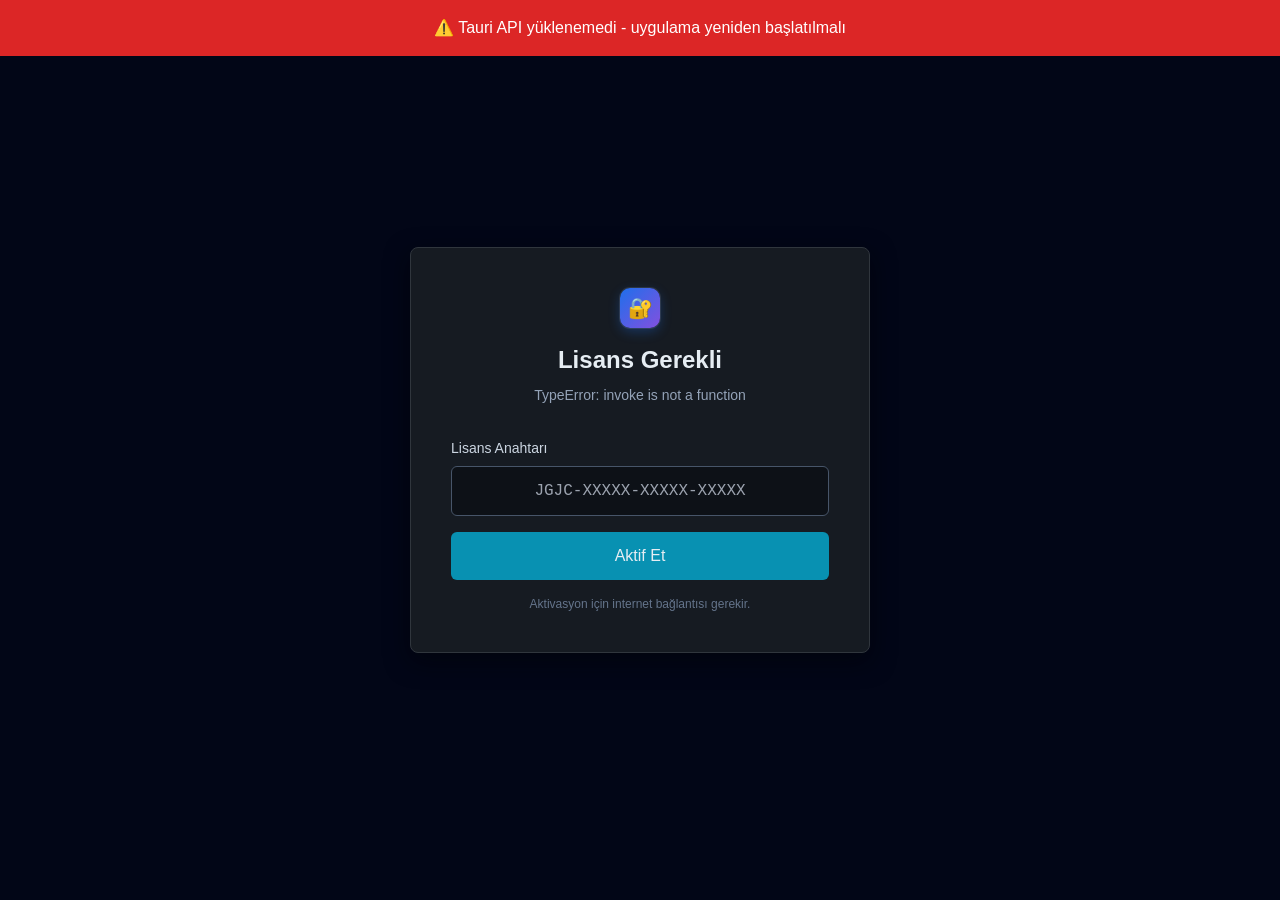
<file: src/index.html>
<!DOCTYPE html>
<html lang="tr">
<head>
    <meta charset="UTF-8">
    <meta name="viewport" content="width=device-width, initial-scale=1.0">
    <title>JiJi Game Center - PlayStation & VR</title>
    <link rel="stylesheet" href="./tailwind.css">
    <script src="./chart.umd.min.js"></script>
    <style>
        html { color-scheme: dark; }
        * { font-family: -apple-system, BlinkMacSystemFont, "Segoe UI", "Noto Sans", Helvetica, Arial, sans-serif, "Apple Color Emoji", "Segoe UI Emoji"; }
        body { background: #0d1117; color: #e6edf3; }

        * { -webkit-user-select: none; -moz-user-select: none; -ms-user-select: none; user-select: none; -webkit-touch-callout: none; }
        input, textarea, select { -webkit-user-select: text; -moz-user-select: text; -ms-user-select: text; user-select: text; }

        .glass { background: #161b22; border: 1px solid #30363d; }
        .rounded-2xl { border-radius: 12px !important; }
        .rounded-xl { border-radius: 8px !important; }
        .rounded-lg { border-radius: 6px !important; }

        .station-card { transition: border-color 0.2s, box-shadow 0.2s, transform 0.2s; }
        .station-card:hover { border-color: #8b949e; transform: translateY(-1px); box-shadow: 0 8px 24px rgba(1, 4, 9, 0.4); }
        .pulse-dot { animation: pulse 2s infinite; }
        @keyframes pulse { 0%, 100% { opacity: 1; } 50% { opacity: 0.4; } }
        .slide-in { animation: slideIn 0.25s ease-out; box-shadow: 0 8px 24px rgba(1, 4, 9, 0.6); }
        @keyframes slideIn { from { opacity: 0; transform: translateY(8px); } to { opacity: 1; transform: translateY(0); } }
        .modal-overlay { animation: fadeIn 0.15s ease-out; background: rgba(1, 4, 9, 0.8) !important; align-items: flex-start !important; justify-content: center !important; overflow-y: auto; padding: 24px 0; }
        .modal-overlay > .slide-in { margin: auto; max-height: calc(100vh - 48px); }
        @keyframes fadeIn { from { opacity: 0; } to { opacity: 1; } }
        .toast { animation: toastSlide 0.3s ease-out; }
        @keyframes toastSlide { from { transform: translateX(100%); opacity: 0; } to { transform: translateX(0); opacity: 1; } }
        ::-webkit-scrollbar { width: 10px; height: 10px; }
        ::-webkit-scrollbar-track { background: transparent; }
        ::-webkit-scrollbar-thumb { background: #30363d; border-radius: 6px; }
        ::-webkit-scrollbar-thumb:hover { background: #6e7681; }
        html { scrollbar-width: thin; scrollbar-color: #30363d transparent; }
        .drink-card { transition: border-color 0.2s, transform 0.2s; }
        .drink-card:hover { border-color: #58a6ff; transform: translateY(-1px); }
        .drink-cat-chip { background: #21262d; border: 1px solid #30363d; color: #8b949e; }
        .drink-cat-chip:hover { color: #e6edf3; border-color: #8b949e; }
        .drink-cat-chip.active { background: #1f6feb; border-color: #1f6feb; color: #ffffff; }
        .warning-flash { animation: warnFlash 1s infinite; }
        @keyframes warnFlash { 0%, 100% { border-color: rgba(210, 153, 34, 0.35); } 50% { border-color: rgba(210, 153, 34, 0.9); } }
        .paused-badge { animation: pausePulse 2s infinite; }
        @keyframes pausePulse { 0%, 100% { opacity: 1; } 50% { opacity: 0.5; } }
        .receipt { font-family: 'Courier New', monospace; }

        .gh-header {
            position: sticky;
            top: 0;
            z-index: 40;
            background: rgba(13, 17, 23, 0.92);
            backdrop-filter: blur(8px);
            border-bottom: 1px solid #21262d;
            margin: -24px -24px 24px;
            padding: 12px 24px 0;
        }
        .gh-header-top { display: flex; align-items: center; justify-content: space-between; gap: 12px; flex-wrap: wrap; }
        .gh-logo {
            width: 40px; height: 40px; border-radius: 10px;
            background: linear-gradient(135deg, #1f6feb, #8250df);
            display: flex; align-items: center; justify-content: center;
            font-size: 20px;
            box-shadow: 0 0 0 1px rgba(240, 246, 252, 0.1), 0 4px 12px rgba(31, 111, 235, 0.3);
        }
        .gh-nav { display: flex; gap: 4px; overflow-x: auto; margin-top: 12px; scrollbar-width: none; }
        .gh-nav::-webkit-scrollbar { display: none; }
        .tab-btn {
            background: transparent !important;
            border: 0 !important;
            border-bottom: 2px solid transparent !important;
            border-radius: 0 !important;
            color: #8b949e !important;
            padding: 9px 14px !important;
            font-size: 14px !important;
            font-weight: 500 !important;
            white-space: nowrap;
            cursor: pointer;
        }
        .tab-btn:hover { color: #e6edf3 !important; }
        .tab-btn.active { color: #e6edf3 !important; border-bottom-color: #f78166 !important; background: transparent !important; }

        button { cursor: pointer; }
        button:active { transform: translateY(0) scale(0.99); }

        input, select, textarea { background-color: #0d1117 !important; }
        input:focus, select:focus, textarea:focus {
            border-color: #58a6ff !important;
            outline: none;
            box-shadow: 0 0 0 3px rgba(88, 166, 255, 0.25) !important;
        }

        thead th { border-bottom: 1px solid #21262d; }

        #print-container {
            display: none;
            position: fixed;
            top: 0; left: 0; right: 0; bottom: 0;
            background: #ffffff;
            color: #000;
            z-index: 9999;
            overflow: auto;
        }
        #print-container .receipt { max-width: 420px; margin: 0 auto; padding: 20px; }

        @media print {
            body > :not(#print-container) { display: none !important; }
            #print-container {
                display: block !important;
                position: static !important;
                top: auto; left: auto; right: auto; bottom: auto;
                width: auto; height: auto;
                background: #ffffff !important;
                color: #000 !important;
                overflow: visible !important;
                box-shadow: none !important;
                z-index: auto !important;
            }
        #print-container .receipt {
            max-width: none;
            margin: 0;
            padding: 0;
            background: #ffffff !important;
            color: #000 !important;
            box-shadow: none !important;
            border-radius: 0 !important;
        }
    }

    /* ─── Masaya Ürün Ekle hızlı menü ─────────────────────── */
    .quick-add-backdrop { position: fixed; inset: 0; background: rgba(1, 4, 9, 0.6); z-index: 60; }
    .quick-add-modal {
        position: fixed; top: 50%; left: 50%; transform: translate(-50%, -50%);
        z-index: 61; width: min(600px, calc(100vw - 24px));
        max-height: calc(100vh - 24px);
        display: flex; flex-direction: column;
        background: #161b22; border: 1px solid #30363d; border-radius: 12px;
        box-shadow: 0 24px 48px rgba(0, 0, 0, 0.5);
        overflow: hidden;
    }
    .quick-add-head { display: flex; align-items: center; justify-content: space-between; gap: 8px; padding: 14px 16px 12px; border-bottom: 1px solid rgba(48, 54, 61, 0.6); flex: 0 0 auto; }
    .quick-add-head h3 { font-size: 14px; font-weight: 600; color: #fff; margin: 0; overflow: hidden; text-overflow: ellipsis; white-space: nowrap; }
    .quick-add-close { flex: 0 0 auto; background: none; border: none; color: #8b949e; font-size: 16px; cursor: pointer; padding: 4px 6px; line-height: 1; border-radius: 6px; }
    .quick-add-close:hover { color: #fff; background: rgba(48, 54, 61, 0.6); }
    .quick-add-body { padding: 12px 16px 16px; display: flex; flex-direction: column; min-height: 0; flex: 1 1 auto; }
    .quick-add-search {
        width: 100%; box-sizing: border-box; background: #0d1117;
        border: 1px solid #30363d; color: #e6edf3; border-radius: 6px;
        padding: 9px 12px; font-size: 13px; font-family: inherit; outline: none; flex: 0 0 auto;
    }
    .quick-add-search:focus { border-color: #06b6d4; }
    .quick-add-list {
        margin-top: 12px; display: grid; grid-template-columns: repeat(auto-fill, minmax(240px, 1fr));
        gap: 8px; overflow-y: auto; flex: 1 1 auto; min-height: 0; align-content: start;
    }
    .quick-add-item {
        display: flex; align-items: center; justify-content: space-between; gap: 8px;
        width: 100%; text-align: left; padding: 10px 12px; border-radius: 8px;
        border: 1px solid rgba(48, 54, 61, 0.6); background: transparent; color: #fff;
        cursor: pointer; font-family: inherit;
        transition: border-color 0.15s, background 0.15s;
    }
    .quick-add-item:hover:not(:disabled) { border-color: rgba(6, 182, 212, 0.7); background: rgba(30, 41, 59, 0.4); }
    .quick-add-item:disabled { opacity: 0.4; cursor: not-allowed; }
    .quick-add-item .qai-left { display: flex; align-items: center; gap: 10px; min-width: 0; }
    .quick-add-item .qai-emoji { font-size: 22px; flex: 0 0 auto; }
    .quick-add-item .qai-info { min-width: 0; }
    .quick-add-item .qai-name { font-size: 13px; font-weight: 500; color: #fff; white-space: nowrap; overflow: hidden; text-overflow: ellipsis; }
    .quick-add-item .qai-stock { font-size: 11px; margin-top: 2px; }
    .qai-stock.ok { color: #34d399; } .qai-stock.warn { color: #fbbf24; } .qai-stock.low { color: #f87171; }
    .quick-add-item .qai-price { flex: 0 0 auto; text-align: right; border-left: 1px solid rgba(48, 54, 61, 0.6); padding-left: 10px; }
    .quick-add-item .qai-price .qai-amt { font-size: 13px; font-weight: 600; color: #fbbf24; white-space: nowrap; font-variant-numeric: tabular-nums; }
    .quick-add-item .qai-price .qai-soldout { font-size: 11px; color: #f87171; margin-top: 1px; }
    .quick-add-empty { grid-column: 1 / -1; text-align: center; color: #8b949e; font-size: 13px; padding: 28px 0; }
    </style>
</head>
<body class="min-h-screen">
    <div id="app" class="p-6 max-w-[1800px] mx-auto">
        <header class="gh-header">
            <div class="gh-header-top">
                <div class="flex items-center gap-3">
                    <div class="gh-logo">🎮</div>
                    <div>
                        <h1 id="app-title" class="text-lg font-semibold text-slate-300 leading-tight">JiJi Game Center - PlayStation & VR</h1>
                        <p class="text-xs text-slate-500">Saatlik ücret takip ve yönetim sistemi</p>
                    </div>
                </div>
                <div class="flex items-center gap-3 flex-wrap">
                    <div class="flex items-center gap-2 border border-slate-700 bg-slate-800/60 rounded-xl px-3 py-1.5 text-sm">
                        <span class="w-2 h-2 bg-emerald-400 rounded-full pulse-dot"></span>
                        <span class="text-slate-300" id="current-user-label">Giriş yapılmadı</span>
                        <span class="text-slate-600">/</span>
                        <span class="text-slate-500" id="current-role-label">-</span>
                        <button onclick="openPasswordModal()" class="px-2 py-0.5 bg-slate-600/70 hover:bg-slate-500 rounded-lg text-xs font-medium transition" title="Şifre Değiştir">🔑</button>
                        <button onclick="doLogout()" class="px-2 py-0.5 bg-red-600/70 hover:bg-red-500 rounded-lg text-xs font-medium transition" title="Çıkış">🚪 Çıkış</button>
                    </div>
                    <button id="license-chip" class="hidden px-3 py-2 bg-slate-700/50 hover:bg-slate-600/50 rounded-xl text-sm font-medium transition" title="Lisans durumu"></button>
                    <button onclick="toggleFullscreen()" class="px-3 py-2 bg-slate-700/50 hover:bg-slate-600/50 rounded-xl text-sm font-medium transition" title="Tam Ekran (F11)">
                        <span id="fullscreen-icon">⛶</span>
                    </button>
                    <button onclick="checkUpdate()" class="px-3 py-2 bg-slate-700/50 hover:bg-slate-600/50 rounded-xl text-sm font-medium transition" title="Güncelleme Kontrolü">
                        🔄
                    </button>
                    <button onclick="backupDatabase()" class="px-3 py-2 bg-slate-700/50 hover:bg-slate-600/50 rounded-xl text-sm font-medium transition" title="Yedekle">
                        💾
                    </button>
                </div>
            </div>
            <nav class="gh-nav">
                <button onclick="switchTab('dashboard')" id="tab-btn-dashboard" class="tab-btn active">📊 Genel</button>
                <button onclick="switchTab('drinks')" id="tab-btn-drinks" class="tab-btn">🥤 Ürünler</button>
                <button onclick="switchTab('history')" id="tab-btn-history" class="tab-btn">📋 Geçmiş</button>
                <button onclick="switchTab('gunsonu')" id="tab-btn-gunsonu" class="tab-btn">🌙 Gün Sonu</button>
                <button onclick="switchTab('pricing')" id="tab-btn-pricing" class="tab-btn">💰 Fiyatlandırma</button>
                <button onclick="switchTab('logs')" id="tab-btn-logs" class="tab-btn hidden">📜 Loglar</button>
                <button onclick="switchTab('personel')" id="tab-btn-personel" class="tab-btn">👥 Personel</button>
                <button onclick="switchTab('settings')" id="tab-btn-settings" class="tab-btn">⚙️ Ayarlar</button>
            </nav>
        </header>

        <!-- ═══ Dashboard ═══ -->
        <div id="tab-dashboard" class="tab-content space-y-6">
            <div class="grid grid-cols-2 gap-4">
                <div class="glass rounded-xl p-4 border-l-2 border-l-emerald-400">
                    <div class="flex items-center justify-between mb-2"><span class="text-slate-400 text-xs font-medium uppercase tracking-wider">Aktif İstasyon</span><span class="text-xl">🟢</span></div>
                    <div class="text-3xl font-semibold text-emerald-300" id="dash-active">0</div>
                    <div class="text-slate-500 text-xs mt-1">Şu an kullanımda</div>
                </div>
                <div class="glass rounded-xl p-4 border-l-2 border-l-amber-400">
                    <div class="flex items-center justify-between mb-2"><span class="text-slate-400 text-xs font-medium uppercase tracking-wider">Bugünkü Gelir</span><span class="text-xl">💰</span></div>
                    <div class="text-3xl font-semibold text-amber-300" id="dash-revenue">₺0.00</div>
                    <div class="text-slate-500 text-xs mt-1">Toplam kazanç</div>
                </div>
            </div>

            <div class="glass rounded-2xl overflow-hidden">
                <div class="px-6 py-4 border-b border-slate-700/50 flex items-center justify-between gap-3 flex-wrap">
                    <div>
                        <h2 class="text-lg font-semibold flex items-center gap-2">🖥️ İstasyonlar</h2>
                        <p class="text-xs text-slate-500 mt-0.5">Oturum başlatmak veya yönetmek için istasyona dokunun</p>
                    </div>
                    <div class="flex items-center gap-2">
                        <button onclick="loadStations()" class="px-3 py-2 bg-slate-700/60 hover:bg-slate-600/60 rounded-lg text-sm font-medium transition" title="Yenile">🔄</button>
                        <button onclick="openAddStationModal()" id="add-station-btn" class="px-4 py-2 bg-emerald-600 hover:bg-emerald-500 rounded-lg text-sm font-medium transition flex items-center gap-1.5">+ İstasyon Ekle</button>
                    </div>
                </div>
                <div class="p-6">
                    <div class="grid grid-cols-1 md:grid-cols-2 lg:grid-cols-3 xl:grid-cols-4 gap-4" id="stations-grid"></div>
                </div>
            </div>
            <div id="web-unlock-wrap" class="hidden flex justify-center">
                <button onclick="openDevPassModal()" class="px-6 py-3 bg-slate-800/70 hover:bg-slate-700/70 border border-slate-600/60 rounded-xl text-sm font-medium transition flex items-center gap-2">
                    🔐 Web Görüntüleme — Geliştirici Erişimi
                </button>
            </div>
            <div id="web-card" class="hidden glass rounded-2xl p-4 border-l-2 border-l-cyan-400">
                <div class="flex items-center justify-between mb-3">
                    <h2 class="text-lg font-semibold flex items-center gap-2">📱 Web Görüntüleme</h2>
                    <div class="flex items-center gap-2">
                        <span class="px-2.5 py-1 rounded-full text-xs font-medium bg-slate-700/70 text-slate-300" id="web-status">⏳ başlatılıyor...</span>
                        <button onclick="lockWebCard()" class="px-2.5 py-1 rounded-full text-xs font-medium bg-slate-800/80 border border-slate-600/60 hover:bg-slate-700 hover:text-white text-slate-300 transition" title="Kartı kilitle ve geliştirici erişimini kapat">🔒 Kilitle</button>
                    </div>
                </div>
                <p class="text-slate-400 text-sm mb-3">İşletme sahibi telefonundan salt-okunur panel ile canlı durumu izleyebilir. Panel internet üzerinden Supabase üzerinden yayınlanır, giriş gerektirmez.</p>
                <div class="bg-slate-900/60 rounded-xl p-3 mb-3">
                    <div class="text-slate-500 text-xs uppercase tracking-wider mb-1">Panel adresi (İnternet)</div>
                    <div class="font-mono text-sm text-emerald-300 break-all" id="web-panel">...</div>
                </div>
                <div class="grid grid-cols-1 md:grid-cols-2 gap-3">
                    <div class="bg-slate-900/60 rounded-xl p-3">
                        <div class="text-slate-500 text-xs uppercase tracking-wider mb-1">Yerel adres</div>
                        <div class="font-mono text-sm text-cyan-300 break-all" id="web-local">...</div>
                    </div>
                    <div class="bg-slate-900/60 rounded-xl p-3">
                        <div class="text-slate-500 text-xs uppercase tracking-wider mb-1">Ağ (LAN) adresi</div>
                        <div class="font-mono text-sm text-cyan-300 break-all" id="web-lan">...</div>
                    </div>
                </div>
                <div class="mt-3 text-slate-500 text-xs leading-relaxed" id="web-note"></div>
                <div class="mt-2 flex items-center gap-2 text-xs text-slate-400">
                    <span id="sync-dot" class="inline-block w-2 h-2 rounded-full bg-slate-500"></span>
                    <span id="sync-text">Supabase eşitlemesi bekleniyor...</span>
                    <button id="sb-edit-btn" onclick="toggleSbSetup()" class="ml-auto hidden px-2 py-0.5 rounded bg-slate-700/70 hover:bg-slate-600 text-slate-300 transition">⚙️ Supabase</button>
                </div>
                <div id="sb-setup" class="hidden mt-3 bg-slate-900/60 rounded-xl p-3 border border-amber-500/40">
                    <div class="text-amber-300 text-sm font-semibold mb-1">⚠️ Supabase bağlantısı gerekli</div>
                    <p class="text-slate-500 text-xs mb-2 leading-relaxed">İnternet paneline veri göndermek için Supabase bilgilerini girin. Bu bilgileri geliştiriciden almalısınız.</p>
                    <input id="sb-url" placeholder="Supabase URL (https://....supabase.co)" class="w-full mb-2 px-3 py-2 bg-slate-800 rounded-lg text-sm text-slate-200 border border-slate-700 focus:border-cyan-500 outline-none font-mono">
                    <input id="sb-anon" placeholder="Anon key (anon public)" class="w-full mb-2 px-3 py-2 bg-slate-800 rounded-lg text-sm text-slate-200 border border-slate-700 focus:border-cyan-500 outline-none font-mono">
                    <input id="sb-service" type="password" placeholder="Service key (service_role — gizli tutun)" class="w-full mb-2 px-3 py-2 bg-slate-800 rounded-lg text-sm text-slate-200 border border-slate-700 focus:border-cyan-500 outline-none font-mono">
                    <input id="sb-panel" placeholder="Panel adresi (opsiyonel, örn. https://....vercel.app)" class="w-full mb-2 px-3 py-2 bg-slate-800 rounded-lg text-sm text-slate-200 border border-slate-700 focus:border-cyan-500 outline-none font-mono">
                    <div class="flex items-center gap-2">
                        <button onclick="saveSupabaseConfig()" class="px-4 py-2 bg-emerald-600 hover:bg-emerald-500 rounded-lg text-sm font-medium transition">Kaydet ve Bağlan</button>
                        <span id="sb-setup-status" class="text-xs"></span>
                    </div>
                </div>
            </div>
        </div>

        <!-- ═══ İçecekler ═══ -->
        <div id="tab-drinks" class="tab-content hidden space-y-6">
            <div class="flex items-center justify-between gap-4 flex-wrap">
                <h2 class="text-xl font-semibold">🥤 Ürün Yönetimi</h2>
                <div class="flex items-center gap-3">
                    <div class="flex items-center gap-2 bg-slate-800/50 rounded-xl px-3 py-1.5" id="low-stock-setting">
                        <span class="text-xs text-slate-400">Düşük stok eşiği:</span>
                        <input type="number" id="low-stock-threshold-input" value="5" min="0" class="w-16 bg-slate-800/80 border border-slate-600 rounded-lg px-2 py-1 text-sm focus:outline-none focus:border-cyan-500">
                        <button onclick="saveLowStockThreshold()" class="px-2 py-1 bg-slate-700/60 hover:bg-slate-600/60 rounded-lg text-xs font-medium transition" title="Kaydet">Kaydet</button>
                    </div>
                    <button onclick="openStockReport()" id="stock-report-btn" class="hidden px-5 py-2.5 bg-blue-600 hover:bg-blue-500 rounded-xl font-medium transition flex items-center gap-2">📦 Stok Raporu</button>
                    <button onclick="openAddDrinkModal()" id="add-drink-btn" class="px-5 py-2.5 bg-emerald-600 hover:bg-emerald-500 rounded-xl font-medium transition flex items-center gap-2">+ Yeni Ürün Ekle</button>
                </div>
            </div>

            <div class="grid grid-cols-2 lg:grid-cols-4 gap-4">
                <div class="glass rounded-xl p-4 border-l-2 border-l-blue-400">
                    <div class="flex items-center justify-between mb-2"><span class="text-slate-400 text-xs font-medium uppercase tracking-wider">Toplam Ürün</span><span class="text-xl">🧮</span></div>
                    <div class="text-3xl font-semibold text-blue-300" id="drink-sum-total">0</div>
                    <div class="text-slate-500 text-xs mt-1">Kayıtlı ürün</div>
                </div>
                <div class="glass rounded-xl p-4 border-l-2 border-l-emerald-400">
                    <div class="flex items-center justify-between mb-2"><span class="text-slate-400 text-xs font-medium uppercase tracking-wider">Menüde</span><span class="text-xl">✅</span></div>
                    <div class="text-3xl font-semibold text-emerald-300" id="drink-sum-active">0</div>
                    <div class="text-slate-500 text-xs mt-1">Satışa açık</div>
                </div>
                <div class="glass rounded-xl p-4 border-l-2 border-l-amber-400">
                    <div class="flex items-center justify-between mb-2"><span class="text-slate-400 text-xs font-medium uppercase tracking-wider">Düşük Stok</span><span class="text-xl">⚠️</span></div>
                    <div class="text-3xl font-semibold text-amber-300" id="drink-sum-low">0</div>
                    <div class="text-slate-500 text-xs mt-1">Eşik altında</div>
                </div>
                <div class="glass rounded-xl p-4 border-l-2 border-l-purple-400">
                    <div class="flex items-center justify-between mb-2"><span class="text-slate-400 text-xs font-medium uppercase tracking-wider">Stok Değeri</span><span class="text-xl">📦</span></div>
                    <div class="text-3xl font-semibold text-purple-300" id="drink-sum-value">₺0.00</div>
                    <div class="text-slate-500 text-xs mt-1">Satış fiyatına göre</div>
                </div>
            </div>

            <div id="low-stock-banner" class="hidden rounded-2xl bg-red-600/15 border border-red-600/40 p-4 text-sm">
                <h4 class="font-semibold text-red-400 mb-2">⚠️ Düşük Stok Uyarısı</h4>
                <div id="low-stock-items" class="flex flex-wrap gap-2"></div>
            </div>

            <div class="glass rounded-2xl p-6">
                <div class="flex items-center justify-between gap-3 flex-wrap mb-4">
                    <div>
                        <h3 class="text-lg font-semibold">Ürün Menüsü</h3>
                        <p class="text-xs text-slate-500 mt-0.5"><span id="drink-count-label">0 ürün</span> — satışa eklemek için "Masaya Ekle"</p>
                    </div>
                    <div class="flex items-center gap-2 flex-wrap">
                        <input type="text" id="drink-search" oninput="renderDrinkMenu()" placeholder="🔍 Ürün ara..." class="bg-slate-800/60 border border-slate-600 rounded-lg px-3 py-2 text-sm focus:outline-none focus:border-cyan-500 w-44 sm:w-56">
                        <div class="flex items-center gap-1 flex-wrap" id="drink-cat-chips"></div>
                        <label id="show-hidden-drinks-label" class="hidden items-center gap-1.5 text-xs text-slate-400 cursor-pointer">
                            <input type="checkbox" id="show-hidden-drinks" onchange="renderDrinkMenu()" class="accent-cyan-500">
                            Gizli ürünleri göster
                        </label>
                    </div>
                </div>
                <div class="grid grid-cols-1 md:grid-cols-3 lg:grid-cols-4 xl:grid-cols-5 gap-4" id="drinks-menu"></div>
            </div>
            <div class="glass rounded-2xl overflow-hidden">
                <div class="p-4 border-b border-slate-700/50"><h3 class="text-lg font-semibold">Masa İçerikleri</h3></div>
                <div class="p-4" id="station-drinks-container">
                    <div class="text-slate-500 text-center py-8">Aktif oturum bulunmuyor</div>
                </div>
            </div>
        </div>

        <!-- ═══ Fiyatlandırma ═══ -->
        <div id="tab-pricing" class="tab-content hidden space-y-6">
            <div class="flex items-center justify-between gap-4 flex-wrap">
                <div>
                    <h2 class="text-xl font-semibold">💰 Fiyatlandırma</h2>
                    <p class="text-xs text-slate-500 mt-0.5">Dakikalık ücretler ve oturum kurallarını düzenleyin</p>
                </div>
                <button onclick="resetPricingDefaults()" class="px-4 py-2.5 bg-slate-700/60 hover:bg-slate-600/60 rounded-xl text-sm font-medium transition">↺ Varsayılanlara Dön</button>
            </div>

            <div class="grid grid-cols-1 xl:grid-cols-3 gap-6">
                <div class="xl:col-span-2 glass rounded-2xl overflow-hidden">
                    <div class="px-6 py-4 border-b border-slate-700/50">
                        <h3 class="text-lg font-semibold flex items-center gap-2">💵 Dakikalık Tarifeler</h3>
                        <p class="text-xs text-slate-500 mt-0.5">Oturum ücreti seçilen ödeme yöntemi üzerinden hesaplanır</p>
                    </div>
                    <div class="p-6 space-y-4">
                        <div class="grid grid-cols-1 md:grid-cols-2 gap-4">
                            <div class="bg-emerald-500/10 border border-emerald-500/20 rounded-xl p-4">
                                <label class="block text-emerald-300 text-sm font-medium mb-2">💵 Nakit (₺/dk)</label>
                                <input type="number" id="price-cash" step="0.01" oninput="updatePricePreview()" class="w-full bg-slate-800 border border-slate-600 rounded-xl px-4 py-3 text-white focus:outline-none focus:border-emerald-500 transition" placeholder="4.20">
                                <p class="text-xs text-slate-500 mt-1.5">Nakit ödemeli oturumlarda her dakika için geçerli ücret</p>
                            </div>
                            <div class="bg-blue-500/10 border border-blue-500/20 rounded-xl p-4">
                                <label class="block text-blue-300 text-sm font-medium mb-2">💳 Kart (₺/dk)</label>
                                <input type="number" id="price-card" step="0.01" oninput="updatePricePreview()" class="w-full bg-slate-800 border border-slate-600 rounded-xl px-4 py-3 text-white focus:outline-none focus:border-blue-500 transition" placeholder="5.00">
                                <p class="text-xs text-slate-500 mt-1.5">Kart ödemeli oturumlarda her dakika için geçerli ücret</p>
                            </div>
                        </div>
                        <div class="glass rounded-xl border border-slate-700/50">
                            <div class="px-4 py-3 border-b border-slate-700/50 flex items-center justify-between">
                                <span class="text-sm font-medium text-slate-300">🔮 Canlı Tahmini Ücret</span>
                                <span class="text-[11px] text-slate-500">Yuvarlama ve minimum ücret hesaba katılır</span>
                            </div>
                            <div class="p-4">
                                <div class="grid grid-cols-1 sm:grid-cols-2 gap-3" id="price-preview-row"></div>
                            </div>
                        </div>
                    </div>
                </div>

                <div class="glass rounded-2xl overflow-hidden">
                    <div class="px-6 py-4 border-b border-slate-700/50">
                        <h3 class="text-lg font-semibold flex items-center gap-2">⏱️ Süre & Kurallar</h3>
                        <p class="text-xs text-slate-500 mt-0.5">Oturum ücretlendirme kuralları</p>
                    </div>                    <div class="p-6 space-y-4">
                        <div>
                            <label class="block text-slate-300 text-sm font-medium mb-2">Minimum Ücret (₺)</label>
                            <input type="number" id="price-min" step="0.5" class="w-full bg-slate-800 border border-slate-600 rounded-xl px-4 py-3 text-white focus:outline-none focus:border-cyan-500 transition" placeholder="0">
                            <p class="text-xs text-slate-500 mt-1.5">Oturum ücreti bu tutarın altında kalamaz. 0 = uygulanmaz.</p>
                        </div>
                        <div>
                            <label class="block text-slate-300 text-sm font-medium mb-2">Yuvarlama (dakika)</label>
                            <input type="number" id="price-round" step="1" class="w-full bg-slate-800 border border-slate-600 rounded-xl px-4 py-3 text-white focus:outline-none focus:border-cyan-500 transition" placeholder="1">
                            <p class="text-xs text-slate-500 mt-1.5">Örn: 5 yazarsanız 12 dk → 15 dk olarak ücretlendirilir.</p>
                        </div>
                        <div>
                            <label class="block text-slate-300 text-sm font-medium mb-2">Maks. Süre (dk, 0=sınırsız)</label>
                            <input type="number" id="price-max-session" step="1" class="w-full bg-slate-800 border border-slate-600 rounded-xl px-4 py-3 text-white focus:outline-none focus:border-cyan-500 transition" placeholder="0">
                            <p class="text-xs text-slate-500 mt-1.5">0'dan büyükse istasyon kartında geri sayım ve uyarı gösterilir.</p>
                        </div>
                        <div>
                            <label class="block text-slate-300 text-sm font-medium mb-2">Uyarı Süresi (dk, bitişten önce)</label>
                            <input type="number" id="price-warning" step="1" class="w-full bg-slate-800 border border-slate-600 rounded-xl px-4 py-3 text-white focus:outline-none focus:border-cyan-500 transition" placeholder="5">
                            <p class="text-xs text-slate-500 mt-1.5">Maks. süreye kalan bu süre içinde otomatik uyarı gösterilir.</p>
                        </div>
                        <div>
                            <label class="block text-slate-300 text-sm font-medium mb-2">🎮 Ekstra Kumanda (₺/saat)</label>
                            <input type="number" id="price-extra-controller" step="0.5" class="w-full bg-slate-800 border border-slate-600 rounded-xl px-4 py-3 text-white focus:outline-none focus:border-orange-500 transition" placeholder="75">
                            <p class="text-xs text-slate-500 mt-1.5">Oturuma eklenen her ekstra kumanda için saatlik ücret.</p>
                        </div>
                        <div class="flex gap-3">
                            <button onclick="savePricing()" class="flex-1 py-3 bg-cyan-600 hover:bg-cyan-500 rounded-xl font-semibold transition">💾 Ayarları Kaydet</button>
                            <button onclick="resetPricingDefaults()" class="py-3 px-4 bg-slate-700 hover:bg-slate-600 rounded-xl font-medium transition" title="Varsayılanlara dön">♻️</button>
                        </div>
                    </div>
                </div>
            </div>

            <div class="glass rounded-2xl overflow-hidden">
                <div class="px-6 py-4 border-b border-slate-700/50 flex items-center justify-between">
                    <div>
                        <h3 class="text-lg font-semibold flex items-center gap-2">🕹️ VR Tarifeleri</h3>
                        <p class="text-xs text-slate-500 mt-0.5">VR istasyonları için ayrı dakikalık ücretler</p>
                    </div>
                    <span class="text-[11px] text-slate-500">VR istasyon kartında "🕹️ VR İstasyon" etiketi ile gösterilir</span>
                </div>
                <div class="p-6 space-y-4">
                    <div class="grid grid-cols-1 md:grid-cols-2 gap-4">
                        <div class="bg-purple-500/10 border border-purple-500/20 rounded-xl p-4">
                            <label class="block text-purple-300 text-sm font-medium mb-2">🕹️ VR Nakit (₺/dk)</label>
                            <input type="number" id="price-vr-cash" step="0.01" oninput="updatePricePreview()" class="w-full bg-slate-800 border border-slate-600 rounded-xl px-4 py-3 text-white focus:outline-none focus:border-purple-500 transition" placeholder="6.00">
                            <p class="text-xs text-slate-500 mt-1.5">VR istasyonunda nakit ödemeli oturumlarda her dakika için ücret</p>
                        </div>
                        <div class="bg-fuchsia-500/10 border border-fuchsia-500/20 rounded-xl p-4">
                            <label class="block text-fuchsia-300 text-sm font-medium mb-2">🕹️ VR Kart (₺/dk)</label>
                            <input type="number" id="price-vr-card" step="0.01" oninput="updatePricePreview()" class="w-full bg-slate-800 border border-slate-600 rounded-xl px-4 py-3 text-white focus:outline-none focus:border-fuchsia-500 transition" placeholder="7.00">
                            <p class="text-xs text-slate-500 mt-1.5">VR istasyonunda kart ödemeli oturumlarda her dakika için ücret</p>
                        </div>
                    </div>
                    <div class="glass rounded-xl border border-slate-700/50">
                        <div class="px-4 py-3 border-b border-slate-700/50 flex items-center justify-between">
                            <span class="text-sm font-medium text-slate-300">🕹️ VR Canlı Tahmini Ücret</span>
                            <span class="text-[11px] text-slate-500">Yuvarlama ve minimum ücret hesaba katılır</span>
                        </div>
                        <div class="p-4">
                            <div class="grid grid-cols-1 sm:grid-cols-2 gap-3" id="price-vr-preview-row"></div>
                        </div>
                    </div>
                </div>
            </div>
        </div>

        <!-- ═══ Geçmiş ═══ -->
        <div id="tab-history" class="tab-content hidden space-y-6">
            <div class="glass rounded-2xl overflow-hidden">
                <div class="p-4 border-b border-slate-700/50 flex items-center justify-between gap-3 flex-wrap">
                    <div>
                        <h2 class="text-lg font-semibold">📋 Oturum Geçmişi</h2>
                        <p class="text-xs text-slate-500 mt-0.5"><span id="hist-summary-label">Henüz veri yok</span></p>
                    </div>
                    <div class="flex items-center gap-2">
                        <button onclick="loadHistory()" class="px-3 py-2 bg-slate-700/60 hover:bg-slate-600/60 rounded-lg text-sm font-medium transition" title="Yenile">🔄</button>
                        <button onclick="exportCSV()" class="px-3 py-2 bg-emerald-600/80 hover:bg-emerald-500 rounded-lg text-sm font-medium transition">📊 CSV</button>
                        <button onclick="exportJSON()" class="px-3 py-2 bg-blue-600/80 hover:bg-blue-500 rounded-lg text-sm font-medium transition">📄 JSON</button>
                        <button onclick="clearHistory()" id="clear-history-btn" class="px-3 py-2 bg-red-600/80 hover:bg-red-500 rounded-lg text-sm font-medium transition">🗑️ Temizle</button>
                    </div>
                </div>
                <div class="p-4 border-b border-slate-700/30 bg-slate-800/30">
                    <div class="flex items-center gap-2 flex-wrap">
                        <span class="text-xs font-medium text-slate-400 uppercase tracking-wider mr-1">Filtrele</span>
                        <input type="date" id="hist-filter-start" class="bg-slate-800 border border-slate-600 rounded-lg px-3 py-1.5 text-sm text-white focus:outline-none focus:border-cyan-500" placeholder="Başlangıç" title="Başlangıç tarihi">
                        <span class="text-slate-500">-</span>
                        <input type="date" id="hist-filter-end" class="bg-slate-800 border border-slate-600 rounded-lg px-3 py-1.5 text-sm text-white focus:outline-none focus:border-cyan-500" placeholder="Bitiş" title="Bitiş tarihi">
                        <input type="text" id="hist-filter-station" class="bg-slate-800 border border-slate-600 rounded-lg px-3 py-1.5 text-sm text-white w-32 focus:outline-none focus:border-cyan-500" placeholder="🏢 İstasyon">
                        <select id="hist-filter-payment" class="bg-slate-800 border border-slate-600 rounded-lg px-3 py-1.5 text-sm text-white focus:outline-none focus:border-cyan-500">
                            <option value="">Tüm Ödeme</option>
                            <option value="nakit">💵 Nakit</option>
                            <option value="kart">💳 Kart</option>
                        </select>
                        <input type="number" id="hist-filter-min-dur" class="bg-slate-800 border border-slate-600 rounded-lg px-3 py-1.5 text-sm text-white w-20 focus:outline-none focus:border-cyan-500" placeholder="Min dk" title="Minimum süre (dk)">
                        <input type="number" id="hist-filter-max-dur" class="bg-slate-800 border border-slate-600 rounded-lg px-3 py-1.5 text-sm text-white w-20 focus:outline-none focus:border-cyan-500" placeholder="Max dk" title="Maksimum süre (dk)">
                        <button onclick="applyHistoryFilter()" class="px-4 py-1.5 bg-cyan-600 hover:bg-cyan-500 rounded-lg text-sm font-medium transition">🔍 Filtrele</button>
                        <button onclick="clearHistoryFilter()" class="px-3 py-1.5 bg-slate-600 hover:bg-slate-500 rounded-lg text-sm transition">Temizle</button>
                    </div>
                </div>
                <div class="overflow-x-auto">
                    <table class="w-full text-left">
                        <thead><tr class="bg-slate-800/50 text-slate-400 text-xs uppercase tracking-wider">
                            <th class="p-3 font-medium">Tarih</th><th class="p-3 font-medium">İstasyon</th><th class="p-3 font-medium">Süre</th><th class="p-3 font-medium">Oturum</th><th class="p-3 font-medium">İçecek</th><th class="p-3 font-medium">İndirim</th><th class="p-3 font-medium">Toplam</th><th class="p-3 font-medium">Ödeme</th><th class="p-3 font-medium">Fiş</th><th class="p-3 font-medium" id="hist-del-header">Sil</th>
                        </tr></thead>
                        <tbody id="history-body"><tr><td colspan="10" class="p-12 text-center text-slate-500">Henüz kayıt bulunmuyor</td></tr></tbody>
                    </table>
                </div>
            </div>
        </div>

        <div id="tab-gunsonu" class="tab-content hidden space-y-6">
            <div class="flex items-center justify-between gap-4 flex-wrap">
                <div>
                    <h2 class="text-xl font-semibold">🌙 Gün Sonu Raporu</h2>
                    <p class="text-xs text-slate-500 mt-0.5">Seçili güne ait gelir ve satış özeti</p>
                </div>
                <div class="flex items-center gap-3">
                    <div class="flex items-center gap-2">
                        <span class="text-sm text-slate-400">Tarih:</span>
                        <input type="date" id="dayend-date" class="bg-slate-800/60 border border-slate-600 rounded-xl px-3 py-2.5 text-sm focus:outline-none focus:border-cyan-500" onchange="loadDayEndReport()">
                        <button onclick="loadDayEndReport()" class="px-3 py-2.5 bg-slate-700/60 hover:bg-slate-600/60 rounded-xl text-sm font-medium transition" title="Raporu yenile">🔄</button>
                    </div>
                    <button onclick="printDayEndReport()" class="px-4 py-2.5 bg-cyan-600 hover:bg-cyan-500 rounded-xl text-sm font-medium transition">🖨️ Yazdır</button>
                </div>
            </div>
            <div id="dayend-content" class="space-y-6"><div class="text-center text-slate-500 text-sm py-16">Rapor hazırlanıyor...</div></div>
        </div>

        <div id="tab-personel" class="tab-content hidden space-y-6">
            <div class="flex items-center justify-between gap-4 flex-wrap">
                <div>
                    <h2 class="text-xl font-semibold">👥 Personel Yönetimi</h2>
                    <p class="text-xs text-slate-500 mt-0.5">Kullanıcıları ve yetkilerini yönetin</p>
                </div>
                <button onclick="openUserModal()" id="add-user-btn" class="px-5 py-2.5 bg-emerald-600 hover:bg-emerald-500 rounded-xl font-medium transition">+ Kullanıcı Ekle</button>
            </div>
            <div class="glass rounded-2xl overflow-hidden">
                <div class="p-4 border-b border-slate-700/50 flex items-center justify-between">
                    <div>
                        <h3 class="font-semibold">Kullanıcılar</h3>
                        <p class="text-xs text-slate-500 mt-0.5">Toplam <span id="users-count">0</span> hesap</p>
                    </div>
                </div>
                <div class="overflow-x-auto">
                    <table class="w-full text-left">
                        <thead><tr class="bg-slate-800/50 text-slate-400 text-xs uppercase tracking-wider">
                            <th class="p-3 font-medium">Ad</th><th class="p-3 font-medium">Rol</th><th class="p-3 font-medium">Durum</th><th class="p-3 font-medium">İşlem</th>
                        </tr></thead>
                        <tbody id="users-body"><tr><td colspan="4" class="p-8 text-center text-slate-500">Kullanıcı bulunamadı</td></tr></tbody>
                    </table>
                </div>
            </div>
        </div>

        <div id="tab-logs" class="tab-content hidden space-y-6">
            <div class="flex items-center justify-between gap-4 flex-wrap">
                <div>
                    <h2 class="text-xl font-semibold">📜 Loglar</h2>
                    <p class="text-xs text-slate-500 mt-0.5">Son 200 sistem işlemi — denetim kaydı</p>
                </div>
                <div class="flex items-center gap-2 flex-wrap">
                    <input type="date" id="log-filter-start" class="bg-slate-800 border border-slate-600 rounded-lg px-3 py-1.5 text-sm text-white focus:outline-none focus:border-cyan-500" title="Başlangıç tarihi">
                    <span class="text-slate-500">-</span>
                    <input type="date" id="log-filter-end" class="bg-slate-800 border border-slate-600 rounded-lg px-3 py-1.5 text-sm text-white focus:outline-none focus:border-cyan-500" title="Bitiş tarihi">
                    <button onclick="renderAuditLog()" class="px-3 py-1.5 bg-cyan-600 hover:bg-cyan-500 rounded-lg text-sm font-medium transition">🔍 Filtrele</button>
                    <button onclick="clearLogFilter()" class="px-3 py-1.5 bg-slate-600 hover:bg-slate-500 rounded-lg text-sm transition">Temizle</button>
                    <button onclick="renderAuditLog()" class="px-3 py-2 bg-slate-700/60 hover:bg-slate-600/60 rounded-lg text-sm font-medium transition">🔄 Yenile</button>
                </div>
            </div>
            <div class="glass rounded-2xl overflow-hidden">
                <div class="overflow-x-auto max-h-[600px] overflow-y-auto">
                    <table class="w-full text-left">
                        <thead><tr class="bg-slate-800/50 text-slate-400 text-xs uppercase tracking-wider">
                            <th class="p-3 font-medium">Tarih</th><th class="p-3 font-medium">Personel</th><th class="p-3 font-medium">İşlem</th><th class="p-3 font-medium">Nesne</th><th class="p-3 font-medium">Detay</th>
                        </tr></thead>
                        <tbody id="audit-body"><tr><td colspan="5" class="p-8 text-center text-slate-500">Kayıt yok</td></tr></tbody>
                    </table>
                </div>
            </div>
        </div>
        <!-- ═══ Ayarlar ═══ -->
        <div id="tab-settings" class="tab-content hidden space-y-6">
            <div class="flex items-center justify-between gap-4 flex-wrap">
                <div>
                    <h2 class="text-xl font-semibold">⚙️ Ayarlar</h2>
                    <p class="text-xs text-slate-500 mt-0.5">İşletme bilgilerini düzenleyin</p>
                </div>
            </div>
            <div class="glass rounded-2xl overflow-hidden">
                <div class="px-6 py-4 border-b border-slate-700/50">
                    <h3 class="text-lg font-semibold flex items-center gap-2">🏢 İşletme Bilgileri</h3>
                    <p class="text-xs text-slate-500 mt-0.5">Bu isim başlıkta, giriş ekranında, fişlerde ve raporlarda görünür</p>
                </div>
                <div class="p-6 space-y-4">
                    <div>
                        <label class="block text-slate-300 text-sm font-medium mb-2">İşletme Adı</label>
                        <input type="text" id="settings-business-name" maxlength="80" class="w-full max-w-xl bg-slate-800 border border-slate-600 rounded-xl px-4 py-3 text-white focus:outline-none focus:border-cyan-500 transition" placeholder="JiJi Game Center - PlayStation & VR">
                    </div>
                    <div class="flex items-center gap-3">
                        <button onclick="saveBusinessName()" class="px-5 py-2.5 bg-cyan-600 hover:bg-cyan-500 rounded-xl font-medium transition flex items-center gap-2">💾 Kaydet</button>
                        <span id="settings-status" class="text-xs text-slate-500"></span>
                    </div>
                </div>
            </div>
            <div class="glass rounded-2xl overflow-hidden">
                <div class="px-6 py-4 border-b border-slate-700/50">
                    <h3 class="text-lg font-semibold flex items-center gap-2">💳 POS Tahsilatı</h3>
                    <p class="text-xs text-slate-500 mt-0.5">Kartla ödemede çalışana POS onay ekranı gösterilsin mi?</p>
                </div>
                <div class="p-6 space-y-4">
                    <label class="flex items-center gap-3 cursor-pointer">
                        <input type="checkbox" id="settings-pos-confirm" onchange="savePosSetting()" class="w-5 h-5 rounded bg-slate-800 border-slate-600 text-cyan-500 focus:ring-cyan-500">
                        <span class="text-sm text-slate-300">Kartla ödemede POS tahsilat onayı göster (💳 Kart seçilince önce "Ödeme Alındı" onayı istenir)</span>
                    </label>
                    <p class="text-xs text-slate-500">Kapalıysa kart ödemesi onaysız, doğrudan kapatılır. Her işletme kendi POS cihazına göre açar/kapatır.</p>
                </div>
            </div>
            <div class="glass rounded-2xl overflow-hidden">
                <div class="px-6 py-4 border-b border-slate-700/50">
                    <h3 class="text-lg font-semibold flex items-center gap-2">🔐 Lisans</h3>
                    <p class="text-xs text-slate-500 mt-0.5">Yazılımı kullanmak için geçerli bir lisans gereklidir</p>
                </div>
                <div class="p-6 space-y-4">
                    <div class="text-sm text-slate-300" id="license-status-text">Durum kontrol ediliyor...</div>
                    <div>
                        <label class="block text-slate-300 text-sm font-medium mb-2">Lisans Anahtarı</label>
                        <input type="text" id="settings-license-key" placeholder="JGJC-XXXXX-XXXXX-XXXXX" autocomplete="off" class="w-full max-w-xl bg-slate-800 border border-slate-600 rounded-xl px-4 py-3 text-center font-mono text-white focus:outline-none focus:border-cyan-500 transition">
                    </div>
                    <div class="flex items-center gap-3">
                        <button onclick="doActivateLicense('settings-license-key','settings-license-error','settings-license-btn')" id="settings-license-btn" class="px-5 py-2.5 bg-cyan-600 hover:bg-cyan-500 rounded-xl font-medium transition flex items-center gap-2">🔓 Aktif Et</button>
                        <span id="settings-license-error" class="text-xs text-red-400"></span>
                    </div>
                </div>
            </div>
        </div>
    </div>

    <!-- Yazdırma Kapsayıcısı -->
    <div id="print-container" aria-hidden="true"></div>

    <!-- Giriş Ekranı -->
    <div id="login-overlay" class="fixed inset-0 bg-slate-950 flex items-center justify-center z-50">
        <div class="glass rounded-xl p-10 w-[420px] slide-in border border-slate-600">
            <div class="flex flex-col items-center mb-8">
                <div class="gh-logo w-16 h-16 text-3xl mb-4">🎮</div>
                <h3 id="login-title" class="text-2xl font-semibold">JiJi Game Center - PlayStation & VR</h3>
                <p class="text-slate-400 text-sm">Devam etmek için giriş yapın</p>
            </div>
            <div class="space-y-4">
                <div>
                    <label class="block text-slate-300 text-sm font-medium mb-2">Kullanıcı Adı</label>
                    <input type="text" id="login-username" autocomplete="off" class="w-full bg-slate-800/50 border border-slate-600 rounded-lg px-4 py-3 focus:outline-none focus:border-cyan-500">
                </div>
                <div>
                    <label class="block text-slate-300 text-sm font-medium mb-2">Şifre</label>
                    <input type="password" id="login-password" class="w-full bg-slate-800/50 border border-slate-600 rounded-lg px-4 py-3 focus:outline-none focus:border-cyan-500" onkeydown="if(event.key==='Enter')doLogin()">
                </div>
                <p id="login-error" class="hidden text-red-400 text-sm"></p>
                <button onclick="doLogin()" class="w-full py-3 bg-cyan-600 hover:bg-cyan-500 rounded-lg font-medium transition">Giriş Yap</button>
            </div>
        </div>
    </div>

    <!-- Lisans Kilidi Ekranı -->
    <div id="license-overlay" class="hidden fixed inset-0 bg-slate-950 flex items-center justify-center" style="z-index:100">
        <div class="glass rounded-xl p-10 w-[460px] slide-in border border-slate-600">
            <div class="flex flex-col items-center mb-8">
                <div class="gh-logo w-16 h-16 text-3xl mb-4">🔐</div>
                <h3 class="text-2xl font-semibold">Lisans Gerekli</h3>
                <p class="text-slate-400 text-sm text-center mt-2 leading-relaxed" id="license-overlay-msg"></p>
            </div>
            <div class="space-y-4">
                <div>
                    <label class="block text-slate-300 text-sm font-medium mb-2">Lisans Anahtarı</label>
                    <input type="text" id="license-key-input" placeholder="JGJC-XXXXX-XXXXX-XXXXX" autocomplete="off" class="w-full bg-slate-800/50 border border-slate-600 rounded-lg px-4 py-3 text-center font-mono focus:outline-none focus:border-cyan-500" onkeydown="if(event.key==='Enter')doActivateLicense('license-key-input','license-key-error','license-activate-btn')">
                </div>
                <p id="license-key-error" class="hidden text-red-400 text-sm"></p>
                <button onclick="doActivateLicense('license-key-input','license-key-error','license-activate-btn')" id="license-activate-btn" class="w-full py-3 bg-cyan-600 hover:bg-cyan-500 rounded-lg font-medium transition">Aktif Et</button>
                <p class="text-center text-xs text-slate-500">Aktivasyon için internet bağlantısı gerekir.</p>
            </div>
        </div>
    </div>

    <!-- Kullanıcı Modal -->
    <div id="modal-user" class="hidden fixed inset-0 bg-black/70 flex items-center justify-center z-50 modal-overlay" onclick="if(event.target===this)closeModal('modal-user')">
        <div class="glass rounded-2xl p-8 w-[460px] slide-in">
            <div class="flex items-center justify-between mb-6">
                <h3 class="text-xl font-bold" id="user-modal-title">Kullanıcı Ekle</h3>
                <button onclick="closeModal('modal-user')" class="px-2 py-1 text-slate-400 hover:text-white transition" title="Kapat">✕</button>
            </div>
            <input type="hidden" id="user-id">
            <div class="space-y-4">
                <div>
                    <label class="block text-slate-300 text-sm font-medium mb-2">Ad Soyad</label>
                    <input type="text" id="user-name" class="w-full bg-slate-800/50 border border-slate-600 rounded-xl px-4 py-3 focus:outline-none focus:border-cyan-500">
                </div>
                <div>
                    <label class="block text-slate-300 text-sm font-medium mb-2">Kullanıcı Adı</label>
                    <input type="text" id="user-username" autocomplete="off" class="w-full bg-slate-800/50 border border-slate-600 rounded-xl px-4 py-3 focus:outline-none focus:border-cyan-500">
                </div>
                <div>
                    <label class="block text-slate-300 text-sm font-medium mb-2">Rol</label>
                    <select id="user-role" class="w-full bg-slate-800/50 border border-slate-600 rounded-xl px-4 py-3 focus:outline-none focus:border-cyan-500">
                        <option value="calisan">Çalışan</option>
                        <option value="admin">Yönetici</option>
                    </select>
                </div>
                <div>
                    <label class="block text-slate-300 text-sm font-medium mb-2">İndirim Limiti (₺ / oturum)</label>
                    <input type="number" id="user-discount-limit" min="0" step="0.01" value="0" class="w-full bg-slate-800/50 border border-slate-600 rounded-xl px-4 py-3 focus:outline-none focus:border-cyan-500">
                    <p class="text-xs text-slate-500 mt-1">Yalnızca çalışan rolü için geçerlidir. 0 = manuel indirim yok.</p>
                </div>
                <div>
                    <label class="block text-slate-300 text-sm font-medium mb-2" id="user-pass-label">Şifre</label>
                    <input type="password" id="user-password" autocomplete="off" class="w-full bg-slate-800/50 border border-slate-600 rounded-xl px-4 py-3 focus:outline-none focus:border-cyan-500">
                </div>
                <button onclick="saveUser()" class="w-full py-3 bg-emerald-600 hover:bg-emerald-500 rounded-xl font-medium transition">Kaydet</button>
            </div>
        </div>
    </div>

    <!-- Şifre Değiştir Modal -->
    <div id="modal-password" class="hidden fixed inset-0 bg-black/70 flex items-center justify-center z-50 modal-overlay" onclick="if(event.target===this)closeModal('modal-password')">
        <div class="glass rounded-2xl p-8 w-[420px] slide-in">
            <div class="flex items-center justify-between mb-6">
                <h3 class="text-xl font-bold">🔑 Şifre Değiştir</h3>
                <button onclick="closeModal('modal-password')" class="px-2 py-1 text-slate-400 hover:text-white transition" title="Kapat">✕</button>
            </div>
            <div class="space-y-4">
                <div>
                    <label class="block text-slate-300 text-sm font-medium mb-2">Mevcut Şifre</label>
                    <input type="password" id="password-old" class="w-full bg-slate-800/50 border border-slate-600 rounded-xl px-4 py-3 focus:outline-none focus:border-cyan-500">
                </div>
                <div>
                    <label class="block text-slate-300 text-sm font-medium mb-2">Yeni Şifre</label>
                    <input type="password" id="password-new" class="w-full bg-slate-800/50 border border-slate-600 rounded-xl px-4 py-3 focus:outline-none focus:border-cyan-500">
                </div>
                <button onclick="savePassword()" class="w-full py-3 bg-cyan-600 hover:bg-cyan-500 rounded-xl font-medium transition">Kaydet</button>
            </div>
        </div>
    </div>

    <!-- İlk Giriş Şifre Değiştir -->
    <div id="modal-first-pass" class="hidden fixed inset-0 bg-slate-950/90 flex items-center justify-center z-[60]">
        <div class="glass rounded-2xl p-8 w-[420px] slide-in border border-amber-500/40">
            <div class="flex items-center justify-between mb-6">
                <h3 class="text-xl font-bold">🔐 Şifrenizi Değiştirin</h3>
            </div>
            <p class="text-sm text-slate-300 mb-4">Güvenlik için ilk girişte varsayılan şifrenizi değiştirmeniz gerekiyor. Yeni şifre en az 6 karakter olmalı.</p>
            <div class="space-y-4">
                <div>
                    <label class="block text-slate-300 text-sm font-medium mb-2">Yeni Şifre</label>
                    <input type="password" id="first-pass-new" class="w-full bg-slate-800/50 border border-slate-600 rounded-xl px-4 py-3 focus:outline-none focus:border-cyan-500">
                </div>
                <div>
                    <label class="block text-slate-300 text-sm font-medium mb-2">Yeni Şifre (Tekrar)</label>
                    <input type="password" id="first-pass-confirm" class="w-full bg-slate-800/50 border border-slate-600 rounded-xl px-4 py-3 focus:outline-none focus:border-cyan-500" onkeydown="if(event.key==='Enter')saveFirstPassword()">
                </div>
                <p id="first-pass-error" class="hidden text-red-400 text-sm"></p>
                <button onclick="saveFirstPassword()" class="w-full py-3 bg-amber-600 hover:bg-amber-500 rounded-xl font-medium transition">Şifreyi Kaydet</button>
            </div>
        </div>
    </div>

    <!-- Oturum Fişi -->
    <div id="modal-receipt" class="hidden fixed inset-0 bg-black/70 flex items-center justify-center z-50 modal-overlay" onclick="if(event.target===this)closeModal('modal-receipt')">
        <div class="glass rounded-2xl p-8 w-[380px] max-h-[92vh] overflow-y-auto slide-in">
            <div class="flex items-center justify-between mb-4">
                <h3 class="text-xl font-bold">🧾 Oturum Fişi</h3>
                <button onclick="closeModal('modal-receipt')" class="px-2 py-1 text-slate-400 hover:text-white transition">✕</button>
            </div>
            <div id="print-area" class="receipt bg-white text-black rounded-lg p-5"></div>
            <div class="flex gap-3 mt-4">
                <button onclick="printReceipt()" class="flex-1 py-3 bg-cyan-600 hover:bg-cyan-500 rounded-xl font-medium transition">🖨️ Yazdır</button>
                <button onclick="closeModal('modal-receipt')" class="flex-1 py-3 bg-slate-700 hover:bg-slate-600 rounded-xl font-medium transition">Kapat</button>
            </div>
        </div>
    </div>

    <!-- Oturum Başlat -->
    <div id="modal-start" class="hidden fixed inset-0 bg-black/70 flex items-center justify-center z-50 modal-overlay" onclick="if(event.target===this)closeModal('modal-start')">
        <div class="glass rounded-2xl p-8 w-[420px] slide-in">
            <div class="flex items-center justify-between mb-6">
                <h3 class="text-xl font-bold">🎮 Oturum Başlat</h3>
                <button onclick="closeModal('modal-start')" class="px-2 py-1 text-slate-400 hover:text-white transition" title="Kapat">✕</button>
            </div>
            <div class="space-y-4">
                <div>
                    <label class="block text-slate-300 text-sm font-medium mb-2">İstasyon</label>
                    <input type="text" id="start-station-name" readonly class="w-full bg-slate-800/50 border border-slate-600 rounded-xl px-4 py-3 text-slate-400">
                    <input type="hidden" id="start-station-id">
                </div>
                <div>
                    <label class="block text-slate-300 text-sm font-medium mb-2">Ödeme Yöntemi</label>
                    <select id="start-payment-hint" class="w-full bg-slate-800 border border-slate-600 rounded-xl px-4 py-3 text-white focus:outline-none focus:border-cyan-500 transition">
                        <option value="nakit">💵 Nakit</option>
                        <option value="kart">💳 Kart</option>
                    </select>
                </div>
                <div>
                    <label class="block text-slate-300 text-sm font-medium mb-2">Ekstra Kumanda (2 standart + ekstra)</label>
                    <div class="flex items-center gap-3">
                        <button type="button" onclick="adjustExtraControllers(-1)" class="w-10 h-10 bg-slate-700 hover:bg-slate-600 rounded-xl text-xl font-bold transition">−</button>
                        <input type="number" id="start-extra-controllers" value="0" min="0" max="99" class="w-full bg-slate-800 border border-slate-600 rounded-xl px-4 py-3 text-white text-center focus:outline-none focus:border-cyan-500 transition">
                        <button type="button" onclick="adjustExtraControllers(1)" class="w-10 h-10 bg-slate-700 hover:bg-slate-600 rounded-xl text-xl font-bold transition">+</button>
                    </div>
                </div>
                <div>
                    <label class="block text-slate-300 text-sm font-medium mb-2">Notlar</label>
                    <input type="text" id="start-notes" placeholder="İsteğe bağlı not" class="w-full bg-slate-800 border border-slate-600 rounded-xl px-4 py-3 text-white focus:outline-none focus:border-cyan-500 transition">
                </div>
                <div class="flex gap-3 mt-4">
                    <button onclick="closeModal('modal-start')" class="flex-1 py-3 bg-slate-700 hover:bg-slate-600 rounded-xl font-medium transition">İptal</button>
                    <button onclick="confirmStartSession()" class="flex-1 py-3 bg-emerald-600 hover:bg-emerald-500 rounded-xl font-medium transition">Başlat</button>
                </div>
            </div>
        </div>
    </div>

    <!-- Oturum Sonlandır -->
    <div id="modal-end" class="hidden fixed inset-0 bg-black/70 flex items-center justify-center z-50 modal-overlay" onclick="if(event.target===this)closeModal('modal-end')">
        <div class="glass rounded-2xl w-[520px] max-w-[calc(100vw-2rem)] max-h-full flex flex-col overflow-hidden slide-in">
            <div class="px-6 pt-6 pb-4 border-b border-slate-700/50 flex items-center justify-between">
                <h3 class="text-xl font-bold text-red-400">⏹️ Oturum Sonlandır</h3>
                <button onclick="closeModal('modal-end')" class="px-2 py-1 text-slate-400 hover:text-white transition" title="Kapat">✕</button>
            </div>
            <div class="px-6 py-4 space-y-4 overflow-y-auto flex-1">
                <div class="bg-slate-800/50 rounded-xl p-4 space-y-2">
                    <div class="flex justify-between text-sm"><span class="text-slate-400">İstasyon:</span><span id="end-station-name" class="font-semibold text-white"></span></div>
                    <div class="flex justify-between text-sm"><span class="text-slate-400">Süre:</span><span id="end-duration" class="font-semibold text-cyan-400"></span></div>
                    <div class="flex justify-between text-sm"><span class="text-slate-400">Oturum Ücreti:</span><span id="end-session-fee" class="font-semibold text-emerald-400"></span></div>
                    <div class="flex justify-between text-sm"><span class="text-slate-400">Ekstra Kumanda:</span><span id="end-extra-fee" class="font-semibold text-orange-400"></span></div>
                    <div class="flex justify-between text-sm"><span class="text-slate-400">İçecek Toplamı:</span><span id="end-drink-total" class="font-semibold text-amber-400"></span></div>
                    <div class="flex justify-between text-sm" id="end-discount-row"><span class="text-slate-400">İndirim:</span><span id="end-discount-display" class="font-semibold text-red-400"></span></div>
                    <div class="flex justify-between text-lg pt-2 border-t border-slate-600/50"><span class="text-slate-300 font-medium">Genel Toplam:</span><span id="end-total" class="font-bold text-emerald-400 text-2xl"></span></div>
                </div>
                <div>
                    <label class="block text-slate-300 text-sm font-medium mb-2">Ödeme Yöntemi</label>
                    <select id="end-payment" onchange="updateEndTotal()" class="w-full bg-slate-800 border border-slate-600 rounded-xl px-4 py-3 text-white focus:outline-none focus:border-cyan-500 transition">
                        <option value="nakit">💵 Nakit</option>
                        <option value="kart">💳 Kart</option>
                        <option value="iban">🏦 IBAN</option>
                    </select>
                </div>
                <div>
                    <label class="block text-slate-300 text-sm font-medium mb-2">Manuel İndirim (₺)</label>
                    <div class="flex gap-2">
                        <input type="number" id="end-discount-amount" min="0" step="0.01" value="0" oninput="updateEndTotal()" class="flex-1 bg-slate-800 border border-slate-600 rounded-xl px-4 py-3 text-white focus:outline-none focus:border-cyan-500 transition">
                    </div>
                    <p class="text-xs text-slate-500 mt-1" id="end-discount-hint"></p>
                </div>
                <div>
                    <label class="block text-slate-300 text-sm font-medium mb-2">İndirim Nedeni</label>
                    <input type="text" id="end-discount-reason" maxlength="200" placeholder="Örn: VIP misafir indirimi" class="w-full bg-slate-800 border border-slate-600 rounded-xl px-4 py-3 text-white focus:outline-none focus:border-cyan-500 transition">
                </div>
                <div>
                    <label class="flex items-center gap-2 text-sm text-slate-300 cursor-pointer">
                        <input type="checkbox" id="end-partial-toggle" onchange="togglePartialPayment()" class="rounded bg-slate-800 border-slate-600 text-cyan-500 focus:ring-cyan-500">
                        Kısmi Ödeme Kullan
                    </label>
                </div>
                <div id="end-partial-section" class="hidden space-y-2">
                    <div id="end-partial-list" class="space-y-2"></div>
                    <button onclick="addPartialRow()" class="w-full py-2 bg-slate-700 hover:bg-slate-600 rounded-lg text-sm transition">+ Ödeme Ekle</button>
                </div>
                <div class="bg-slate-700/30 rounded-xl p-4">
                    <div class="flex items-center justify-between mb-3">
                        <label class="text-slate-300 text-sm font-medium">Bitiş Saati</label>
                        <div class="flex items-center gap-2">
                            <button id="end-time-auto-btn" onclick="setEndTimeMode('auto')" class="px-3 py-1 rounded-lg text-xs font-medium bg-cyan-600 text-white transition">Otomatik</button>
                            <button id="end-time-manual-btn" onclick="setEndTimeMode('manual')" class="px-3 py-1 rounded-lg text-xs font-medium bg-slate-600 text-slate-300 transition">Manuel</button>
                        </div>
                    </div>
                    <div id="end-time-auto-info" class="text-slate-400 text-xs">Şu anki saat kullanılır</div>
                    <div id="end-time-manual-fields" class="hidden">
                        <input type="datetime-local" id="end-custom-datetime" onchange="updateEndTotal()" class="w-full bg-slate-800 border border-slate-600 rounded-xl px-4 py-3 text-white focus:outline-none focus:border-cyan-500 transition">
                    </div>
                </div>
                <input type="hidden" id="end-station-id">
                <input type="hidden" id="end-duration-mins">
            </div>
            <div class="px-6 pt-4 pb-6 border-t border-slate-700/50 flex gap-3">
                <button onclick="closeModal('modal-end')" class="flex-1 py-3 bg-slate-700 hover:bg-slate-600 rounded-xl font-medium transition">İptal</button>
                <button onclick="confirmEndSession()" class="flex-1 py-3 bg-red-600 hover:bg-red-500 rounded-xl font-medium transition">Sonlandır & Öde</button>
            </div>
        </div>
    </div>

    <!-- POS Tahsilat Onay -->
    <div id="modal-pos" class="hidden fixed inset-0 bg-black/80 flex items-center justify-center z-[60] modal-overlay" onclick="if(event.target===this)cancelPosPayment()">
        <div class="glass rounded-2xl w-[440px] max-w-[calc(100vw-2rem)] p-8 slide-in text-center">
            <div class="flex items-center justify-between mb-4">
                <h3 class="text-xl font-bold">💳 POS Tahsilatı</h3>
                <button onclick="cancelPosPayment()" class="px-2 py-1 text-slate-400 hover:text-white transition" title="Kapat">✕</button>
            </div>
            <p class="text-sm text-slate-400 mb-2">POS cihazında aşağıdaki tutarı tahsil edin</p>
            <div id="pos-amount-display" class="text-5xl font-extrabold text-emerald-400 mb-1 py-3">₺0.00</div>
            <div id="pos-station-label" class="text-sm text-slate-500 mb-5"></div>
            <div class="space-y-4 text-left">
                <div>
                    <label class="block text-slate-300 text-sm font-medium mb-2">POS Fiş No / Son 4 Hane <span class="text-slate-500">(isteğe bağlı)</span></label>
                    <input type="text" id="pos-reference" maxlength="40" placeholder="Örn: 12345678 veya 5432" class="w-full bg-slate-800 border border-slate-600 rounded-xl px-4 py-3 text-white focus:outline-none focus:border-cyan-500 transition">
                </div>
                <div class="bg-slate-800/50 rounded-xl p-3 text-xs text-slate-400">
                    <span id="pos-warning-text">Ödeme alınmadan oturum kapatılmaz. Tutar POS cihazından tahsil edildiyse "Ödeme Alındı" deyin.</span>
                </div>
                <div class="flex gap-3 pt-2">
                    <button onclick="cancelPosPayment()" class="flex-1 py-3 bg-slate-700 hover:bg-slate-600 rounded-xl font-medium transition">Geri Dön</button>
                    <button onclick="confirmPosPayment()" class="flex-1 py-3 bg-emerald-600 hover:bg-emerald-500 rounded-xl font-medium transition">✓ Ödeme Alındı</button>
                </div>
            </div>
        </div>
    </div>

    <!-- Başlangıç Saati Düzenle -->
    <div id="modal-edit-start" class="hidden fixed inset-0 bg-black/70 flex items-center justify-center z-50 modal-overlay" onclick="if(event.target===this)closeModal('modal-edit-start')">
        <div class="glass rounded-2xl p-8 w-[420px] slide-in">
            <div class="flex items-center justify-between mb-6">
                <h3 class="text-xl font-bold">🕐 Başlangıç Saati Düzenle</h3>
                <button onclick="closeModal('modal-edit-start')" class="px-2 py-1 text-slate-400 hover:text-white transition" title="Kapat">✕</button>
            </div>
            <div class="space-y-4">
                <div class="bg-slate-800/50 rounded-xl p-4 space-y-2">
                    <div class="flex justify-between text-sm"><span class="text-slate-400">İstasyon:</span><span id="edit-start-station" class="font-semibold text-white"></span></div>
                </div>
                <input type="hidden" id="edit-start-station-id">
                <div>
                    <label class="block text-slate-300 text-sm font-medium mb-2">Yeni Başlangıç Tarihi ve Saati</label>
                    <input type="datetime-local" id="edit-start-datetime" class="w-full bg-slate-800 border border-slate-600 rounded-xl px-4 py-3 text-white focus:outline-none focus:border-cyan-500 transition">
                </div>
                <div class="flex items-center gap-2">
                    <button onclick="setEditStartToNow()" class="px-4 py-2 bg-slate-600 hover:bg-slate-500 rounded-lg text-sm transition">Şimdi Yap</button>
                </div>
                <div class="flex gap-3 mt-4">
                    <button onclick="closeModal('modal-edit-start')" class="flex-1 py-3 bg-slate-700 hover:bg-slate-600 rounded-xl font-medium transition">İptal</button>
                    <button onclick="confirmEditStartTime()" class="flex-1 py-3 bg-cyan-600 hover:bg-cyan-500 rounded-xl font-medium transition">Kaydet</button>
                </div>
            </div>
        </div>
    </div>

    <!-- Oturum Notları -->
    <div id="modal-notes" class="hidden fixed inset-0 bg-black/70 flex items-center justify-center z-50 modal-overlay" onclick="if(event.target===this)closeModal('modal-notes')">
        <div class="glass rounded-2xl p-8 w-[420px] slide-in">
            <div class="flex items-center justify-between mb-6">
                <h3 class="text-xl font-bold">📝 Oturum Notları</h3>
                <button onclick="closeModal('modal-notes')" class="px-2 py-1 text-slate-400 hover:text-white transition" title="Kapat">✕</button>
            </div>
            <div class="space-y-4">
                <input type="hidden" id="notes-station-id">
                <div>
                    <label class="block text-slate-300 text-sm font-medium mb-2">Notlar</label>
                    <textarea id="notes-text" rows="3" class="w-full bg-slate-800 border border-slate-600 rounded-xl px-4 py-3 text-white focus:outline-none focus:border-cyan-500 transition resize-none"></textarea>
                </div>
                <div>
                    <label class="block text-slate-300 text-sm font-medium mb-2">Etiketler (virgülle ayırın)</label>
                    <input type="text" id="notes-tags" placeholder="ör: grup, özel" class="w-full bg-slate-800 border border-slate-600 rounded-xl px-4 py-3 text-white focus:outline-none focus:border-cyan-500 transition">
                </div>
                <div class="flex gap-3 mt-4">
                    <button onclick="closeModal('modal-notes')" class="flex-1 py-3 bg-slate-700 hover:bg-slate-600 rounded-xl font-medium transition">İptal</button>
                    <button onclick="confirmSaveNotes()" class="flex-1 py-3 bg-cyan-600 hover:bg-cyan-500 rounded-xl font-medium transition">Kaydet</button>
                </div>
            </div>
        </div>
    </div>

    <!-- İstasyon Ekle -->
    <div id="modal-add-station" class="hidden fixed inset-0 bg-black/70 flex items-center justify-center z-50 modal-overlay" onclick="if(event.target===this)closeModal('modal-add-station')">
        <div class="glass rounded-2xl p-8 w-[420px] slide-in">
            <div class="flex items-center justify-between mb-6">
                <h3 class="text-xl font-bold">➕ Yeni İstasyon Ekle</h3>
                <button onclick="closeModal('modal-add-station')" class="px-2 py-1 text-slate-400 hover:text-white transition" title="Kapat">✕</button>
            </div>
            <div class="space-y-4">
                <div>
                    <label class="block text-slate-300 text-sm font-medium mb-2">İstasyon Adı *</label>
                    <input type="text" id="new-station-name" placeholder="Örn: PC-07" class="w-full bg-slate-800 border border-slate-600 rounded-xl px-4 py-3 text-white focus:outline-none focus:border-cyan-500 transition">
                </div>
                <div>
                    <label class="block text-slate-300 text-sm font-medium mb-2">Grup</label>
                    <input type="text" id="new-station-group" placeholder="ör: PC Odası" class="w-full bg-slate-800 border border-slate-600 rounded-xl px-4 py-3 text-white focus:outline-none focus:border-cyan-500 transition">
                </div>
                <div>
                    <label class="block text-slate-300 text-sm font-medium mb-2">İstasyon Tipi</label>
                    <select id="new-station-type" class="w-full bg-slate-800 border border-slate-600 rounded-xl px-4 py-3 text-white focus:outline-none focus:border-cyan-500 transition">
                        <option value="standard">🖥️ Standart İstasyon</option>
                        <option value="vr">🕹️ VR İstasyon</option>
                    </select>
                    <p class="text-xs text-slate-500 mt-1.5">VR istasyonlarında ayrı VR tarifesi uygulanır (Fiyatlandırma sekmesi).</p>
                </div>
                <div class="flex gap-3 mt-4">
                    <button onclick="closeModal('modal-add-station')" class="flex-1 py-3 bg-slate-700 hover:bg-slate-600 rounded-xl font-medium transition">İptal</button>
                    <button onclick="confirmAddStation()" class="flex-1 py-3 bg-emerald-600 hover:bg-emerald-500 rounded-xl font-medium transition">Ekle</button>
                </div>
            </div>
        </div>
    </div>

    <!-- İstasyon Düzenle -->
    <div id="modal-edit-station" class="hidden fixed inset-0 bg-black/70 flex items-center justify-center z-50 modal-overlay" onclick="if(event.target===this)closeModal('modal-edit-station')">
        <div class="glass rounded-2xl p-8 w-[420px] slide-in">
            <div class="flex items-center justify-between mb-6">
                <h3 class="text-xl font-bold">✏️ İstasyon Düzenle</h3>
                <button onclick="closeModal('modal-edit-station')" class="px-2 py-1 text-slate-400 hover:text-white transition" title="Kapat">✕</button>
            </div>
            <div class="space-y-4">
                <input type="hidden" id="edit-station-id">
                <div>
                    <label class="block text-slate-300 text-sm font-medium mb-2">İstasyon Adı *</label>
                    <input type="text" id="edit-station-name" class="w-full bg-slate-800 border border-slate-600 rounded-xl px-4 py-3 text-white focus:outline-none focus:border-cyan-500 transition">
                </div>
                <div>
                    <label class="block text-slate-300 text-sm font-medium mb-2">Grup</label>
                    <input type="text" id="edit-station-group" class="w-full bg-slate-800 border border-slate-600 rounded-xl px-4 py-3 text-white focus:outline-none focus:border-cyan-500 transition">
                </div>
                <div>
                    <label class="block text-slate-300 text-sm font-medium mb-2">İstasyon Tipi</label>
                    <select id="edit-station-type" class="w-full bg-slate-800 border border-slate-600 rounded-xl px-4 py-3 text-white focus:outline-none focus:border-cyan-500 transition">
                        <option value="standard">🖥️ Standart İstasyon</option>
                        <option value="vr">🕹️ VR İstasyon</option>
                    </select>
                    <p class="text-xs text-slate-500 mt-1.5">VR istasyonlarında ayrı VR tarifesi uygulanır (Fiyatlandırma sekmesi).</p>
                </div>
                <div class="bg-slate-800/30 rounded-xl p-4 space-y-1 text-sm" id="edit-station-stats"></div>
                <div class="flex gap-3 mt-4">
                    <button onclick="closeModal('modal-edit-station')" class="flex-1 py-3 bg-slate-700 hover:bg-slate-600 rounded-xl font-medium transition">İptal</button>
                    <button onclick="confirmEditStation()" class="flex-1 py-3 bg-cyan-600 hover:bg-cyan-500 rounded-xl font-medium transition">Kaydet</button>
                </div>
            </div>
        </div>
    </div>

    <!-- Ürün Ekle -->
    <div id="modal-add-drink" class="hidden fixed inset-0 bg-black/70 flex items-center justify-center z-50 modal-overlay" onclick="if(event.target===this)closeModal('modal-add-drink')">
        <div class="glass rounded-2xl p-8 w-[440px] slide-in">
            <div class="flex items-center justify-between mb-6">
                <h3 class="text-xl font-bold">🥤 Yeni Ürün Ekle</h3>
                <button onclick="closeModal('modal-add-drink')" class="px-2 py-1 text-slate-400 hover:text-white transition" title="Kapat">✕</button>
            </div>
            <div class="space-y-4">
                <div class="grid grid-cols-2 gap-3">
                    <div>
                        <label class="block text-slate-300 text-sm font-medium mb-2">Ürün Adı *</label>
                        <input type="text" id="new-drink-name" placeholder="Örn: Çay" class="w-full bg-slate-800 border border-slate-600 rounded-xl px-4 py-3 text-white focus:outline-none focus:border-cyan-500 transition">
                    </div>
                    <div>
                        <label class="block text-slate-300 text-sm font-medium mb-2">Emoji</label>
                        <input type="text" id="new-drink-emoji" placeholder="☕" maxlength="4" class="w-full bg-slate-800 border border-slate-600 rounded-xl px-4 py-3 text-white focus:outline-none focus:border-cyan-500 transition">
                    </div>
                </div>
                <div class="grid grid-cols-2 gap-3">
                    <div>
                        <label class="block text-slate-300 text-sm font-medium mb-2">Satış Fiyatı (₺) *</label>
                        <input type="number" id="new-drink-price" step="0.5" placeholder="30" class="w-full bg-slate-800 border border-slate-600 rounded-xl px-4 py-3 text-white focus:outline-none focus:border-cyan-500 transition">
                    </div>
                    <div>
                        <label class="block text-slate-300 text-sm font-medium mb-2">Maliyet (₺)</label>
                        <input type="number" id="new-drink-cost" step="0.5" placeholder="0" value="0" class="w-full bg-slate-800 border border-slate-600 rounded-xl px-4 py-3 text-white focus:outline-none focus:border-cyan-500 transition">
                    </div>
                </div>
                <div>
                    <label class="block text-slate-300 text-sm font-medium mb-2">Kategori</label>
                    <select id="new-drink-category" class="w-full bg-slate-800 border border-slate-600 rounded-xl px-4 py-3 text-white focus:outline-none focus:border-cyan-500 transition">
                        <option value="icecek">İçecek</option>
                        <option value="sicak-icecek">Sıcak İçecek</option>
                        <option value="yiyecek">Yiyecek</option>
                        <option value="atistirmalik">Atıştırmalık</option>
                        <option value="diger">Diğer</option>
                    </select>
                </div>
                <div>
                    <label class="block text-slate-300 text-sm font-medium mb-2">Açıklama</label>
                    <textarea id="new-drink-desc" rows="2" placeholder="Kısa açıklama (opsiyonel)" class="w-full bg-slate-800 border border-slate-600 rounded-xl px-4 py-3 text-white focus:outline-none focus:border-cyan-500 transition resize-none"></textarea>
                </div>
                <div class="grid grid-cols-2 gap-3">
                    <div>
                        <label class="block text-slate-300 text-sm font-medium mb-2">Stok (-1 = sınırsız)</label>
                        <input type="number" id="new-drink-stock" value="-1" class="w-full bg-slate-800 border border-slate-600 rounded-xl px-4 py-3 text-white focus:outline-none focus:border-cyan-500 transition">
                    </div>
                    <div>
                        <label class="block text-slate-300 text-sm font-medium mb-2">Düşük Stok Eşiği</label>
                        <input type="number" id="new-drink-minstock" value="-1" class="w-full bg-slate-800 border border-slate-600 rounded-xl px-4 py-3 text-white focus:outline-none focus:border-cyan-500 transition">
                    </div>
                </div>
                <p class="text-[11px] text-slate-500">Düşük stok eşiği -1 ise genel ayar (üstteki eşik) kullanılır.</p>
                <div class="flex gap-3 mt-4">
                    <button onclick="closeModal('modal-add-drink')" class="flex-1 py-3 bg-slate-700 hover:bg-slate-600 rounded-xl font-medium transition">İptal</button>
                    <button onclick="confirmAddDrink()" class="flex-1 py-3 bg-emerald-600 hover:bg-emerald-500 rounded-xl font-medium transition">Ekle</button>
                </div>
            </div>
        </div>
    </div>

    <!-- Ürün Düzenle -->
    <div id="modal-edit-drink" class="hidden fixed inset-0 bg-black/70 flex items-center justify-center z-50 modal-overlay" onclick="if(event.target===this)closeModal('modal-edit-drink')">
        <div class="glass rounded-2xl p-8 w-[460px] slide-in">
            <div class="flex items-center justify-between mb-6">
                <h3 class="text-xl font-bold">✏️ Ürün Düzenle</h3>
                <button onclick="closeModal('modal-edit-drink')" class="px-2 py-1 text-slate-400 hover:text-white transition" title="Kapat">✕</button>
            </div>
            <div class="space-y-4">
                <input type="hidden" id="edit-drink-id">
                <div class="grid grid-cols-2 gap-3">
                    <div>
                        <label class="block text-slate-300 text-sm font-medium mb-2">Ürün Adı *</label>
                        <input type="text" id="edit-drink-name" class="w-full bg-slate-800 border border-slate-600 rounded-xl px-4 py-3 text-white focus:outline-none focus:border-cyan-500 transition">
                    </div>
                    <div>
                        <label class="block text-slate-300 text-sm font-medium mb-2">Emoji</label>
                        <input type="text" id="edit-drink-emoji" maxlength="4" class="w-full bg-slate-800 border border-slate-600 rounded-xl px-4 py-3 text-white focus:outline-none focus:border-cyan-500 transition">
                    </div>
                </div>
                <div class="grid grid-cols-2 gap-3">
                    <div>
                        <label class="block text-slate-300 text-sm font-medium mb-2">Satış Fiyatı (₺) *</label>
                        <input type="number" id="edit-drink-price" step="0.5" class="w-full bg-slate-800 border border-slate-600 rounded-xl px-4 py-3 text-white focus:outline-none focus:border-cyan-500 transition">
                    </div>
                    <div>
                        <label class="block text-slate-300 text-sm font-medium mb-2">Maliyet (₺)</label>
                        <input type="number" id="edit-drink-cost" step="0.5" value="0" class="w-full bg-slate-800 border border-slate-600 rounded-xl px-4 py-3 text-white focus:outline-none focus:border-cyan-500 transition">
                    </div>
                </div>
                <div>
                    <label class="block text-slate-300 text-sm font-medium mb-2">Kategori</label>
                    <select id="edit-drink-category" class="w-full bg-slate-800 border border-slate-600 rounded-xl px-4 py-3 text-white focus:outline-none focus:border-cyan-500 transition">
                        <option value="icecek">İçecek</option>
                        <option value="sicak-icecek">Sıcak İçecek</option>
                        <option value="yiyecek">Yiyecek</option>
                        <option value="atistirmalik">Atıştırmalık</option>
                        <option value="diger">Diğer</option>
                    </select>
                </div>
                <div>
                    <label class="block text-slate-300 text-sm font-medium mb-2">Açıklama</label>
                    <textarea id="edit-drink-desc" rows="2" class="w-full bg-slate-800 border border-slate-600 rounded-xl px-4 py-3 text-white focus:outline-none focus:border-cyan-500 transition resize-none"></textarea>
                </div>
                <div class="grid grid-cols-2 gap-3">
                    <div>
                        <label class="block text-slate-300 text-sm font-medium mb-2">Stok (-1 = sınırsız)</label>
                        <input type="number" id="edit-drink-stock" class="w-full bg-slate-800 border border-slate-600 rounded-xl px-4 py-3 text-white focus:outline-none focus:border-cyan-500 transition">
                    </div>
                    <div>
                        <label class="block text-slate-300 text-sm font-medium mb-2">Düşük Stok Eşiği</label>
                        <input type="number" id="edit-drink-minstock" value="-1" class="w-full bg-slate-800 border border-slate-600 rounded-xl px-4 py-3 text-white focus:outline-none focus:border-cyan-500 transition">
                    </div>
                </div>
                <label class="flex items-center gap-2 text-sm text-slate-300 cursor-pointer">
                    <input type="checkbox" id="edit-drink-active" checked class="accent-emerald-500 w-4 h-4">
                    Menüde görünsün (satışa açık)
                </label>
                <div class="bg-slate-800/30 rounded-xl p-4">
                    <h4 class="text-sm font-medium text-slate-300 mb-2">📦 Son Stok Hareketleri</h4>
                    <div id="edit-drink-movements" class="text-xs text-slate-500">—</div>
                </div>
                <div class="flex gap-3 mt-4">
                    <button onclick="closeModal('modal-edit-drink')" class="flex-1 py-3 bg-slate-700 hover:bg-slate-600 rounded-xl font-medium transition">İptal</button>
                    <button onclick="confirmEditDrink()" class="flex-1 py-3 bg-cyan-600 hover:bg-cyan-500 rounded-xl font-medium transition">Kaydet</button>
                </div>
            </div>
        </div>
    </div>

    <!-- Stok İşlemi -->
    <div id="modal-adjust-stock" class="hidden fixed inset-0 bg-black/70 flex items-center justify-center z-50 modal-overlay" onclick="if(event.target===this)closeModal('modal-adjust-stock')">
        <div class="glass rounded-2xl p-8 w-[420px] slide-in">
            <div class="flex items-center justify-between mb-6">
                <h3 class="text-xl font-bold">📦 Stok İşlemi</h3>
                <button onclick="closeModal('modal-adjust-stock')" class="px-2 py-1 text-slate-400 hover:text-white transition" title="Kapat">✕</button>
            </div>
            <div class="space-y-4">
                <input type="hidden" id="stock-drink-id">
                <div class="bg-slate-800/50 rounded-xl p-4 flex items-center justify-between text-sm">
                    <span class="text-slate-300" id="stock-drink-name"></span>
                    <span class="text-slate-400">Mevcut: <b class="text-white" id="stock-drink-current"></b></span>
                </div>
                <div>
                    <label class="block text-slate-300 text-sm font-medium mb-2">Değişim (+ ekle / - eksilt)</label>
                    <input type="number" id="stock-change" value="1" step="1" class="w-full bg-slate-800 border border-slate-600 rounded-xl px-4 py-3 text-white focus:outline-none focus:border-cyan-500 transition">
                </div>
                <div>
                    <label class="block text-slate-300 text-sm font-medium mb-2">Gerekçe</label>
                    <input type="text" id="stock-reason" placeholder="ör: tedarik, fire, sayım" class="w-full bg-slate-800 border border-slate-600 rounded-xl px-4 py-3 text-white focus:outline-none focus:border-cyan-500 transition">
                </div>
                <div class="flex gap-3 mt-4">
                    <button onclick="closeModal('modal-adjust-stock')" class="flex-1 py-3 bg-slate-700 hover:bg-slate-600 rounded-xl font-medium transition">İptal</button>
                    <button onclick="confirmAdjustStock()" class="flex-1 py-3 bg-cyan-600 hover:bg-cyan-500 rounded-xl font-medium transition">Uygula</button>
                </div>
            </div>
        </div>
    </div>

    <!-- Geliştirici Şifresi -->
    <div id="modal-dev-pass" class="hidden fixed inset-0 bg-black/70 flex items-center justify-center z-50 modal-overlay" onclick="if(event.target===this)closeModal('modal-dev-pass')">
        <div class="glass rounded-2xl p-8 w-[400px] slide-in">
            <div class="flex items-center justify-between mb-6">
                <h3 class="text-xl font-bold">🔐 Geliştirici Erişimi</h3>
                <button onclick="closeModal('modal-dev-pass')" class="px-2 py-1 text-slate-400 hover:text-white transition" title="Kapat">✕</button>
            </div>
            <div class="space-y-4">
                <p class="text-sm text-slate-400 leading-relaxed">Web görüntüleme kartı yalnızca geliştiriciye özeldir. Devam etmek için geliştirici şifresini girin.</p>
                <input type="password" id="dev-pass-input" placeholder="Geliştirici şifresi" autocomplete="off" class="w-full bg-slate-800 border border-slate-600 rounded-xl px-4 py-3 text-white focus:outline-none focus:border-cyan-500 transition" onkeydown="if(event.key==='Enter')checkDevPass()">
                <p id="dev-pass-error" class="hidden text-red-400 text-sm"></p>
                <button onclick="checkDevPass()" class="w-full py-3 bg-cyan-600 hover:bg-cyan-500 rounded-xl font-medium transition">Doğrula</button>
            </div>
        </div>
    </div>

    <!-- Masa Devret -->
    <div id="modal-transfer" class="hidden fixed inset-0 bg-black/70 flex items-center justify-center z-50 modal-overlay" onclick="if(event.target===this)closeModal('modal-transfer')">
        <div class="glass rounded-2xl p-8 slide-in" style="width:min(520px,calc(100vw-32px))">
            <div class="flex items-center justify-between mb-4">
                <div>
                    <h3 class="text-xl font-bold">↔ Oturumu Devret</h3>
                    <p class="text-xs text-slate-500 mt-0.5">Oturum <b class="text-white" id="transfer-source-name"></b>'den başka bir masaya taşınacak</p>
                </div>
                <button onclick="closeModal('modal-transfer')" class="px-2 py-1 text-slate-400 hover:text-white transition" title="Kapat">✕</button>
            </div>
            <input type="hidden" id="transfer-source-id">
            <p class="text-sm text-slate-400 mb-3">Hedef masayı seçin (yalnızca boş masalar):</p>
            <div id="transfer-targets" class="max-h-[45vh] overflow-y-auto space-y-2 pr-1">
                <div class="text-center text-slate-500 text-sm py-6">Yükleniyor...</div>
            </div>
            <div class="flex gap-3 mt-4">
                <button onclick="closeModal('modal-transfer')" class="flex-1 py-3 bg-slate-700 hover:bg-slate-600 rounded-xl font-medium transition">İptal</button>
            </div>
        </div>
    </div>

    <!-- Stok Raporu -->
    <div id="modal-stock-report" class="hidden fixed inset-0 bg-black/70 flex items-center justify-center z-50 modal-overlay" onclick="if(event.target===this)closeModal('modal-stock-report')">
        <div class="glass rounded-2xl w-[min(1100px,96vw)] max-h-[90vh] flex flex-col slide-in">
            <div class="flex items-center justify-between p-6 pb-4 border-b border-slate-700/50">
                <div>
                    <h3 class="text-xl font-bold">📦 Stok Raporu</h3>
                    <p class="text-xs text-slate-500 mt-0.5">Tüm ürünlerin güncel stok ve satış durumu — <span id="stock-report-date"></span></p>
                </div>
                <div class="flex items-center gap-2">
                    <button onclick="printStockReport()" class="px-4 py-2 bg-cyan-600 hover:bg-cyan-500 rounded-xl text-sm font-medium transition">🖨️ Yazdır</button>
                    <button onclick="closeModal('modal-stock-report')" class="px-2 py-1 text-slate-400 hover:text-white transition" title="Kapat">✕</button>
                </div>
            </div>
            <div id="stock-report-content" class="p-6 overflow-y-auto"><div class="text-center text-slate-500 py-16">Rapor hazırlanıyor...</div></div>
        </div>
    </div>

    <!-- İçecek Ekle -->
    <div id="modal-order-drink" class="hidden fixed inset-0 bg-black/70 flex items-center justify-center z-50 modal-overlay" onclick="if(event.target===this)closeModal('modal-order-drink')">
        <div class="glass rounded-2xl p-8 w-[480px] slide-in">
            <div class="flex items-center justify-between mb-6">
                <div class="flex items-center gap-3">
                    <div class="w-10 h-10 rounded-xl bg-gradient-to-br from-amber-500 to-orange-600 flex items-center justify-center text-xl">🥤</div>
                    <div>
                        <h3 class="text-xl font-bold text-white">Masaya Ürün Ekle</h3>
                        <p class="text-xs text-slate-400">Aktif oturuma ürün siparişi</p>
                    </div>
                </div>
                <button onclick="closeModal('modal-order-drink')" class="px-3 py-2 text-slate-400 hover:text-white hover:bg-slate-700/50 rounded-lg transition" title="Kapat">✕</button>
            </div>
            <div class="space-y-5">
                <input type="hidden" id="order-drink-id">
                <div class="bg-slate-800/50 rounded-xl p-4 border border-slate-700/50">
                    <div class="flex items-center gap-4">
                        <div class="w-12 h-12 rounded-lg bg-slate-700/50 flex items-center justify-center text-2xl" id="order-drink-emoji">🥤</div>
                        <div class="flex-1">
                            <div class="text-sm text-slate-400 mb-1">Ürün</div>
                            <div class="font-semibold text-white" id="order-drink-name">-</div>
                        </div>
                        <div class="text-right">
                            <div class="text-sm text-slate-400 mb-1">Birim Fiyat</div>
                            <div class="font-bold text-amber-400" id="order-drink-price">₺0.00</div>
                        </div>
                    </div>
                </div>
                <div class="grid grid-cols-2 gap-4">
                    <div>
                        <label class="block text-slate-300 text-sm font-medium mb-2">Adet</label>
                        <div class="flex items-center gap-2">
                            <button onclick="adjustQuantity(-1)" class="w-10 h-10 rounded-lg bg-slate-700 hover:bg-slate-600 text-white font-bold transition">-</button>
                            <input type="number" id="order-quantity" value="1" min="1" readonly class="flex-1 bg-slate-800 border border-slate-600 rounded-lg px-4 py-2 text-white text-center font-semibold">
                            <button onclick="adjustQuantity(1)" class="w-10 h-10 rounded-lg bg-slate-700 hover:bg-slate-600 text-white font-bold transition">+</button>
                        </div>
                    </div>
                    <div>
                        <label class="block text-slate-300 text-sm font-medium mb-2">Toplam Tutar</label>
                        <div class="h-10 rounded-lg bg-slate-800/50 border border-slate-700/50 flex items-center justify-center">
                            <span class="font-bold text-lg text-emerald-400" id="order-total">₺0.00</span>
                        </div>
                    </div>
                </div>
                <div>
                    <label class="block text-slate-300 text-sm font-medium mb-2">Hangi Masaya?</label>
                    <select id="order-session" class="w-full bg-slate-800 border border-slate-600 rounded-xl px-4 py-3 text-white focus:outline-none focus:border-cyan-500 transition">
                        <option value="">Seçiniz...</option>
                    </select>
                </div>
                <div class="bg-emerald-500/10 border border-emerald-500/30 rounded-xl p-4">
                    <div class="flex items-center gap-2 text-emerald-400 text-sm">
                        <span class="text-lg">💡</span>
                        <span class="text-emerald-300">Bu sipariş oturum toplamına otomatik eklenecek</span>
                    </div>
                </div>
                <div class="flex gap-3 pt-2">
                    <button onclick="closeModal('modal-order-drink')" class="flex-1 py-3 bg-slate-700 hover:bg-slate-600 rounded-xl font-medium transition">İptal</button>
                    <button onclick="confirmOrderDrink()" class="flex-1 py-3 bg-gradient-to-r from-emerald-600 to-emerald-500 hover:from-emerald-500 hover:to-emerald-400 rounded-xl font-medium transition">Masaya Ekle</button>
                </div>
            </div>
        </div>
    </div>

    <div id="toast-container" class="fixed bottom-6 right-6 z-50 space-y-2"></div>
    <datalist id="product-categories">
        <option value="icecek">İçecekler</option>
        <option value="sicak-icecek">Sıcak İçecek</option>
        <option value="yiyecek">Yiyecek</option>
        <option value="atistirmalik">Atıştırmalık</option>
        <option value="diger">Diğer</option>
    </datalist>

    <div id="error-banner" class="hidden fixed top-0 left-0 right-0 bg-red-600 text-white p-4 z-[100] text-center font-medium"></div>

    <script>
        var businessName = 'JiJi Game Center - PlayStation & VR';
        var businessNameUpper = 'JİJİ GAME CENTER - PLAYSTATION & VR';
        var licenseStatus = null;

        async function applyUiConfig() {
            try {
                const cfg = await invoke('get_ui_config');
                businessName = cfg.business_name;
                businessNameUpper = cfg.business_name_upper;
                document.getElementById('app-title').textContent = businessName;
                document.getElementById('login-title').textContent = businessName;
                document.title = businessName;
                try { if (window.__TAURI__ && window.__TAURI__.window && window.__TAURI__.window.appWindow) { window.__TAURI__.window.appWindow.setTitle(businessName); } } catch (e) { }
            } catch (e) { console.error('UI config yüklenemedi: ' + e); }
        }

        // ─── Lisans ─────────────────────────────────────────

        function licenseStatusText() {
            if (!licenseStatus) return 'Durum bilinmiyor';
            if (licenseStatus.state === 'licensed') {
                return '✅ Lisanslı' + (licenseStatus.license_id ? ' — ' + licenseStatus.license_id : '');
            }
            if (licenseStatus.state === 'trial') {
                return '🧪 Deneme sürümü — ' + (licenseStatus.trial_days_left != null ? licenseStatus.trial_days_left + ' gün kaldı' : '');
            }
            if (licenseStatus.state === 'expired') return '❌ ' + (licenseStatus.message || 'Lisans süresi doldu');
            return '🔒 ' + (licenseStatus.message || 'Lisans geçersiz');
        }

        function applyLicenseStatus() {
            var chip = document.getElementById('license-chip');
            var overlay = document.getElementById('license-overlay');
            if (!chip || !overlay) return;
            if (licenseStatus && licenseStatus.state === 'trial') {
                chip.classList.remove('hidden');
                chip.textContent = '🧪 Deneme — ' + licenseStatus.trial_days_left + ' gün';
                overlay.classList.add('hidden');
            } else if (licenseStatus && licenseStatus.state === 'licensed') {
                chip.classList.remove('hidden');
                chip.textContent = '✅ Lisanslı';
                overlay.classList.add('hidden');
            } else {
                chip.classList.add('hidden');
                overlay.classList.remove('hidden');
                document.getElementById('license-overlay-msg').textContent =
                    (licenseStatus && licenseStatus.message) || 'Bu yazılımı kullanmak için geçerli bir lisans anahtarı gerekir.';
            }
        }

        async function refreshLicenseStatus() {
            try { licenseStatus = await invoke('get_license_status'); } catch (e) { licenseStatus = { state: 'locked', message: String(e) }; }
            applyLicenseStatus();
        }

        async function checkLicenseGate() {
            await refreshLicenseStatus();
            if (licenseStatus.state === 'expired' || licenseStatus.state === 'locked') return;
            await continueAfterLicense();
        }

        async function continueAfterLicense() {
            try { currentUser = await invoke('get_current_user'); } catch (e) { currentUser = null; }
            if (currentUser) {
                await enterApp();
            } else {
                document.getElementById('login-overlay').classList.remove('hidden');
                document.getElementById('app').classList.add('hidden');
            }
        }

        async function doActivateLicense(inputId, errorId, btnId) {
            var input = document.getElementById(inputId);
            var err = document.getElementById(errorId);
            var btn = document.getElementById(btnId);
            var k = (input.value || '').trim();
            if (!k) { if (err) { err.textContent = 'Lisans anahtarını girin.'; err.classList.remove('hidden'); } return; }
            if (btn) { btn.disabled = true; btn.textContent = 'Doğrulanıyor...'; }
            try {
                licenseStatus = await invoke('activate_license', { key: k });
                if (err) { err.classList.add('hidden'); err.textContent = ''; }
                if (input) input.value = '';
                applyLicenseStatus();
                var st = document.getElementById('license-status-text');
                if (st) st.textContent = licenseStatusText();
                showToast('Lisans aktif!');
                if (document.getElementById('app').classList.contains('hidden')) await continueAfterLicense();
            } catch (e) {
                if (err) { err.textContent = String(e); err.classList.remove('hidden'); }
                else showToast('Hata: ' + e, 'error');
            } finally {
                if (btn) { btn.disabled = false; btn.textContent = 'Aktif Et'; }
            }
        }

        function showErrorBanner(msg) {
            var b = document.getElementById('error-banner');
            if (b) {
                b.textContent = '⚠️ ' + msg;
                b.classList.remove('hidden');
                clearTimeout(b._hideTimer);
                b._hideTimer = setTimeout(function() { b.classList.add('hidden'); }, 5000);
            }
        }
        function showToast(msg, type) {
            var container = document.getElementById('toast-container');
            if (!container) return;
            var el = document.createElement('div');
            el.className = 'toast px-4 py-3 rounded-lg shadow-lg text-sm font-medium ' + (type === 'error' ? 'bg-red-600 text-white' : type === 'warning' ? 'bg-amber-600 text-white' : 'bg-emerald-600 text-white');
            el.textContent = msg;
            container.appendChild(el);
            setTimeout(function() {
                if (el.parentNode) el.parentNode.removeChild(el);
            }, 3500);
        }
        function backupDatabase() {
            try { invoke('backup_database').then(function(path) { showToast('Yedek alındı: ' + path); }).catch(function(e) { showToast('Yedekleme hatası: ' + e, 'error'); }); }
            catch (e) { showToast('Yedekleme hatası: ' + e, 'error'); }
        }
        function toggleFullscreen() {
            try { invoke('toggle_fullscreen'); } catch (e) { console.error(e); }
        }
        function checkUpdate() {
            try {
                if (window.__TAURI__) {
                    window.__TAURI__.updater.checkUpdate().then(function(result) {
                        if (result.shouldUpdate) {
                            showToast('Güncelleme mevcut: ' + result.latestVersion);
                            window.__TAURI__.updater.installUpdate().then(function() {
                                showToast('Güncelleme yükleniyor...');
                            }).catch(function(e) {
                                showToast('Güncelleme hatası: ' + e, 'error');
                            });
                        } else {
                            showToast('Güncel versiyon kullanıyorsunuz');
                        }
                    }).catch(function(e) {
                        showToast('Güncelleme kontrol hatası: ' + e, 'error');
                    });
                } else {
                    showToast('Güncelleme kontrolü sadece masaüstü uygulamasında çalışır', 'warning');
                }
            } catch (e) { console.error(e); }
        }
        window.onerror = function(msg, url, line, col, err) {
            console.error('JS HATASI:', msg, 'Satır:', line, 'Kolon:', col, 'Hata:', err);
            document.body.style.cursor = 'default';
            showErrorBanner('JS Hatası: ' + msg + ' (satır ' + line + ')');
        };
        window.onunhandledrejection = function(e) {
            console.error('Unhandled Promise:', e.reason);
            showErrorBanner('Promise Hatası: ' + e.reason);
        };

        var invoke = null;
        try {
            if (window.__TAURI__ && window.__TAURI__.tauri) {
                invoke = window.__TAURI__.tauri.invoke;
            }
            } catch(e) { console.error('Tauri API erişilemedi:', e); }

        if (!invoke) {
            showErrorBanner('Tauri API yüklenemedi - uygulama yeniden başlatılmalı');
        }

        var currentTab = 'dashboard';
        var liveUpdateInterval = null;

        // ─── Tab Switch ──────────────────────────────────────

        function switchTab(tab) {
            if (tab === 'pricing' && currentUser && currentUser.role !== 'admin') { showToast('Bu sayfaya yalnızca yöneticiler erişebilir', 'error'); return; }
            currentTab = tab;
            document.querySelectorAll('.tab-content').forEach(el => el.classList.add('hidden'));
            document.getElementById('tab-' + tab).classList.remove('hidden');
            document.querySelectorAll('.tab-btn').forEach(el => { el.classList.remove('active'); el.classList.add('text-slate-300'); });
            const btn = document.getElementById('tab-btn-' + tab);
            btn.classList.add('active'); btn.classList.remove('text-slate-300');
            if (tab === 'dashboard') loadStations();
            if (tab === 'drinks') loadDrinks();
            if (tab === 'history') loadHistory();
            if (tab === 'pricing') loadPricing();
            if (tab === 'gunsonu') loadDayEndReport();
            if (tab === 'logs') renderAuditLog();
            if (tab === 'personel') loadPersonel();
            if (tab === 'settings') loadSettings();
            if (tab === 'dashboard') { loadDashboard(); startLiveUpdates(); } else { stopLiveUpdates(); }
        }

        // ─── Dashboard ──────────────────────────────────────

        async function loadDashboard() {
            try {
                const stats = await invoke('get_dashboard_stats');
                document.getElementById('dash-active').textContent = stats.active_count;
                document.getElementById('dash-revenue').textContent = '₺' + stats.today_revenue.toFixed(2);
            } catch (e) { showToast('Hata: ' + e, 'error'); }
            try {
                const info = await invoke('get_web_info');
                const status = document.getElementById('web-status');
                status.textContent = '🟢 aktif · port ' + info.port;
                status.className = 'px-2.5 py-1 rounded-full text-xs font-medium bg-emerald-600/20 text-emerald-300';
                document.getElementById('web-panel').textContent = info.panelUrl || '— (supabase.json yok)';
                document.getElementById('web-local').textContent = info.localUrl;
                document.getElementById('web-lan').textContent = info.lanUrl || '— (ağ IP bulunamadı)';
                document.getElementById('web-note').textContent = info.externalNote;
            } catch (e) {
                const status = document.getElementById('web-status');
                status.textContent = '🔴 başlatılamadı';
                status.className = 'px-2.5 py-1 rounded-full text-xs font-medium bg-red-600/20 text-red-300';
                document.getElementById('web-note').textContent = 'Web sunucusu başlatılamadı: ' + e;
            }
            refreshSyncStatus();
            checkSupabaseConfig();
        }

        async function checkSupabaseConfig() {
            try {
                const info = await invoke('get_supabase_config_info');
                const setup = document.getElementById('sb-setup');
                const editBtn = document.getElementById('sb-edit-btn');
                if (!info.configured) {
                    setup.classList.remove('hidden');
                    editBtn.classList.add('hidden');
                } else {
                    setup.classList.add('hidden');
                    editBtn.classList.remove('hidden');
                }
            } catch (e) { /* yoksay */ }
        }

        async function toggleSbSetup() {
            const setup = document.getElementById('sb-setup');
            setup.classList.toggle('hidden');
            if (!setup.classList.contains('hidden')) {
                try {
                    const info = await invoke('get_supabase_config_info');
                    if (info.url) document.getElementById('sb-url').value = info.url;
                    if (info.panelUrl) document.getElementById('sb-panel').value = info.panelUrl;
                } catch (e) { /* yoksay */ }
            }
        }

        function openDevPassModal() {
            document.getElementById('dev-pass-input').value = '';
            document.getElementById('dev-pass-error').classList.add('hidden');
            openModal('modal-dev-pass');
            setTimeout(function () { document.getElementById('dev-pass-input').focus(); }, 100);
        }

        function checkDevPass() {
            const pass = document.getElementById('dev-pass-input').value;
            const err = document.getElementById('dev-pass-error');
            if (pass === 'Dev2026') {
                err.classList.add('hidden');
                window.__webUnlocked = true;
                closeModal('modal-dev-pass');
                document.getElementById('web-unlock-wrap').classList.add('hidden');
                document.getElementById('web-card').classList.remove('hidden');
                showToast('Web Görüntüleme kartı açıldı');
            } else {
                err.textContent = 'Hatalı şifre. Bu kart yalnızca geliştiriciye özeldir.';
                err.classList.remove('hidden');
                document.getElementById('dev-pass-input').value = '';
            }
        }

        function lockWebCard() {
            window.__webUnlocked = false;
            document.getElementById('web-card').classList.add('hidden');
            document.getElementById('web-unlock-wrap').classList.remove('hidden');
            showToast('Web Görüntüleme kartı kilitlendi');
        }

        async function saveSupabaseConfig() {
            const st = document.getElementById('sb-setup-status');
            st.textContent = 'Kaydediliyor...';
            st.className = 'text-xs text-slate-400';
            try {
                await invoke('save_supabase_config', {
                    url: document.getElementById('sb-url').value,
                    anonKey: document.getElementById('sb-anon').value,
                    serviceKey: document.getElementById('sb-service').value,
                    panelUrl: document.getElementById('sb-panel').value || null
                });
                st.textContent = '✅ Kaydedildi. Eşitleme ~10 sn içinde başlar.';
                st.className = 'text-xs text-emerald-300';
                document.getElementById('sb-service').value = '';
                refreshSyncStatus();
                loadDashboard();
            } catch (e) {
                st.textContent = '❌ ' + e;
                st.className = 'text-xs text-red-300';
            }
        }

        async function refreshSyncStatus() {
            const dot = document.getElementById('sync-dot');
            const txt = document.getElementById('sync-text');
            try {
                const s = await invoke('get_sync_status');
                if (s.ok) {
                    dot.className = 'inline-block w-2 h-2 rounded-full bg-emerald-400';
                    txt.textContent = 'Supabase eşitlemesi aktif · son ' + (s.last_at ? new Date(s.last_at).toLocaleTimeString('tr-TR') : '-');
                } else {
                    dot.className = 'inline-block w-2 h-2 rounded-full bg-red-400';
                    txt.textContent = 'Eşitleme hatası: ' + (s.last_error || 'bilinmeyen hata');
                }
            } catch (e) {
                dot.className = 'inline-block w-2 h-2 rounded-full bg-slate-500';
                txt.textContent = 'Eşitleme durumu alınamadı: ' + e;
            }
        }
        setInterval(refreshSyncStatus, 10000);

        function esc(s) { return String(s || '').replace(/\\/g, '\\\\').replace(/'/g, "\\'").replace(/"/g, '&quot;').replace(/</g, '&lt;').replace(/>/g, '&gt;'); }
        function escHtml(s) { return String(s || '').replace(/&/g, '&amp;').replace(/</g, '&lt;').replace(/>/g, '&gt;').replace(/"/g, '&quot;').replace(/'/g, '&#39;'); }

        function startLiveUpdates() {
            stopLiveUpdates();
            liveUpdateInterval = setInterval(async () => {
                try {
                    const sessions = await invoke('get_active_sessions');
                    document.getElementById('dash-active').textContent = sessions.length;
                    for (const s of sessions) {
                        try {
                            const fee = await invoke('calculate_live_fee', { stationId: s.station_id, paymentMethod: s.rate_type });
                            const tt = document.querySelector(`[data-total="${s.station_id}"]`);
                            const tl = document.querySelector(`[data-live="${s.station_id}"]`);
                            const ex = document.querySelector(`[data-extra="${s.station_id}"]`);
                            if (tt) tt.textContent = '₺' + fee.total_with_drinks.toFixed(2);
                            if (tl) tl.textContent = `${fee.minutes}dk ${fee.seconds}s`;
                            if (ex) ex.textContent = fee.extra_controllers;
                        } catch (e) { console.error('Canlı güncelleme hatası:', e); }
                    }
                } catch (e) { console.error('Oturum listesi hatası:', e); }
            }, 1000);
        }

        function stopLiveUpdates() { if (liveUpdateInterval) { clearInterval(liveUpdateInterval); liveUpdateInterval = null; } }

        // ─── İstasyonlar ────────────────────────────────────

        async function loadStations() {
            try {
                const [stations, sessions] = await Promise.all([
                    invoke('get_stations'),
                    invoke('get_active_sessions')
                ]);
                const isAdmin = currentUser && currentUser.role === 'admin';
                const sessByStation = {};
                sessions.forEach(s => sessByStation[s.station_id] = s);
                const grid = document.getElementById('stations-grid');
                grid.innerHTML = '';
                for (const st of stations) {
                    const sess = sessByStation[st.id];
                    const isActive = !!sess;
                    let live = null;
                    let sessionDrinks = [];
                    if (sess) {
                        try {
                            [live, sessionDrinks] = await Promise.all([
                                invoke('calculate_live_fee', { stationId: st.id, paymentMethod: sess.rate_type }),
                                invoke('get_session_drink_items', { sessionId: st.id })
                            ]);
                        } catch (le) { console.error('Oturum verisi alınamadı:', st.id, le); }
                    }
                    const card = document.createElement('div');
                    card.className = `station-card glass rounded-2xl p-5 border flex flex-col ${isActive ? 'border-emerald-500/30 bg-emerald-500/5' : 'border-slate-600/30'}`;

                    const statusPill = isActive
                        ? `<span class="px-2.5 py-1 rounded-full text-xs font-medium bg-emerald-500/20 text-emerald-300 flex items-center gap-1.5 whitespace-nowrap"><span class="w-1.5 h-1.5 bg-emerald-400 rounded-full pulse-dot"></span>Aktif</span>`
                        : `<span class="px-2.5 py-1 rounded-full text-xs font-medium bg-slate-600/30 text-slate-400 flex items-center gap-1.5 whitespace-nowrap"><span class="w-1.5 h-1.5 bg-slate-500 rounded-full"></span>Boşta</span>`;

                    const isPaused = !!(sess && sess.paused_at);

                    let liveBlock = '';
                    if (isActive && live) {
                        let drinkChips = '';
                        if (sessionDrinks.length > 0) {
                            drinkChips = sessionDrinks.map(d => `<span class="inline-flex items-center gap-0.5 px-1.5 py-0.5 bg-slate-700/60 rounded text-xs">${escHtml(d.emoji || '🥤')}${escHtml(d.drink_name)}×${d.quantity} <button onclick="removeSessionDrink('${d.id}','${st.id}')" class="text-red-400 hover:text-red-300" title="Kaldır">✕</button></span>`).join('');
                        }
                        drinkChips += ` <button onclick="openQuickAddDrink('${st.id}')" class="inline-flex items-center px-1.5 py-0.5 bg-cyan-600/60 hover:bg-cyan-500 rounded text-xs font-medium transition" title="İçecek Ekle">+</button>`;
                        liveBlock = `
                            <div class="flex items-center justify-between gap-2 mt-3 rounded-lg bg-slate-800/40 px-3 py-2">
                                <span class="text-[11px] text-slate-400">🕐 Başlangıç</span>
                                <span class="text-slate-300 font-mono text-xs whitespace-nowrap">${new Date(sess.start_time).toLocaleTimeString('tr-TR')}</span>
                            </div>
                            <div class="grid grid-cols-2 gap-2 mt-2">
                                <div class="rounded-lg bg-slate-800/50 px-3 py-2 ${isPaused ? 'opacity-60' : ''}">
                                    <div class="text-[11px] text-slate-400">Geçen Süre</div>
                                    <div class="text-sm font-semibold font-mono ${isPaused ? 'text-amber-300' : 'text-emerald-300'}" data-live="${st.id}">${live.minutes}dk ${live.seconds}s</div>
                                </div>
                                <div class="rounded-lg bg-slate-800/50 px-3 py-2">
                                    <div class="text-[11px] text-slate-400">Toplam</div>
                                    <div class="text-sm font-bold text-white" data-total="${st.id}">₺${live.total_with_drinks.toFixed(2)}</div>
                                </div>
                            </div>
                            <div class="flex items-center justify-between rounded-lg bg-slate-800/50 px-3 py-2 mt-2">
                                <span class="text-[11px] text-slate-400">🎮 Ekstra Kumanda</span>
                                <span class="flex items-center gap-1">
                                    <button onclick="changeExtraControllers('${st.id}', ${live.extra_controllers} - 1)" class="w-6 h-6 bg-slate-700 hover:bg-slate-600 rounded text-xs font-bold leading-none transition" title="Eksilt">−</button>
                                    <span class="text-orange-300 font-semibold text-sm whitespace-nowrap" data-extra="${st.id}">${live.extra_controllers}</span>
                                    <button onclick="changeExtraControllers('${st.id}', ${live.extra_controllers} + 1)" class="w-6 h-6 bg-slate-700 hover:bg-slate-600 rounded text-xs font-bold leading-none transition" title="Arttır">+</button>
                                </span>
                            </div>
                            <div class="flex flex-wrap gap-1 items-center mt-2">${drinkChips}</div>`;
                    }

                    const primaryBtn = isActive
                        ? `<button onclick="openEndModal('${st.id}', '${esc(st.name)}', ${live ? (live.minutes || 0) : 0})" class="flex-1 py-2.5 bg-red-600/80 hover:bg-red-500 rounded-xl text-sm font-semibold transition">Sonlandır</button>`
                        : `<button onclick="openStartModal('${st.id}', '${esc(st.name)}')" class="flex-1 py-2.5 bg-emerald-600 hover:bg-emerald-500 rounded-xl text-sm font-semibold transition">Oturum Başlat</button>`;

                    let iconBtns = '';
                    if (isActive) {
                        iconBtns += isPaused
                            ? `<button onclick="resumeSession('${st.id}')" class="w-10 py-2.5 bg-emerald-600/80 hover:bg-emerald-500 rounded-xl text-sm transition" title="Sürdür">▶️</button>`
                            : `<button onclick="pauseSession('${st.id}')" class="w-10 py-2.5 bg-amber-600/80 hover:bg-amber-500 rounded-xl text-sm transition" title="Duraklat">⏸️</button>`;
                        iconBtns += `<button onclick="openNotesModal('${st.id}', '${esc(sess.notes || '')}', '${esc(sess.tags || '')}')" class="w-10 py-2.5 bg-slate-600/80 hover:bg-slate-500 rounded-xl text-sm transition" title="Notlar">📝</button>`;
                        iconBtns += `<button onclick="openEditStartTimeModal('${st.id}', '${esc(st.name)}', '${sess.start_time}')" class="w-10 py-2.5 bg-slate-600/80 hover:bg-slate-500 rounded-xl text-sm transition" title="Saat Düzenle">🕐</button>`;
                    } else if (isAdmin) {
                        iconBtns += `<button onclick="openEditStationModal('${st.id}', '${esc(st.name)}', '${esc(st.group_name)}', ${st.total_sessions}, ${st.total_revenue}, '${esc(st.station_type || 'standard')}')" class="w-10 py-2.5 bg-slate-600/80 hover:bg-slate-500 rounded-xl text-sm transition" title="İstasyon Düzenle">✏️</button>`;
                    }

                    const idleHint = isActive ? '' : '<div class="text-xs text-slate-500 mt-3">Boş istasyon — oturum başlatabilirsiniz</div>';

                    const transferMergeRow = isActive
                        ? `<div class="flex gap-2 mt-2">
                            <button onclick="openTransferModal('${st.id}', '${esc(st.name)}')" class="flex-1 py-2 bg-slate-700/70 hover:bg-slate-600 rounded-xl text-xs font-semibold transition" title="Oturumu başka bir masaya taşı">↔ Devret</button>
                        </div>`
                        : '';

                    card.innerHTML = `
                        <div class="flex items-start justify-between gap-2">
                            <div class="min-w-0">
                                <h3 class="text-base font-bold text-white truncate">${escHtml(st.name)}</h3>
                                <p class="text-[11px] text-slate-500 mt-0.5">${st.group_name ? '📁 ' + escHtml(st.group_name) : (st.station_type === 'vr' ? '🕹️ VR İstasyon' : '🖥️ Standart İstasyon')}</p>
                            </div>
                            ${statusPill}
                        </div>
                        ${liveBlock}
                        ${idleHint}
                        <div class="flex gap-2 mt-auto pt-4">
                            ${primaryBtn}
                            ${iconBtns}
                        </div>
                        ${transferMergeRow}
                        <div class="mt-3 pt-3 border-t border-slate-700/40 flex items-center justify-between text-[11px] text-slate-500">
                            <span>📊 ${st.total_sessions} oturum</span>
                            <span>₺${st.total_revenue.toFixed(0)}</span>
                        </div>
                    `;
                    grid.appendChild(card);
                }
                if (stations.length === 0) {
                    grid.innerHTML = `<div class="col-span-full text-center py-12 text-slate-500 text-sm">Henüz istasyon yok. "İstasyon Ekle" ile başlayın.</div>`;
                }
            } catch (e) { showToast('Hata: ' + e, 'error'); }
        }

        async function removeStation(id) {
            if (!confirm('Bu istasyonu silmek istediğinize emin misiniz?')) return;
            try { await invoke('remove_station', { stationId: id }); showToast('İstasyon silindi'); loadStations(); } catch (e) { showToast('Hata: ' + e, 'error'); }
        }

        // ─── Masa Devret ─────────────────────────────────────

        async function openTransferModal(stationId, stationName) {
            document.getElementById('transfer-source-id').value = stationId;
            document.getElementById('transfer-source-name').textContent = stationName;
            openModal('modal-transfer');
            await renderTransferTargets(stationId);
        }

        async function renderTransferTargets(sourceId) {
            const el = document.getElementById('transfer-targets');
            try {
                const stations = await invoke('get_stations');
                const idle = stations.filter(s => s.id !== sourceId && s.status === 'idle');
                if (!idle.length) {
                    el.innerHTML = '<div class="text-center text-slate-500 text-sm py-6">Boş masa yok — oturum devredilemez</div>';
                    return;
                }
                el.innerHTML = idle.map(s => `
                    <button onclick="transferSession('${sourceId}','${s.id}','${esc(s.name)}')" class="w-full text-left flex items-center justify-between gap-2 p-3 rounded-xl border border-slate-600/60 hover:border-cyan-500/70 hover:bg-slate-700/40 transition">
                        <div class="min-w-0">
                            <div class="text-sm font-medium text-white">${escHtml(s.name)}</div>
                            <div class="text-[11px] text-slate-500 mt-0.5">${s.group_name ? '📁 ' + escHtml(s.group_name) : 'Boş masa'}</div>
                        </div>
                        <span class="text-cyan-400 text-xs font-semibold whitespace-nowrap">Devret →</span>
                    </button>`).join('');
            } catch (e) {
                el.innerHTML = '<div class="text-center text-red-400 text-sm py-6">' + escHtml(String(e)) + '</div>';
            }
        }

        async function transferSession(sourceId, targetId, targetName) {
            if (!confirm('Oturum "' + targetName + '" masasına devredilsin mi? Bu işlem sonrası kaynak masa boşa düşer.')) return;
            try {
                await invoke('transfer_session', { stationId: sourceId, targetStationId: targetId });
                closeModal('modal-transfer');
                showToast('Oturum ' + targetName + ' masasına devredildi');
                loadStations();
                if (currentTab === 'drinks') loadStationDrinks();
            } catch (e) { showToast('Hata: ' + e, 'error'); }
        }

        // ─── İçecekler ──────────────────────────────────────

        var lowStockThreshold = 5;
        var drinkCatFilter = 'all';
        var __allDrinks = [];

        function drinkThreshold(d) { return d.min_stock >= 0 ? d.min_stock : lowStockThreshold; }

        async function loadDrinks() {
            try {
                lowStockThreshold = await invoke('get_low_stock_threshold');
                document.getElementById('low-stock-threshold-input').value = lowStockThreshold;
                __allDrinks = await invoke('get_drinks');
                var isAdmin = currentUser && currentUser.role === 'admin';
                var lowItems = __allDrinks.filter(d => d.stock >= 0 && d.stock <= drinkThreshold(d));
                var banner = document.getElementById('low-stock-banner');
                if (lowItems.length > 0) {
                    banner.classList.remove('hidden');
                    document.getElementById('low-stock-items').innerHTML = lowItems.map(d => `<span class="px-3 py-1 rounded-lg bg-red-600/30 border border-red-600/40 text-red-200 text-xs">${d.emoji || '🥤'} ${escHtml(d.name)} — ${d.stock === 0 ? 'Tükendi' : d.stock + ' kaldı'}</span>`).join('');
                } else {
                    banner.classList.add('hidden');
                }
                renderDrinkSummary();
                buildDrinkCatChips();
                var hiddenLabel = document.getElementById('show-hidden-drinks-label');
                hiddenLabel.classList.toggle('hidden', !isAdmin);
                if (!isAdmin) document.getElementById('show-hidden-drinks').checked = false;
                renderDrinkMenu();
                await loadStationDrinks();
            } catch (e) { showToast('Hata: ' + e, 'error'); }
        }

        function renderDrinkSummary() {
            var total = __allDrinks.length;
            var active = __allDrinks.filter(d => d.is_active === 1).length;
            var low = __allDrinks.filter(d => d.stock >= 0 && d.stock <= drinkThreshold(d)).length;
            var value = __allDrinks.reduce(function (s, d) { return s + (d.stock >= 0 ? d.stock * d.price : 0); }, 0);
            document.getElementById('drink-sum-total').textContent = total;
            document.getElementById('drink-sum-active').textContent = active;
            document.getElementById('drink-sum-low').textContent = low;
            document.getElementById('drink-sum-value').textContent = '₺' + value.toFixed(2);
        }

        function buildDrinkCatChips() {
            var container = document.getElementById('drink-cat-chips');
            container.innerHTML = '';
            var cats = ['all'];
            __allDrinks.forEach(d => { if (cats.indexOf(d.category) === -1) cats.push(d.category); });
            cats.forEach(c => {
                var b = document.createElement('button');
                b.onclick = function () { switchDrinkCategory(c); };
                b.className = 'drink-cat-chip px-3 py-1.5 rounded-lg text-xs font-medium transition' + (drinkCatFilter === c ? ' active' : '');
                b.textContent = c === 'all' ? 'Tümü' : categoryLabel(c);
                b.dataset.cat = c;
                container.appendChild(b);
            });
        }

        function switchDrinkCategory(cat) {
            drinkCatFilter = cat;
            document.querySelectorAll('#drink-cat-chips .drink-cat-chip').forEach(b => b.classList.toggle('active', b.dataset.cat === cat));
            renderDrinkMenu();
        }

        function renderDrinkMenu() {
            var menu = document.getElementById('drinks-menu');
            var isAdmin = currentUser && currentUser.role === 'admin';
            var q = (document.getElementById('drink-search').value || '').toLowerCase().trim();
            var showHidden = isAdmin && document.getElementById('show-hidden-drinks').checked;
            var visible = __allDrinks.filter(function (d) {
                if (d.is_active !== 1 && !showHidden) return false;
                if (drinkCatFilter !== 'all' && d.category !== drinkCatFilter) return false;
                if (q && d.name.toLowerCase().indexOf(q) === -1 && ((d.description || '').toLowerCase().indexOf(q) === -1)) return false;
                return true;
            });
            menu.innerHTML = '';
            var countLabel = document.getElementById('drink-count-label');
            countLabel.textContent = visible.length + ' ürün';
            if (!visible.length) { menu.innerHTML = '<div class="col-span-full text-center text-slate-500 text-sm py-12">Ürün bulunamadı</div>'; return; }
            visible.forEach(function (d) { menu.appendChild(drinkCard(d, isAdmin)); });
        }

        function drinkCard(d, isAdmin) {
            var card = document.createElement('div');
            var inactive = d.is_active !== 1;
            var low = d.stock >= 0 && d.stock <= drinkThreshold(d);
            card.className = 'drink-card glass rounded-xl p-4 border ' + (low ? 'border-red-500/30' : 'border-slate-600/30') + (inactive ? ' opacity-60' : '');
            var stockBadge = d.stock === -1
                ? '<span class="text-xs bg-slate-600/50 text-slate-300 px-2 py-0.5 rounded">Sınırsız</span>'
                : d.stock === 0
                    ? '<span class="text-xs bg-red-500/20 text-red-300 px-2 py-0.5 rounded">Tükendi</span>'
                    : low
                        ? '<span class="text-xs bg-amber-500/20 text-amber-300 px-2 py-0.5 rounded">⚠️ Stok: ' + d.stock + '</span>'
                        : '<span class="text-xs bg-emerald-500/15 text-emerald-300 px-2 py-0.5 rounded">Stok: ' + d.stock + '</span>';
            var adminBtns = isAdmin
                ? '<button onclick="toggleDrinkActive(\'' + d.id + '\',' + (inactive ? 1 : 0) + ')" class="text-slate-500 hover:text-cyan-400 text-xs transition" title="' + (inactive ? 'Menüye göster' : 'Gizle') + '">' + (inactive ? '👁️' : '🙈') + '</button>' +
                  '<button onclick="openEditDrinkModal(\'' + d.id + '\', \'' + esc(d.name) + '\', ' + d.price + ', \'' + esc(d.emoji || '') + '\', \'' + esc(d.category) + '\', ' + d.stock + ', \'' + esc(d.description || '') + '\', ' + (d.cost || 0) + ', ' + d.min_stock + ', ' + d.is_active + ')" class="text-slate-500 hover:text-cyan-400 text-xs transition" title="Düzenle">✏️</button>' +
                  '<button onclick="removeDrink(\'' + d.id + '\')" class="text-slate-500 hover:text-red-400 text-xs transition" title="Sil">🗑️</button>'
                : '';
            var desc = d.description ? '<p class="text-xs text-slate-500 mt-1 leading-snug">' + escHtml(d.description) + '</p>' : '';
            var margin = isAdmin && d.cost > 0 ? '<div class="text-[11px] text-slate-500 mt-0.5">Maliyet ₺' + Number(d.cost).toFixed(2) + ' • Kâr ₺' + (d.price - d.cost).toFixed(2) + '</div>' : '';
            var orderBtn = d.is_active === 1
                ? '<button onclick="openOrderDrinkModal(\'' + d.id + '\', \'' + esc(d.name) + '\', ' + d.price + ')" class="flex-1 py-1.5 bg-cyan-600/80 hover:bg-cyan-500 rounded-lg text-xs font-medium transition">Masaya Ekle</button>'
                : '<button disabled class="flex-1 py-1.5 bg-slate-700/40 text-slate-500 rounded-lg text-xs font-medium cursor-not-allowed">Menüde değil</button>';
            var stockBtn = isAdmin && d.stock !== -1 ? '<button onclick="openAdjustStockModal(\'' + d.id + '\', \'' + esc(d.name) + '\', ' + d.stock + ')" class="px-2 py-1.5 bg-slate-700/70 hover:bg-slate-600/70 rounded-lg text-xs font-medium transition" title="Stok İşlemi">📦</button>' : '';
            card.innerHTML =
                '<div class="flex items-start justify-between mb-2">' +
                    '<span class="text-2xl">' + (d.emoji || '🥤') + '</span>' +
                    '<div class="flex items-center gap-2">' + adminBtns + '</div>' +
                '</div>' +
                '<div class="flex items-center gap-2">' +
                    '<h4 class="font-semibold text-white text-sm">' + escHtml(d.name) + '</h4>' +
                    (inactive ? '<span class="text-[10px] bg-slate-600/40 text-slate-400 px-1.5 py-0.5 rounded font-medium">Gizli</span>' : '') +
                '</div>' +
                (d.category ? '<div class="text-xs text-slate-500 mt-0.5">' + escHtml(categoryLabel(d.category)) + '</div>' : '') +
                desc +
                '<div class="flex items-center justify-between mt-2">' +
                    '<span class="text-lg font-bold text-amber-300">₺' + Number(d.price).toFixed(2) + '</span>' +
                    stockBadge +
                '</div>' +
                margin +
                '<div class="flex gap-2 mt-3">' + orderBtn + stockBtn + '</div>';
            return card;
        }

        async function toggleDrinkActive(id, active) {
            try { await invoke('set_drink_active', { drinkId: id, isActive: active }); showToast(active === 1 ? 'Ürün menüye eklendi' : 'Ürün menüden gizlendi'); loadDrinks(); } catch (e) { showToast('Hata: ' + e, 'error'); }
        }

        function categoryLabel(c) {
            var map = { 'icecek': 'İçecek', 'sicak-icecek': 'Sıcak İçecek', 'yiyecek': 'Yiyecek', 'atistirmalik': 'Atıştırmalık', 'diger': 'Diğer' };
            return map[c] || c;
        }

        async function saveLowStockThreshold() {
            var v = parseInt(document.getElementById('low-stock-threshold-input').value);
            if (isNaN(v) || v < 0) { showToast('Geçerli bir eşik girin', 'error'); return; }
            try { await invoke('set_low_stock_threshold', { value: v }); showToast('Düşük stok eşiği güncellendi'); loadDrinks(); } catch (e) { showToast('Hata: ' + e, 'error'); }
        }

        function openAdjustStockModal(id, name, current) {
            if (!(currentUser && currentUser.role === 'admin')) { showToast('Bu işlem için yönetici yetkisi gerekli!', 'error'); return; }
            document.getElementById('stock-drink-id').value = id;
            document.getElementById('stock-drink-name').textContent = name;
            document.getElementById('stock-drink-current').textContent = current;
            document.getElementById('stock-change').value = '1';
            document.getElementById('stock-reason').value = '';
            openModal('modal-adjust-stock');
        }

        async function confirmAdjustStock() {
            var id = document.getElementById('stock-drink-id').value;
            var change = parseInt(document.getElementById('stock-change').value);
            var reason = document.getElementById('stock-reason').value.trim();
            if (!change || change === 0) { showToast('Geçerli bir değişim girin', 'error'); return; }
            try { await invoke('adjust_stock', { drinkId: id, change: change, reason: reason }); showToast('Stok güncellendi'); closeModal('modal-adjust-stock'); loadDrinks(); } catch (e) { showToast('Hata: ' + e, 'error'); }
        }

        async function openStockReport() {
            openModal('modal-stock-report');
            document.getElementById('stock-report-content').innerHTML = '<div class="text-center text-slate-500 py-16">Rapor hazırlanıyor...</div>';
            try {
                const report = await invoke('get_stock_report');
                window.__stockReport = report;
                renderStockReport(report);
            } catch (e) { document.getElementById('stock-report-content').innerHTML = '<div class="text-center text-red-400 py-16">Hata: ' + escHtml(String(e)) + '</div>'; }
        }

        function stockStatusBadge(status) {
            var map = { 'Sınırsız': 'bg-slate-600/60 text-slate-300', 'Tükendi': 'bg-red-600/25 text-red-300', 'Düşük': 'bg-amber-600/25 text-amber-300', 'Yeterli': 'bg-emerald-600/25 text-emerald-300' };
            return '<span class="px-2 py-0.5 rounded-full text-xs font-medium ' + (map[status] || 'bg-slate-700 text-slate-300') + '">' + escHtml(status) + '</span>';
        }

        function renderStockReport(r) {
            document.getElementById('stock-report-date').textContent = r.date;
            var summaryCards =
                '<div class="glass rounded-xl p-4 border-l-2 border-l-blue-400"><div class="flex items-center justify-between mb-2"><span class="text-slate-400 text-xs font-medium uppercase tracking-wider">Toplam Ürün</span><span class="text-xl">🧮</span></div><div class="text-3xl font-semibold text-blue-300">' + r.total_items + '</div><div class="text-slate-500 text-xs mt-1">' + r.active_items + ' satışa açık</div></div>' +
                '<div class="glass rounded-xl p-4 border-l-2 border-l-emerald-400"><div class="flex items-center justify-between mb-2"><span class="text-slate-400 text-xs font-medium uppercase tracking-wider">Stok Değeri</span><span class="text-xl">📦</span></div><div class="text-3xl font-semibold text-emerald-300">₺' + Number(r.total_stock_value).toFixed(2) + '</div><div class="text-slate-500 text-xs mt-1">Satış fiyatına göre</div></div>' +
                '<div class="glass rounded-xl p-4 border-l-2 border-l-purple-400"><div class="flex items-center justify-between mb-2"><span class="text-slate-400 text-xs font-medium uppercase tracking-wider">Maliyet Değeri</span><span class="text-xl">📊</span></div><div class="text-3xl font-semibold text-purple-300">₺' + Number(r.total_cost_value).toFixed(2) + '</div><div class="text-slate-500 text-xs mt-1">Potansiyel kâr ₺' + Number(r.total_profit).toFixed(2) + '</div></div>' +
                '<div class="glass rounded-xl p-4 border-l-2 border-l-amber-400"><div class="flex items-center justify-between mb-2"><span class="text-slate-400 text-xs font-medium uppercase tracking-wider">Durum Özeti</span><span class="text-xl">⚠️</span></div><div class="text-3xl font-semibold text-amber-300">' + r.low_items + '</div><div class="text-slate-500 text-xs mt-1">Düşük: ' + r.low_items + ' • Tükendi: ' + r.out_items + ' • Sınırsız: ' + r.unlimited_items + '</div></div>';
            var rows = r.items.map(function (it) {
                var stockTxt = it.stock < 0 ? '∞' : it.stock;
                var stockColor = it.status === 'Tükendi' ? 'text-red-400' : it.status === 'Düşük' ? 'text-amber-400' : 'text-emerald-400';
                var activeBadge = it.is_active === 1 ? '<span class="text-emerald-400 text-xs">Aktif</span>' : '<span class="text-slate-500 text-xs">Gizli</span>';
                var minTxt = it.min_stock >= 0 ? it.min_stock : '—';
                var lastMove = it.last_movement_at ? fmtClock(it.last_movement_at) : '—';
                return '<tr class="border-b border-slate-700/30 hover:bg-slate-800/30 transition">' +
                    '<td class="p-3"><span class="font-medium">' + escHtml(it.emoji || '🥤') + ' ' + escHtml(it.name) + '</span> ' + activeBadge + '</td>' +
                    '<td class="p-3 text-slate-400">' + escHtml(it.category || '-') + '</td>' +
                    '<td class="p-3 text-right text-slate-300">₺' + Number(it.price).toFixed(2) + '</td>' +
                    '<td class="p-3 text-right text-slate-400">₺' + Number(it.cost).toFixed(2) + '</td>' +
                    '<td class="p-3 text-right text-xl font-bold ' + stockColor + '">' + stockTxt + '</td>' +
                    '<td class="p-3 text-right text-slate-400">' + minTxt + '</td>' +
                    '<td class="p-3">' + stockStatusBadge(it.status) + '</td>' +
                    '<td class="p-3 text-right">' + it.sold_today + ' <span class="text-slate-500 text-xs">(' + it.sold_total + ')</span></td>' +
                    '<td class="p-3 text-right font-bold text-amber-400">₺' + Number(it.revenue_total).toFixed(2) + '</td>' +
                    '<td class="p-3 text-right text-slate-300">₺' + Number(it.value).toFixed(2) + '</td>' +
                    '<td class="p-3 text-slate-500 text-xs">' + lastMove + '</td>' +
                    '</tr>';
            }).join('');
            var empty = '<tr><td colspan="11" class="p-8 text-center text-slate-500">Kayıtlı ürün yok</td></tr>';
            document.getElementById('stock-report-content').innerHTML =
                '<div class="grid grid-cols-1 sm:grid-cols-2 lg:grid-cols-4 gap-4 mb-5">' + summaryCards + '</div>' +
                '<div class="overflow-x-auto"><table class="w-full text-left">' +
                '<thead><tr class="bg-slate-800/50 text-slate-400 text-xs uppercase tracking-wider">' +
                '<th class="p-3 font-medium">Ürün</th><th class="p-3 font-medium">Kategori</th><th class="p-3 font-medium text-right">Satış</th><th class="p-3 font-medium text-right">Maliyet</th><th class="p-3 font-medium text-right">Stok</th><th class="p-3 font-medium text-right">Min</th><th class="p-3 font-medium">Durum</th><th class="p-3 font-medium text-right">Satılan (Tümü)</th><th class="p-3 font-medium text-right">Ciro</th><th class="p-3 font-medium text-right">Stok Değeri</th><th class="p-3 font-medium">Son Hareket</th>' +
                '</tr></thead><tbody>' + (r.items.length ? rows : empty) + '</tbody></table></div>';
        }

        function printStockReport() {
            var r = window.__stockReport;
            if (!r) { showToast('Önce raporu yükleyin', 'error'); return; }
            var tStyle = 'width:100%;border-collapse:collapse;font-size:10px;margin:6px 0 12px;';
            var thStyle = 'padding:4px 6px;border-bottom:1px solid #999;text-align:left;font-weight:700;text-transform:uppercase;font-size:8px;letter-spacing:.04em;';
            var tdStyle = 'padding:4px 6px;border-bottom:1px solid #ddd;';
            var tdRStyle = 'padding:4px 6px;border-bottom:1px solid #ddd;text-align:right;';
            var rows = r.items.map(function (it) {
                var stockTxt = it.stock < 0 ? 'Sınırsız' : it.stock;
                return '<tr><td style="' + tdStyle + '">' + escHtml(it.emoji || '') + ' ' + escHtml(it.name) + '</td>' +
                    '<td style="' + tdStyle + '">' + escHtml(it.category || '-') + '</td>' +
                    '<td style="' + tdRStyle + '">₺' + Number(it.price).toFixed(2) + '</td>' +
                    '<td style="' + tdRStyle + '">₺' + Number(it.cost).toFixed(2) + '</td>' +
                    '<td style="' + tdRStyle + '"><b>' + stockTxt + '</b></td>' +
                    '<td style="' + tdRStyle + '">' + (it.min_stock >= 0 ? it.min_stock : '—') + '</td>' +
                    '<td style="' + tdStyle + '">' + escHtml(it.status) + '</td>' +
                    '<td style="' + tdRStyle + '">' + it.sold_today + ' (' + it.sold_total + ')</td>' +
                    '<td style="' + tdRStyle + '">₺' + Number(it.revenue_total).toFixed(2) + '</td>' +
                    '<td style="' + tdRStyle + '">₺' + Number(it.value).toFixed(2) + '</td></tr>';
            }).join('');
            var html =
                '<div class="text-center mb-3">' +
                '<div class="text-2xl mb-1">🎮</div>' +
                '<div class="text-base font-bold tracking-wide">' + businessNameUpper + '</div>' +
                '<div class="text-xs text-gray-500">Stok Raporu — ' + r.date + '</div></div>' +
                '<div class="border-t-2 border-dashed border-black my-2"></div>' +
                '<div class="text-sm"><div class="flex justify-between"><span>Toplam Ürün</span><span>' + r.total_items + '</span></div>' +
                '<div class="flex justify-between"><span>Satışa Açık</span><span>' + r.active_items + '</span></div>' +
                '<div class="flex justify-between"><span>Düşük Stok</span><span>' + r.low_items + '</span></div>' +
                '<div class="flex justify-between"><span>Tükendi</span><span>' + r.out_items + '</span></div>' +
                '<div class="flex justify-between"><span>Stok Değeri (satış)</span><span>₺' + Number(r.total_stock_value).toFixed(2) + '</span></div>' +
                '<div class="flex justify-between"><span>Maliyet Değeri</span><span>₺' + Number(r.total_cost_value).toFixed(2) + '</span></div>' +
                '<div class="flex justify-between"><span>Potansiyel Kâr</span><span class="font-bold">₺' + Number(r.total_profit).toFixed(2) + '</span></div></div>' +
                '<div class="border-t-2 border-dashed border-black my-2"></div>' +
                '<div class="text-xs font-bold mb-1">Ürün Bazlı Detay — ' + r.items.length + ' ürün</div>' +
                '<table style="' + tStyle + '"><thead><tr>' +
                '<th style="' + thStyle + '">Ürün</th><th style="' + thStyle + '">Kategori</th><th style="' + thStyle + '">Satış</th><th style="' + thStyle + '">Maliyet</th><th style="' + thStyle + '">Stok</th><th style="' + thStyle + '">Min</th><th style="' + thStyle + '">Durum</th><th style="' + thStyle + '">Satılan (Tümü)</th><th style="' + thStyle + '">Ciro</th><th style="' + thStyle + '">Stok Değeri</th>' +
                '</tr></thead><tbody>' + rows + '</tbody></table>' +
                '<div class="text-center text-xs text-gray-500 mt-3">' + new Date().toLocaleString('tr-TR') + ' • ' + businessName + '</div>';
            printHTML(html);
        }

        async function loadStationDrinks() {
            try {
                const sessions = await invoke('get_active_sessions');
                const container = document.getElementById('station-drinks-container');
                if (sessions.length === 0) {
                    container.innerHTML = '<div class="text-slate-500 text-center py-8">Aktif oturum bulunmuyor</div>';
                    return;
                }
                let html = '<div class="grid grid-cols-1 md:grid-cols-2 lg:grid-cols-3 gap-4">';
                for (const s of sessions) {
                    const items = await invoke('get_session_drink_items', { sessionId: s.station_id });
                    const drinkTotal = items.reduce((sum, d) => sum + d.total, 0);
                    html += `<div class="bg-slate-800/40 rounded-xl p-4 border border-slate-700/30">
                        <div class="flex items-center justify-between mb-3">
                            <div>
                                <h4 class="font-bold text-cyan-400">${escHtml(s.station_name)}</h4>
                            </div>
                            <span class="text-sm font-bold text-amber-400">₺${drinkTotal.toFixed(2)}</span>
                        </div>
                        <div class="space-y-1.5 mb-3">`;
                    if (items.length === 0) {
                        html += '<div class="text-xs text-slate-500">Henüz eklendi</div>';
                    } else {
                        for (const d of items) {
                            html += `<div class="flex items-center justify-between bg-slate-700/30 rounded-lg px-3 py-1.5">
                                <span class="text-sm">${escHtml(d.drink_name)} x${d.quantity}</span>
                                <div class="flex items-center gap-2">
                                    <span class="text-xs text-amber-400">₺${d.total.toFixed(2)}</span>
                                    <button onclick="removeSessionDrink('${d.id}','${s.station_id}')" class="text-red-400 hover:text-red-300 text-xs" title="Kaldır">✕</button>
                                </div>
                            </div>`;
                        }
                    }
                    html += `</div>
                        <button onclick="openDrinksForStation('${s.station_id}')" class="w-full py-1.5 bg-cyan-600/60 hover:bg-cyan-500 rounded-lg text-xs font-medium transition">+ Masaya Ürün Ekle</button>
                    </div>`;
                }
                html += '</div>';
                container.innerHTML = html;
            } catch (e) { console.error(e); }
        }

        function openQuickAddModal(stationId, title, drinks) {
            window.__quickStationId = stationId;
            window.__quickDrinks = drinks;

            let wrap = document.getElementById('quick-add-drink-dropdown');
            if (!wrap) { wrap = document.createElement('div'); wrap.id = 'quick-add-drink-dropdown'; document.body.appendChild(wrap); }
            wrap.innerHTML = `
                <div class="quick-add-backdrop" onclick="closeQuickAddDrink()"></div>
                <div class="quick-add-modal" role="dialog" aria-label="Masaya Ürün Ekle">
                    <div class="quick-add-head">
                        <h3>${escHtml(title)}</h3>
                        <button class="quick-add-close" onclick="closeQuickAddDrink()" title="Kapat">✕</button>
                    </div>
                    <div class="quick-add-body">
                        <input id="quick-add-filter" class="quick-add-search" oninput="renderQuickAddList()" placeholder="🔍 Ürün adı veya kategori ara...">
                        <div id="quick-add-list" class="quick-add-list"></div>
                    </div>
                </div>`;
            renderQuickAddList();
            setTimeout(function () { var f = document.getElementById('quick-add-filter'); if (f) f.focus(); }, 50);
        }

        async function openDrinksForStation(stationId) {
            try {
                const drinks = await invoke('get_drinks');
                const sessions = await invoke('get_active_sessions');
                const session = sessions.find(s => s.station_id === stationId);
                if (!session) return;
                openQuickAddModal(stationId, session.station_name + ' — Masaya Ürün Ekle', drinks);
            } catch (e) { showToast('Hata: ' + e, 'error'); }
        }

        async function removeDrink(id) { if (!confirm('Bu içeceği silmek istediğinize emin misiniz?')) return; try { await invoke('remove_drink', { drinkId: id }); showToast('İçecek silindi'); loadDrinks(); } catch (e) { showToast('Hata: ' + e, 'error'); } }
        async function removeDrinkOrder(id) { try { await invoke('remove_drink_order', { orderId: id }); showToast('İçecek kaldırıldı'); if (currentTab === 'dashboard') loadStations(); if (currentTab === 'drinks') loadStationDrinks(); } catch (e) { showToast('Hata: ' + e, 'error'); } }

        async function removeSessionDrink(orderId, stationId) {
            try {
                await invoke('remove_drink_order', { orderId });
                showToast('İçecek kaldırıldı');
                if (currentTab === 'dashboard') loadStations();
                if (currentTab === 'drinks') loadDrinks();
            } catch (e) { showToast('Hata: ' + e, 'error'); }
        }

        async function openQuickAddDrink(stationId) {
            try {
                const drinks = (await invoke('get_drinks')).filter(d => d.is_active === 1);
                if (drinks.length === 0) { showToast('Menüde içecek bulunmuyor!', 'error'); return; }
                const sessions = await invoke('get_active_sessions');
                const session = sessions.find(s => s.station_id === stationId);
                if (!session) { showToast('Oturum bulunamadı!', 'error'); return; }
                openQuickAddModal(stationId, session.station_name + ' — ürün ekle', drinks);
            } catch (e) { showToast('Hata: ' + e, 'error'); }
        }

        function renderQuickAddList() {
            const list = document.getElementById('quick-add-list');
            if (!list) return;
            const q = (document.getElementById('quick-add-filter').value || '').toLowerCase().trim();
            const stationId = window.__quickStationId;
            const drinks = (window.__quickDrinks || []).filter(function (d) {
                if (!q) return true;
                return ((d.name || '') + ' ' + (d.category || '')).toLowerCase().indexOf(q) >= 0;
            });
            if (!drinks.length) { list.innerHTML = '<div class="quick-add-empty">Ürün bulunamadı</div>'; return; }
            list.innerHTML = drinks.map(function (d) {
                const disabled = d.stock === 0;
                const unlimited = d.stock === -1;
                const stockText = unlimited ? 'Sınırsız' : 'Stok: ' + d.stock;
                const stockCls = unlimited ? 'ok' : (d.stock <= 3 ? 'low' : (d.stock <= 10 ? 'warn' : 'ok'));
                return `<button onclick="quickAddDrinkItem('${stationId}','${d.id}')" ${disabled ? 'disabled' : ''} class="quick-add-item">
                    <span class="qai-left">
                        <span class="qai-emoji">${escHtml(d.emoji || '🥤')}</span>
                        <span class="qai-info">
                            <span class="qai-name">${escHtml(d.name)}</span>
                            <span class="qai-stock ${stockCls}">${stockText}</span>
                        </span>
                    </span>
                    <span class="qai-price">
                        <span class="qai-amt">₺${d.price.toFixed(2)}</span>
                        ${disabled ? '<div class="qai-soldout">Tükendi</div>' : ''}
                    </span>
                </button>`;
            }).join('');
        }

        async function quickAddDrinkItem(stationId, drinkId) {
            try {
                await invoke('order_drink', { sessionId: stationId, drinkId, quantity: 1 });
                showToast('Masaya eklendi!');
                closeQuickAddDrink();
                if (currentTab === 'dashboard') loadStations();
                if (currentTab === 'drinks') loadDrinks();
            } catch (e) { showToast('Hata: ' + e, 'error'); }
        }

        function closeQuickAddDrink() {
            const dd = document.getElementById('quick-add-drink-dropdown');
            if (dd) dd.remove();
        }

        // ─── Modaller ───────────────────────────────────────

        function openModal(id) { document.getElementById(id).classList.remove('hidden'); }
        function closeModal(id) { document.getElementById(id).classList.add('hidden'); }

        // ─── Oturum Başlat ─────────────────────────────────

        function openStartModal(stationId, stationName) {
            document.getElementById('start-station-id').value = stationId;
            document.getElementById('start-station-name').value = stationName;
            document.getElementById('start-notes').value = '';
            document.getElementById('start-extra-controllers').value = 0;
            openModal('modal-start');
            setTimeout(() => document.getElementById('start-payment-hint').focus(), 100);
        }

        function adjustExtraControllers(delta) {
            const el = document.getElementById('start-extra-controllers');
            el.value = Math.max(0, parseInt(el.value || '0', 10) + delta);
        }

        async function confirmStartSession() {
            const stationId = document.getElementById('start-station-id').value;
            const paymentHint = document.getElementById('start-payment-hint').value;
            const notes = document.getElementById('start-notes').value.trim();
            const extraControllers = parseInt(document.getElementById('start-extra-controllers').value, 10) || 0;
            try {
                await invoke('start_session', { stationId, customer: '', rateType: paymentHint, notes, tags: '', extraControllers });
                closeModal('modal-start');
                showToast('Oturum başlatıldı!');
                if (currentTab === 'dashboard') { loadDashboard(); loadStations(); }
            } catch (e) { showToast('Hata: ' + e, 'error'); }
        }

        // ─── Oturum Sonlandır ──────────────────────────────

        let endSessionData = null;
        let endTimeMode = 'auto';
        let partialPayments = [];

        async function openEndModal(stationId, stationName, duration) {
            endSessionData = { stationId, stationName, duration };
            partialPayments = [];
            document.getElementById('end-station-id').value = stationId;
            document.getElementById('end-station-name').textContent = stationName;
            document.getElementById('end-duration').textContent = duration + ' dk';
            document.getElementById('end-duration-mins').value = duration;
            document.getElementById('end-custom-datetime').value = '';
            document.getElementById('end-partial-toggle').checked = false;
            document.getElementById('end-partial-section').classList.add('hidden');
            document.getElementById('end-partial-list').innerHTML = '';
            document.getElementById('end-payment').value = 'nakit';
            document.getElementById('end-discount-amount').value = '0';
            document.getElementById('end-discount-reason').value = '';
            var limitHint = document.getElementById('end-discount-hint');
            if (currentUser && currentUser.role === 'admin') {
                limitHint.textContent = 'Yönetici: sınırsız manuel indirim yetkisi';
            } else {
                var lim = 0;
                try { lim = Number(JSON.parse(currentUser.permissions || '{}').discount_limit) || 0; } catch (e) { lim = 0; }
                limitHint.textContent = lim > 0 ? 'Manuel indirim limitiniz: ₺' + lim.toFixed(2) + ' (oturum başına)' : 'Manuel indirim yetkiniz yok (yöneticiye başvurun)';
            }
            setEndTimeMode('auto');
            updateEndTotal();
            openModal('modal-end');
        }

        function togglePartialPayment() {
            const vis = document.getElementById('end-partial-toggle').checked;
            document.getElementById('end-partial-section').classList.toggle('hidden', !vis);
            if (vis && partialPayments.length === 0) addPartialRow();
        }

        function addPartialRow() {
            partialPayments.push({ method: 'nakit', amount: 0 });
            renderPartialRows();
        }

        function renderPartialRows() {
            const list = document.getElementById('end-partial-list');
            list.innerHTML = partialPayments.map((p, i) => `
                <div class="flex gap-2 items-center">
                    <select onchange="partialPayments[${i}].method=this.value" class="bg-slate-800 border border-slate-600 rounded-lg px-3 py-2 text-sm text-white flex-1">
                        <option value="nakit" ${p.method==='nakit'?'selected':''}>💵 Nakit</option>
                        <option value="kart" ${p.method==='kart'?'selected':''}>💳 Kart</option>
                        <option value="iban" ${p.method==='iban'?'selected':''}>🏦 IBAN</option>
                    </select>
                    <input type="number" value="${p.amount || ''}" step="0.01" onchange="partialPayments[${i}].amount=parseFloat(this.value)||0" placeholder="₺ Tutar" class="bg-slate-800 border border-slate-600 rounded-lg px-3 py-2 text-sm text-white flex-1">
                    <button onclick="partialPayments.splice(${i},1);renderPartialRows()" class="px-2 py-2 text-red-400 hover:text-red-300 transition">✕</button>
                </div>
            `).join('');
        }

        async function updateEndTotal() {
            if (!endSessionData) return;
            const payment = document.getElementById('end-payment').value;
            let baseFee = 0, drinkTotal = 0, extraFee = 0, extraControllers = 0, note = '';
            try {
                if (endTimeMode === 'manual') {
                    const customDatetime = document.getElementById('end-custom-datetime').value;
                    if (!customDatetime) return;
                    const session = (await invoke('get_active_sessions')).find(s => s.station_id === endSessionData.stationId);
                    if (!session) return;
                    const start = new Date(session.start_time);
                    const end = new Date(customDatetime);
                    const diffMins = Math.max(0, Math.floor((end - start) / 60000));
                    document.getElementById('end-duration').textContent = diffMins + ' dk';
                    const pricing = await invoke('get_pricing');
                    const fee = await invoke('calculate_live_fee', { stationId: endSessionData.stationId, paymentMethod: payment });
                    const isVr = fee.station_type === 'vr';
                    const perMinute = (payment === 'kart') ? (isVr ? pricing.vr_card_per_minute : pricing.card_per_minute) : (isVr ? pricing.vr_cash_per_minute : pricing.cash_per_minute);
                    const roundMinutes = pricing.round_minutes || 1;
                    const roundedMins = Math.ceil(diffMins / roundMinutes) * roundMinutes;
                    baseFee = Math.max(roundedMins * perMinute, pricing.min_charge || 0);
                    drinkTotal = fee.drink_total;
                    extraControllers = fee.extra_controllers || 0;
                    let extraSecs = fee.extra_secs || 0;
                    if (extraControllers > 0 && fee.extra_since) {
                        const since = new Date(fee.extra_since);
                        if (end > since) extraSecs += extraControllers * ((end - since) / 1000);
                    }
                    extraFee = (extraSecs / 3600) * (pricing.extra_controller_per_hour || 75);
                } else {
                    const fee = await invoke('calculate_live_fee', { stationId: endSessionData.stationId, paymentMethod: payment });
                    baseFee = fee.current_fee;
                    drinkTotal = fee.drink_total;
                    extraControllers = fee.extra_controllers || 0;
                    extraFee = fee.extra_fee || 0;
                }
            } catch (e) { console.error('Ücret hesaplama hatası:', e); return; }

            const sessionFee = baseFee;
            note = '';
            const discountInput = parseFloat(document.getElementById('end-discount-amount').value) || 0;
            const discountReason = document.getElementById('end-discount-reason').value.trim();
            let total = Math.max(0, sessionFee + extraFee + drinkTotal);
            const discount = Math.min(discountInput, total);
            total = Math.max(0, total - discount);
            if (discount > 0) note = 'Manuel indirim: ₺' + discount.toFixed(2) + (discountReason ? ' (' + discountReason + ')' : '');
            document.getElementById('end-session-fee').textContent = '₺' + sessionFee.toFixed(2);
            document.getElementById('end-extra-fee').textContent = extraFee > 0 ? '🎮 ₺' + extraFee.toFixed(2) + (extraControllers > 0 ? ' (' + extraControllers + ' kol aktif)' : ' (kullanılan süre)') : '₺0.00';
            document.getElementById('end-drink-total').textContent = '₺' + drinkTotal.toFixed(2);
            document.getElementById('end-discount-display').textContent = discount > 0 ? '-₺' + discount.toFixed(2) : '₺0.00';
            document.getElementById('end-total').textContent = '₺' + total.toFixed(2);
            if (note) document.getElementById('end-session-fee').textContent += ' (' + note + ')';
        }

        function setEndTimeMode(mode) {
            endTimeMode = mode;
            document.getElementById('end-time-auto-btn').className = mode === 'auto' ? 'px-3 py-1 rounded-lg text-xs font-medium bg-cyan-600 text-white transition' : 'px-3 py-1 rounded-lg text-xs font-medium bg-slate-600 text-slate-300 transition';
            document.getElementById('end-time-manual-btn').className = mode === 'manual' ? 'px-3 py-1 rounded-lg text-xs font-medium bg-cyan-600 text-white transition' : 'px-3 py-1 rounded-lg text-xs font-medium bg-slate-600 text-slate-300 transition';
            document.getElementById('end-time-auto-info').classList.toggle('hidden', mode !== 'auto');
            document.getElementById('end-time-manual-fields').classList.toggle('hidden', mode !== 'manual');
            if (mode === 'manual' && !document.getElementById('end-custom-datetime').value) {
                document.getElementById('end-custom-datetime').value = new Date(Date.now() - new Date().getTimezoneOffset() * 60000).toISOString().slice(0, 16);
            }
        }

        let posConfirmEnabled = true;

        function collectEndPayload() {
            const stationId = document.getElementById('end-station-id').value;
            const payment = document.getElementById('end-payment').value;
            let customEndTime = null;
            if (endTimeMode === 'manual') {
                const dt = document.getElementById('end-custom-datetime').value;
                if (!dt) { showToast('Bitiş tarihi gerekli!', 'error'); return null; }
                customEndTime = new Date(dt).toISOString();
            }
            let partialPaymentsJson = null;
            if (document.getElementById('end-partial-toggle').checked && partialPayments.length > 0) {
                partialPaymentsJson = JSON.stringify(partialPayments.filter(p => p.amount > 0));
            }
            const discountAmount = parseFloat(document.getElementById('end-discount-amount').value) || 0;
            const discountReason = document.getElementById('end-discount-reason').value.trim();
            if (discountAmount < 0) { showToast('İndirim tutarı negatif olamaz!', 'error'); return null; }
            if (discountAmount > 0 && !discountReason) { showToast('İndirim nedeni zorunludur!', 'error'); return null; }
            return {
                stationId,
                payment,
                customEndTime,
                partialPaymentsJson,
                discountAmount: discountAmount > 0 ? discountAmount : null,
                discountReason: discountAmount > 0 ? discountReason : null
            };
        }

        function kartPortionTotal(payload) {
            if (payload.partialPaymentsJson) {
                try {
                    const parts = JSON.parse(payload.partialPaymentsJson);
                    return parts.filter(p => p.method === 'kart').reduce((s, p) => s + (Number(p.amount) || 0), 0);
                } catch (e) { return 0; }
            }
            if (payload.payment === 'kart') {
                const totalText = document.getElementById('end-total').textContent || '0';
                return parseFloat(String(totalText).replace(/[^\d.\-]/g, '')) || 0;
            }
            return 0;
        }

        async function confirmEndSession() {
            const payload = collectEndPayload();
            if (!payload) return;
            const posAmount = kartPortionTotal(payload);
            if (posAmount > 0 && posConfirmEnabled) {
                pendingPosEnd = payload;
                openPosModal(posAmount, payload.stationId);
                return;
            }
            await finalizeEndSession(payload, null);
        }

        let pendingPosEnd = null;

        function openPosModal(amount, stationId) {
            document.getElementById('pos-amount-display').textContent = '₺' + Number(amount).toFixed(2);
            document.getElementById('pos-station-label').textContent = 'İstasyon: ' + (document.getElementById('end-station-name').textContent || '');
            document.getElementById('pos-reference').value = '';
            openModal('modal-pos');
        }

        function cancelPosPayment() {
            pendingPosEnd = null;
            closeModal('modal-pos');
        }

        async function confirmPosPayment() {
            if (!pendingPosEnd) { closeModal('modal-pos'); return; }
            const payload = pendingPosEnd;
            const posReference = document.getElementById('pos-reference').value.trim();
            const btn = event && event.target ? event.target : null;
            if (btn) { btn.disabled = true; btn.textContent = 'Kapatılıyor...'; }
            try {
                await finalizeEndSession(payload, posReference);
                pendingPosEnd = null;
            } catch (e) {
                showToast('Hata: ' + e, 'error');
                if (btn) { btn.disabled = false; btn.textContent = '✓ Ödeme Alındı'; }
            }
        }

        async function finalizeEndSession(payload, posReference) {
            const record = await invoke('end_session', {
                stationId: payload.stationId,
                paymentMethod: payload.payment,
                customEndTime: payload.customEndTime,
                partialPaymentsJson: payload.partialPaymentsJson,
                discountAmount: payload.discountAmount,
                discountReason: payload.discountReason,
                posReference
            });
            closeModal('modal-pos');
            closeModal('modal-end');
            showToast(`Oturum sonlandırıldı! ₺${record.total.toFixed(2)}`);
            endSessionData = null;
            if (currentTab === 'dashboard') { loadDashboard(); loadStations(); }
            openReceipt(record.id);
        }

        // ─── Duraklat / Sürdür ─────────────────────────────

        async function pauseSession(stationId) {
            try { await invoke('pause_session', { stationId }); showToast('Oturum duraklatıldı'); if (currentTab === 'dashboard') loadStations(); } catch (e) { showToast('Hata: ' + e, 'error'); }
        }

        async function resumeSession(stationId) {
            try { await invoke('resume_session', { stationId }); showToast('Oturum devam ediyor'); if (currentTab === 'dashboard') loadStations(); } catch (e) { showToast('Hata: ' + e, 'error'); }
        }

        // ─── Ekstra Kumanda ────────────────────────────────

        async function changeExtraControllers(stationId, value) {
            const next = Math.max(0, parseInt(value || '0', 10));
            try { await invoke('update_session_extra_controllers', { stationId, extraControllers: next }); if (currentTab === 'dashboard') loadStations(); } catch (e) { showToast('Hata: ' + e, 'error'); }
        }

        // ─── Notlar ─────────────────────────────────────────

        function openNotesModal(stationId, notes, tags) {
            document.getElementById('notes-station-id').value = stationId;
            document.getElementById('notes-text').value = notes.replace(/\\'/g, "'");
            document.getElementById('notes-tags').value = tags.replace(/\\'/g, "'");
            openModal('modal-notes');
        }

        async function confirmSaveNotes() {
            const stationId = document.getElementById('notes-station-id').value;
            const notes = document.getElementById('notes-text').value.trim();
            const tags = document.getElementById('notes-tags').value.trim();
            try { await invoke('update_session_notes', { stationId, notes, tags }); closeModal('modal-notes'); showToast('Notlar güncellendi'); if (currentTab === 'dashboard') loadStations(); } catch (e) { showToast('Hata: ' + e, 'error'); }
        }

        // ─── Başlangıç Saati ────────────────────────────────

        function openEditStartTimeModal(stationId, stationName, startTime) {
            document.getElementById('edit-start-station-id').value = stationId;
            document.getElementById('edit-start-station').textContent = stationName;
            const dt = new Date(startTime);
            document.getElementById('edit-start-datetime').value = new Date(dt.getTime() - dt.getTimezoneOffset() * 60000).toISOString().slice(0, 16);
            openModal('modal-edit-start');
        }

        function setEditStartToNow() {
            document.getElementById('edit-start-datetime').value = new Date(Date.now() - new Date().getTimezoneOffset() * 60000).toISOString().slice(0, 16);
        }

        async function confirmEditStartTime() {
            const stationId = document.getElementById('edit-start-station-id').value;
            const v = document.getElementById('edit-start-datetime').value;
            if (!v) { showToast('Tarih ve saat gerekli!', 'error'); return; }
            try { await invoke('update_session_start_time', { stationId, newStartTime: new Date(v).toISOString() }); closeModal('modal-edit-start'); showToast('Başlangıç saati güncellendi'); if (currentTab === 'dashboard') { loadDashboard(); loadStations(); } } catch (e) { showToast('Hata: ' + e, 'error'); }
        }

        // ─── İstasyon Ekleme/Düzenleme ─────────────────────

        function openAddStationModal() {
            document.getElementById('new-station-name').value = '';
            document.getElementById('new-station-group').value = '';
            document.getElementById('new-station-type').value = 'standard';
            openModal('modal-add-station');
            setTimeout(() => document.getElementById('new-station-name').focus(), 100);
        }

        async function confirmAddStation() {
            const name = document.getElementById('new-station-name').value.trim();
            const group = document.getElementById('new-station-group').value.trim();
            const stationType = document.getElementById('new-station-type').value;
            if (!name) { showToast('İstasyon adı gerekli!', 'error'); return; }
            try { await invoke('add_station', { name, groupName: group, stationType }); closeModal('modal-add-station'); showToast('İstasyon eklendi!'); loadStations(); } catch (e) { showToast('Hata: ' + e, 'error'); }
        }

        function openEditStationModal(id, name, group, totalSessions, totalRevenue, stationType) {
            document.getElementById('edit-station-id').value = id;
            document.getElementById('edit-station-name').value = name.replace(/\\'/g, "'");
            document.getElementById('edit-station-group').value = (group || '').replace(/\\'/g, "'");
            document.getElementById('edit-station-type').value = (stationType || 'standard');
            document.getElementById('edit-station-stats').innerHTML = `<div>📊 Toplam Oturum: <span class="text-white font-semibold">${totalSessions}</span></div><div>💰 Toplam Gelir: <span class="text-amber-400 font-semibold">₺${totalRevenue.toFixed(2)}</span></div>`;
            openModal('modal-edit-station');
        }

        async function confirmEditStation() {
            const stationId = document.getElementById('edit-station-id').value;
            const name = document.getElementById('edit-station-name').value.trim();
            const group = document.getElementById('edit-station-group').value.trim();
            const stationType = document.getElementById('edit-station-type').value;
            if (!name) { showToast('İstasyon adı gerekli!', 'error'); return; }
            try { await invoke('update_station', { stationId, name, groupName: group, stationType }); closeModal('modal-edit-station'); showToast('İstasyon güncellendi!'); loadStations(); } catch (e) { showToast('Hata: ' + e, 'error'); }
        }

        // ─── İçecek Ekleme/Düzenleme ───────────────────────

        function openAddDrinkModal() {
            document.getElementById('new-drink-name').value = '';
            document.getElementById('new-drink-price').value = '';
            document.getElementById('new-drink-emoji').value = '';
            document.getElementById('new-drink-category').value = 'icecek';
            document.getElementById('new-drink-desc').value = '';
            document.getElementById('new-drink-cost').value = '0';
            document.getElementById('new-drink-stock').value = '-1';
            document.getElementById('new-drink-minstock').value = '-1';
            openModal('modal-add-drink');
            setTimeout(() => document.getElementById('new-drink-name').focus(), 100);
        }

        async function confirmAddDrink() {
            const name = document.getElementById('new-drink-name').value.trim();
            const price = parseFloat(document.getElementById('new-drink-price').value);
            const emoji = document.getElementById('new-drink-emoji').value.trim() || '🥤';
            const category = document.getElementById('new-drink-category').value.trim() || 'icecek';
            const stock = parseInt(document.getElementById('new-drink-stock').value) || -1;
            const description = document.getElementById('new-drink-desc').value.trim();
            const cost = parseFloat(document.getElementById('new-drink-cost').value) || 0;
            let min_stock = parseInt(document.getElementById('new-drink-minstock').value);
            if (isNaN(min_stock)) min_stock = -1;
            if (!name || isNaN(price) || price <= 0) { showToast('Geçerli ad ve fiyat girin!', 'error'); return; }
            if (cost > price) { showToast('Maliyet satış fiyatından büyük olamaz!', 'error'); return; }
            try { await invoke('add_drink', { name, price, category, emoji, stock, description, cost, minStock: min_stock }); closeModal('modal-add-drink'); showToast('Ürün eklendi!'); loadDrinks(); } catch (e) { showToast('Hata: ' + e, 'error'); }
        }

        function openEditDrinkModal(id, name, price, emoji, category, stock, description, cost, min_stock, is_active) {
            document.getElementById('edit-drink-id').value = id;
            document.getElementById('edit-drink-name').value = name.replace(/\\'/g, "'");
            document.getElementById('edit-drink-price').value = price;
            document.getElementById('edit-drink-emoji').value = emoji.replace(/\\'/g, "'");
            document.getElementById('edit-drink-category').value = (category || '').replace(/\\'/g, "'");
            document.getElementById('edit-drink-stock').value = stock;
            document.getElementById('edit-drink-desc').value = (description || '').replace(/\\'/g, "'");
            document.getElementById('edit-drink-cost').value = cost || 0;
            document.getElementById('edit-drink-minstock').value = (min_stock == null ? -1 : min_stock);
            document.getElementById('edit-drink-active').checked = (is_active === 1 || is_active === undefined);
            document.getElementById('edit-drink-movements').innerHTML = '<span>Yükleniyor...</span>';
            invoke('get_stock_movements', { drinkId: id }).then(function (moves) {
                if (!moves.length) { document.getElementById('edit-drink-movements').innerHTML = '<span>Kayıt yok</span>'; return; }
                document.getElementById('edit-drink-movements').innerHTML = moves.slice(0, 6).map(function (m) {
                    var cls = m.change_amount > 0 ? 'text-emerald-400' : 'text-red-400';
                    return '<div class="flex items-center justify-between py-1 border-b border-slate-700/30">' +
                        '<span>' + new Date(m.created_at).toLocaleString('tr-TR') + '</span>' +
                        '<span class="' + cls + ' font-medium">' + (m.change_amount > 0 ? '+' : '') + m.change_amount + '</span>' +
                        '<span class="text-slate-400">→ ' + m.stock_after + '</span>' +
                        '<span class="text-slate-500">' + escHtml(m.reason) + '</span></div>';
                }).join('');
            }).catch(function () { document.getElementById('edit-drink-movements').innerHTML = '<span>Yüklenemedi</span>'; });
            openModal('modal-edit-drink');
        }

        async function confirmEditDrink() {
            const drinkId = document.getElementById('edit-drink-id').value;
            const name = document.getElementById('edit-drink-name').value.trim();
            const price = parseFloat(document.getElementById('edit-drink-price').value);
            const emoji = document.getElementById('edit-drink-emoji').value.trim() || '🥤';
            const category = document.getElementById('edit-drink-category').value.trim() || 'icecek';
            const stock = parseInt(document.getElementById('edit-drink-stock').value) || -1;
            const description = document.getElementById('edit-drink-desc').value.trim();
            const cost = parseFloat(document.getElementById('edit-drink-cost').value) || 0;
            let min_stock = parseInt(document.getElementById('edit-drink-minstock').value);
            if (isNaN(min_stock)) min_stock = -1;
            const is_active = document.getElementById('edit-drink-active').checked ? 1 : 0;
            if (!name || isNaN(price) || price <= 0) { showToast('Geçerli ad ve fiyat girin!', 'error'); return; }
            if (cost > price) { showToast('Maliyet satış fiyatından büyük olamaz!', 'error'); return; }
            try { await invoke('update_drink', { drinkId, name, price, category, emoji, stock, description, cost, minStock: min_stock, isActive: is_active }); closeModal('modal-edit-drink'); showToast('Ürün güncellendi!'); loadDrinks(); } catch (e) { showToast('Hata: ' + e, 'error'); }
        }

        // ─── İçecek Masaya Ekle ─────────────────────────────

        async function openOrderDrinkModal(drinkId, drinkName, drinkPrice) {
            document.getElementById('order-drink-id').value = drinkId;
            document.getElementById('order-drink-name').value = drinkName.replace(/\\'/g, "'");
            document.getElementById('order-drink-price').value = '₺' + drinkPrice.toFixed(2);
            document.getElementById('order-quantity').value = 1;
            document.getElementById('order-total').textContent = '₺' + drinkPrice.toFixed(2);
            
            // Get emoji from drink data
            const drinks = await invoke('get_drinks');
            const drink = drinks.find(d => d.id === drinkId);
            if (drink) {
                document.getElementById('order-drink-emoji').textContent = drink.emoji || '🥤';
            }
            
            const sessions = await invoke('get_active_sessions');
            const select = document.getElementById('order-session');
            select.innerHTML = '';
            if (sessions.length === 0) { select.innerHTML = '<option value="">Aktif masa yok</option>'; showToast('Eklemek için aktif masa olmalı!', 'error'); return; }
            sessions.forEach(s => { const opt = document.createElement('option'); opt.value = s.station_id; opt.textContent = s.station_name; select.appendChild(opt); });
            openModal('modal-order-drink');
        }

        function adjustQuantity(delta) {
            const input = document.getElementById('order-quantity');
            const current = parseInt(input.value) || 1;
            const newValue = Math.max(1, current + delta);
            input.value = newValue;
            
            const priceText = document.getElementById('order-drink-price').value.replace('₺', '');
            const price = parseFloat(priceText) || 0;
            const total = newValue * price;
            document.getElementById('order-total').textContent = '₺' + total.toFixed(2);
        }

        async function confirmOrderDrink() {
            const drinkId = document.getElementById('order-drink-id').value;
            const sessionId = document.getElementById('order-session').value;
            const quantity = parseInt(document.getElementById('order-quantity').value);
            if (!sessionId) { showToast('Aktif oturum seçmelisiniz!', 'error'); return; }
            if (!quantity || quantity < 1) { showToast('Geçerli adet girin!', 'error'); return; }
            try { await invoke('order_drink', { sessionId, drinkId, quantity }); closeModal('modal-order-drink'); showToast('Masaya eklendi!'); loadDrinks(); } catch (e) { showToast('Hata: ' + e, 'error'); }
        }

        // ─── Fiyatlandırma ─────────────────────────────────

        async function loadPricing() {
            try {
                const c = await invoke('get_pricing');
                document.getElementById('price-cash').value = c.cash_per_minute;
                document.getElementById('price-card').value = c.card_per_minute;
                document.getElementById('price-vr-cash').value = c.vr_cash_per_minute;
                document.getElementById('price-vr-card').value = c.vr_card_per_minute;
                document.getElementById('price-min').value = c.min_charge;
                document.getElementById('price-round').value = c.round_minutes;
                document.getElementById('price-max-session').value = c.max_session_minutes;
                document.getElementById('price-warning').value = c.warning_before_minutes;
                document.getElementById('price-extra-controller').value = c.extra_controller_per_hour;
                updatePricePreview();
            } catch (e) { showToast('Hata: ' + e, 'error'); }
        }

        function updatePricePreview() {
            var cash = parseFloat(document.getElementById('price-cash').value);
            var card = parseFloat(document.getElementById('price-card').value);
            var vrCash = parseFloat(document.getElementById('price-vr-cash').value);
            var vrCard = parseFloat(document.getElementById('price-vr-card').value);
            if (isNaN(cash)) cash = 4.20;
            if (isNaN(card)) card = 5.00;
            if (isNaN(vrCash)) vrCash = 6.00;
            if (isNaN(vrCard)) vrCard = 7.00;
            var row = document.getElementById('price-preview-row');
            var vrRow = document.getElementById('price-vr-preview-row');
            if (row) row.innerHTML = mkCard('Nakit', 'text-emerald-300', cash, '💵') + mkCard('Kart', 'text-blue-300', card, '💳');
            if (vrRow) vrRow.innerHTML = mkCard('VR Nakit', 'text-purple-300', vrCash, '🕹️') + mkCard('VR Kart', 'text-fuchsia-300', vrCard, '🕹️');
        }

        function mkCard(label, color, rate, emoji) {
            var round = parseInt(document.getElementById('price-round').value) || 1;
            var minChg = parseFloat(document.getElementById('price-min').value) || 0;
            var f = function (mins) {
                var chunks = Math.ceil(mins / round);
                return Math.max(chunks * round * rate, minChg).toFixed(2);
            };
            return '<div class="rounded-xl px-4 py-3 text-center border ' + color.replace('text-', 'bg-').replace(/\d+/g, '') + '/10 border-slate-700/40">' +
                '<div class="text-[11px] text-slate-500 uppercase tracking-wider mb-1">' + emoji + ' ' + label + '</div>' +
                '<div class="text-xl font-bold ' + color + '">₺' + f(60) + '</div>' +
                '<div class="text-[11px] text-slate-500 mt-1">1 saatlik</div>' +
                '<div class="flex justify-center gap-3 mt-1.5 text-[11px] text-slate-400">' +
                '<span>2 saat: <b class="text-slate-200">₺' + f(120) + '</b></span>' +
                '<span>4 saat: <b class="text-slate-200">₺' + f(240) + '</b></span>' +
                '</div></div>';
        }

        function resetPricingDefaults() {
            if (!confirm('Tüm fiyat ayarları varsayılan değerlere dönecek. Devam edilsin mi?')) return;
            var d = { cash_per_minute: 4.20, card_per_minute: 5.00, vr_cash_per_minute: 6.00, vr_card_per_minute: 7.00, min_charge: 0, round_minutes: 1, max_session_minutes: 0, warning_before_minutes: 5, extra_controller_per_hour: 75 };
            document.getElementById('price-cash').value = d.cash_per_minute;
            document.getElementById('price-card').value = d.card_per_minute;
            document.getElementById('price-vr-cash').value = d.vr_cash_per_minute;
            document.getElementById('price-vr-card').value = d.vr_card_per_minute;
            document.getElementById('price-min').value = d.min_charge;
            document.getElementById('price-round').value = d.round_minutes;
            document.getElementById('price-max-session').value = d.max_session_minutes;
            document.getElementById('price-warning').value = d.warning_before_minutes;
            document.getElementById('price-extra-controller').value = d.extra_controller_per_hour;
            updatePricePreview();
            savePricing();
        }

        async function savePricing() {
            const config = {
                cash_per_minute: parseFloat(document.getElementById('price-cash').value) || 4.20,
                card_per_minute: parseFloat(document.getElementById('price-card').value) || 5.00,
                vr_cash_per_minute: parseFloat(document.getElementById('price-vr-cash').value) || 6.00,
                vr_card_per_minute: parseFloat(document.getElementById('price-vr-card').value) || 7.00,
                min_charge: parseFloat(document.getElementById('price-min').value) || 0,
                round_minutes: parseInt(document.getElementById('price-round').value) || 1,
                max_session_minutes: parseInt(document.getElementById('price-max-session').value) || 0,
                warning_before_minutes: parseInt(document.getElementById('price-warning').value) || 5,
                extra_controller_per_hour: parseFloat(document.getElementById('price-extra-controller').value) || 75,
            };
            try { await invoke('set_pricing', { config }); showToast('Fiyatlandırma kaydedildi!'); } catch (e) { showToast('Hata: ' + e, 'error'); }
        }

        // ─── Geçmiş ────────────────────────────────────────

        async function loadHistory() {
            try {
                const records = await invoke('get_history');
                renderHistory(records);
            } catch (e) { showToast('Hata: ' + e, 'error'); }
        }

        function renderHistory(records) {
            const tbody = document.getElementById('history-body');
            var summary = document.getElementById('hist-summary-label');
            const isAdmin = currentUser && currentUser.role === 'admin';
            document.getElementById('hist-del-header').classList.toggle('hidden', !isAdmin);
            if (records.length === 0) {
                tbody.innerHTML = '<tr><td colspan="10" class="p-12 text-center text-slate-500">Henüz kayıt bulunmuyor</td></tr>';
                if (summary) summary.textContent = 'Henüz veri yok';
                return;
            }
            const paymentLabels = { nakit: '💵 Nakit', kart: '💳 Kart', iban: '🏦 IBAN' };
            var totalRevenue = records.reduce(function (s, h) { return s + Number(h.total || 0); }, 0);
            var totalDrinks = records.reduce(function (s, h) { return s + Number(h.drink_total || 0); }, 0);
            if (summary) summary.textContent = records.length + ' kayıt • Toplam gelir ₺' + totalRevenue.toFixed(2) + ' • İçecek ₺' + totalDrinks.toFixed(2);
            tbody.innerHTML = records.map(h => {
                const end = new Date(h.end_time);
                const noteIcon = h.notes ? `<span class="text-slate-500 text-xs" title="${escHtml(h.notes)}">📝</span>` : '';
                const discountCell = Number(h.discount || 0) > 0
                    ? '<span class="text-red-400 font-medium">-₺' + Number(h.discount).toFixed(2) + '</span>'
                    : '<span class="text-slate-600">—</span>';
                const delCell = isAdmin
                    ? `<button onclick="deleteHistory('${h.id}')" class="px-2.5 py-1.5 bg-red-600/70 hover:bg-red-500 rounded-lg text-xs transition" title="Geçmiş kaydını sil">🗑️</button>`
                    : '';
                return `<tr class="border-b border-slate-700/30 hover:bg-slate-800/30 transition">
                    <td class="p-3 text-slate-300 text-xs">${end.toLocaleDateString('tr-TR')} <span class="text-slate-500">${end.toLocaleTimeString('tr-TR')}</span></td>
                    <td class="p-3 font-semibold text-cyan-400">${escHtml(h.station_name)} ${noteIcon}</td>
                    <td class="p-3 text-slate-300">${h.duration_minutes} dk</td>
                    <td class="p-3 font-bold text-emerald-400">₺${(h.total - (h.drink_total || 0)).toFixed(2)}</td>
                    <td class="p-3 font-bold text-amber-400">₺${(h.drink_total || 0).toFixed(2)}</td>
                    <td class="p-3">${discountCell}</td>
                    <td class="p-3 font-bold text-white">₺${h.total.toFixed(2)}</td>
                    <td class="p-3 text-sm text-slate-400">${paymentLabels[h.payment_method] || h.payment_method}</td>
                    <td class="p-3"><button onclick="openReceipt('${h.id}')" class="px-2.5 py-1.5 bg-slate-700/70 hover:bg-cyan-600/40 rounded-lg text-xs transition" title="Fiş yazdır">🧾</button></td>
                    <td class="p-3">${delCell}</td>
                </tr>`;
            }).join('');
        }

        async function deleteHistory(id) {
            if (!(currentUser && currentUser.role === 'admin')) { showToast('Bu işlem için yönetici yetkisi gerekli!', 'error'); return; }
            if (!confirm('Bu oturum geçmişi kaydı kalıcı olarak silinecek (içecekler ve kısmi ödemeler dahil). Emin misiniz?')) return;
            try { await invoke('delete_history', { historyId: id }); showToast('Kayıt silindi'); loadHistory(); } catch (e) { showToast('Hata: ' + e, 'error'); }
        }

        async function applyHistoryFilter() {
            const filter = {};
            const sd = document.getElementById('hist-filter-start').value;
            const ed = document.getElementById('hist-filter-end').value;
            const st = document.getElementById('hist-filter-station').value.trim();
            const pm = document.getElementById('hist-filter-payment').value;
            const md = document.getElementById('hist-filter-min-dur').value;
            const xd = document.getElementById('hist-filter-max-dur').value;
            if (sd) filter.start_date = sd;
            if (ed) filter.end_date = ed;
            if (st) filter.station_name = st;
            if (pm) filter.payment_method = pm;
            if (md) filter.min_duration = parseInt(md);
            if (xd) filter.max_duration = parseInt(xd);
            try { const records = await invoke('get_history_filtered', { filter }); renderHistory(records); showToast(`${records.length} kayıt bulundu`); } catch (e) { showToast('Hata: ' + e, 'error'); }
        }

        function clearHistoryFilter() {
            ['hist-filter-start', 'hist-filter-end', 'hist-filter-station', 'hist-filter-min-dur', 'hist-filter-max-dur'].forEach(id => document.getElementById(id).value = '');
            document.getElementById('hist-filter-payment').value = '';
            loadHistory();
        }

        async function clearHistory() {
            if (!confirm('Tüm geçmiş silinecek. Emin misiniz?')) return;
            try { await invoke('clear_history'); showToast('Geçmiş temizlendi!'); loadHistory(); } catch (e) { showToast('Hata: ' + e, 'error'); }
        }

        async function exportCSV() { try { const path = await invoke('export_history_csv'); showToast('CSV dışa aktarıldı: ' + path); } catch (e) { showToast('Hata: ' + e, 'error'); } }
        async function exportJSON() { try { const path = await invoke('export_history_json'); showToast('JSON dışa aktarıldı: ' + path); } catch (e) { showToast('Hata: ' + e, 'error'); } }

        var currentUser = null;
        var lastUsers = [];

        async function initAuth() {
            applyUiConfig();
            await checkLicenseGate();
        }

        async function enterApp() {
            document.getElementById('login-overlay').classList.add('hidden');
            document.getElementById('app').classList.remove('hidden');
            document.getElementById('current-user-label').textContent = '👤 ' + currentUser.full_name + (currentUser.role === 'admin' ? ' (Yönetici)' : '');
            document.getElementById('current-role-label').textContent = currentUser.role === 'admin' ? 'Yönetici' : 'Çalışan';
            applyRoleGating();
            switchTab('dashboard');
            if (currentUser && currentUser.must_change_password) {
                document.getElementById('modal-first-pass').classList.remove('hidden');
            }
        }

        async function saveFirstPassword() {
            var nw = document.getElementById('first-pass-new').value;
            var cf = document.getElementById('first-pass-confirm').value;
            var errEl = document.getElementById('first-pass-error');
            if (!nw || nw.length < 6) { errEl.textContent = 'Şifre en az 6 karakter olmalı.'; errEl.classList.remove('hidden'); return; }
            if (nw !== cf) { errEl.textContent = 'Şifreler eşleşmiyor.'; errEl.classList.remove('hidden'); return; }
            try {
                await invoke('force_change_password', { newPassword: nw });
                currentUser.must_change_password = false;
                errEl.classList.add('hidden');
                showToast('Şifreniz güncellendi');
                document.getElementById('modal-first-pass').classList.add('hidden');
            } catch (e) {
                errEl.textContent = String(e);
                errEl.classList.remove('hidden');
            }
        }

        async function doLogin() {
            var u = document.getElementById('login-username').value.trim();
            var p = document.getElementById('login-password').value;
            var errEl = document.getElementById('login-error');
            if (!u || !p) { errEl.textContent = 'Kullanıcı adı ve şifre girin.'; errEl.classList.remove('hidden'); return; }
            try {
                currentUser = await invoke('login', { username: u, password: p });
                document.getElementById('login-password').value = '';
                errEl.classList.add('hidden');
                showToast('Hoş geldin, ' + currentUser.full_name + '!');
                await enterApp();
            } catch (e) {
                errEl.textContent = String(e);
                errEl.classList.remove('hidden');
            }
        }

        async function doLogout() {
            if (!confirm('Çıkış yapılsın mı?')) return;
            try { await invoke('logout'); } catch (e) { console.error(e); }
            stopLiveUpdates();
            currentUser = null;
            window.__webUnlocked = false;
            document.getElementById('web-card').classList.add('hidden');
            document.getElementById('app').classList.add('hidden');
            document.getElementById('login-overlay').classList.remove('hidden');
            document.getElementById('login-username').value = '';
            document.getElementById('login-password').value = '';
            document.getElementById('current-user-label').textContent = 'Giriş yapılmadı';
            document.getElementById('current-role-label').textContent = '-';
        }

        // ─── Ayarlar ──────────────────────────────────────

        async function loadSettings() {
            try {
                const cfg = await invoke('get_ui_config');
                document.getElementById('settings-business-name').value = cfg.business_name;
                const posVal = await invoke('get_pos_confirm_required');
                posConfirmEnabled = Number(posVal) === 1;
                const toggle = document.getElementById('settings-pos-confirm');
                if (toggle) toggle.checked = posConfirmEnabled;
            } catch (e) { console.error(e); }
            await refreshLicenseStatus();
            document.getElementById('license-status-text').textContent = licenseStatusText();
        }

        async function savePosSetting() {
            const toggle = document.getElementById('settings-pos-confirm');
            const v = toggle.checked ? 1 : 0;
            posConfirmEnabled = v === 1;
            try {
                await invoke('set_pos_confirm_required', { value: v });
                showToast(v === 1 ? 'POS tahsilat onayı açıldı' : 'POS tahsilat onayı kapatıldı');
            } catch (e) { showToast('Hata: ' + e, 'error'); toggle.checked = posConfirmEnabled; }
        }

        async function saveBusinessName() {
            var v = document.getElementById('settings-business-name').value.trim();
            if (!v) { showToast('İşletme adı boş olamaz', 'error'); return; }
            try {
                await invoke('set_business_name', { name: v });
                await applyUiConfig();
                showToast('İşletme adı güncellendi');
            } catch (e) { showToast('Hata: ' + e, 'error'); }
        }

        function applyRoleGating() {
            var isAdmin = currentUser && currentUser.role === 'admin';
            document.getElementById('add-user-btn').classList.toggle('hidden', !isAdmin);
            document.getElementById('tab-btn-personel').classList.toggle('hidden', !isAdmin);
            document.getElementById('tab-btn-pricing').classList.toggle('hidden', !isAdmin);
            document.getElementById('tab-btn-settings').classList.toggle('hidden', !isAdmin);
            document.getElementById('tab-btn-logs').classList.toggle('hidden', !isAdmin);
            document.getElementById('low-stock-setting').classList.toggle('hidden', !isAdmin);
            document.getElementById('add-drink-btn').classList.toggle('hidden', !isAdmin);
            document.getElementById('stock-report-btn').classList.toggle('hidden', !isAdmin);
            document.getElementById('add-station-btn').classList.toggle('hidden', !isAdmin);
            document.getElementById('web-unlock-wrap').classList.toggle('hidden', !isAdmin);
            if (!window.__webUnlocked) document.getElementById('web-card').classList.add('hidden');
            document.getElementById('clear-history-btn').classList.toggle('hidden', !isAdmin);
            if (!isAdmin && currentTab === 'personel') switchTab('dashboard');
            if (!isAdmin && currentTab === 'logs') switchTab('dashboard');
            if (!isAdmin && currentTab === 'pricing') switchTab('dashboard');
            if (!isAdmin && currentTab === 'settings') switchTab('dashboard');
            if (currentTab === 'drinks') loadDrinks();
        }

        // ─── Şifre ─────────────────────────────────────────

        function openPasswordModal() {
            document.getElementById('password-old').value = '';
            document.getElementById('password-new').value = '';
            openModal('modal-password');
        }

        async function savePassword() {
            var old = document.getElementById('password-old').value;
            var nw = document.getElementById('password-new').value;
            if (!old || !nw) { showToast('Şifre alanları boş bırakılamaz', 'error'); return; }
            try { await invoke('change_password', { oldPassword: old, newPassword: nw }); showToast('Şifre değiştirildi'); closeModal('modal-password'); } catch (e) { showToast('Hata: ' + e, 'error'); }
        }

        // ─── Personel ──────────────────────────────────────

        async function loadPersonel() {
            if (!currentUser) return;
            renderUsers();
            renderAuditLog();
        }

        async function renderUsers() {
            try {
                lastUsers = await invoke('list_users');
                var body = document.getElementById('users-body');
                var countEl = document.getElementById('users-count');
                if (countEl) countEl.textContent = lastUsers.length;
                if (!lastUsers.length) { body.innerHTML = '<tr><td colspan="4" class="p-8 text-center text-slate-500">Kullanıcı yok</td></tr>'; return; }
                var palette = ['bg-blue-600/40 text-blue-200', 'bg-emerald-600/40 text-emerald-200', 'bg-purple-600/40 text-purple-200', 'bg-amber-600/40 text-amber-200', 'bg-pink-600/40 text-pink-200', 'bg-cyan-600/40 text-cyan-200'];
                body.innerHTML = lastUsers.map(function (u) {
                    var isSelf = currentUser && u.id === currentUser.id;
                    var full = u.full_name || u.username || '?';
                    var initials = full.trim().split(/\s+/).map(function (p) { return p.charAt(0).toUpperCase(); }).slice(0, 2).join('') || '?';
                    var avColor = palette[Math.abs((u.username || u.id || '').split('').reduce(function (a, c) { return a + c.charCodeAt(0); }, 0)) % palette.length];
                    var discountInfo = u.role !== 'admin' ? '<div class="text-xs text-slate-500 mt-1">İndirim: ₺' + userDiscountLimit(u).toFixed(2) + '/oturum</div>' : '';
                    return '<tr class="border-t border-slate-700/40 hover:bg-slate-800/30 transition">' +
                        '<td class="p-3"><div class="flex items-center gap-2.5"><span class="w-8 h-8 rounded-full flex items-center justify-center text-xs font-bold shrink-0 ' + avColor + '">' + initials + '</span><div class="min-w-0"><div class="font-medium truncate">' + escHtml(full) + '</div><div class="text-xs text-slate-500">@' + escHtml(u.username) + '</div></div></div></td>' +
                        '<td class="p-3"><span class="px-2 py-0.5 rounded-lg text-xs font-medium ' + (u.role === 'admin' ? 'bg-purple-600/30 text-purple-300' : 'bg-slate-600/30 text-slate-300') + '">' + (u.role === 'admin' ? 'Yönetici' : 'Çalışan') + '</span>' + discountInfo + '</td>' +
                        '<td class="p-3"><span class="px-2 py-0.5 rounded-lg text-xs font-medium ' + (u.active ? 'bg-emerald-600/30 text-emerald-300' : 'bg-red-600/30 text-red-300') + '">' + (u.active ? 'Aktif' : 'Pasif') + '</span></td>' +
                        '<td class="p-3"><div class="flex gap-2">' +
                        '<button onclick="editUser(\'' + u.id + '\')" class="px-2 py-1 bg-slate-700/60 hover:bg-slate-600/60 rounded-lg text-xs transition" title="Düzenle">✏️</button>' +
                        (isSelf ? '' : '<button onclick="removeUser(\'' + u.id + '\')" class="px-2 py-1 bg-red-700/60 hover:bg-red-600/60 rounded-lg text-xs transition" title="Sil">🗑️</button>') +
                        '</div></td></tr>';
                }).join('');
            } catch (e) {
                document.getElementById('users-body').innerHTML = '<tr><td colspan="4" class="p-8 text-center text-red-400">' + escHtml(String(e)) + '</td></tr>';
            }
        }

        function userDiscountLimit(u) {
            try {
                var p = (u && u.permissions) ? JSON.parse(u.permissions) : {};
                return p.discount_limit ? Number(p.discount_limit) : 0;
            } catch (e) { return 0; }
        }

        function openUserModal() {
            document.getElementById('user-modal-title').textContent = 'Kullanıcı Ekle';
            document.getElementById('user-id').value = '';
            document.getElementById('user-name').value = '';
            document.getElementById('user-username').value = '';
            document.getElementById('user-username').disabled = false;
            document.getElementById('user-role').value = 'calisan';
            document.getElementById('user-discount-limit').value = '0';
            document.getElementById('user-pass-label').textContent = 'Şifre';
            document.getElementById('user-password').value = '';
            openModal('modal-user');
        }

        function editUser(id) {
            var u = lastUsers.find(function (x) { return x.id === id; });
            if (!u) return;
            document.getElementById('user-modal-title').textContent = 'Kullanıcı Düzenle';
            document.getElementById('user-id').value = u.id;
            document.getElementById('user-name').value = u.full_name;
            document.getElementById('user-username').value = u.username;
            document.getElementById('user-username').disabled = true;
            document.getElementById('user-role').value = u.role;
            document.getElementById('user-discount-limit').value = userDiscountLimit(u);
            document.getElementById('user-pass-label').textContent = 'Yeni Şifre (değiştirmek için)';
            document.getElementById('user-password').value = '';
            openModal('modal-user');
        }

        async function saveUser() {
            var id = document.getElementById('user-id').value;
            var name = document.getElementById('user-name').value.trim();
            var username = document.getElementById('user-username').value.trim();
            var role = document.getElementById('user-role').value;
            var pass = document.getElementById('user-password').value;
            var discountLimit = parseFloat(document.getElementById('user-discount-limit').value) || 0;
            if (discountLimit < 0) { showToast('İndirim limiti negatif olamaz!', 'error'); return; }
            if (!name) { showToast('Ad Soyad gerekli', 'error'); return; }
            try {
                if (id) {
                    var u = lastUsers.find(function (x) { return x.id === id; });
                    await invoke('update_user', { userId: id, fullName: name, role: role, active: u ? u.active : true, discountLimit: discountLimit });
                    if (pass) await invoke('reset_user_password', { userId: id, newPassword: pass });
                    showToast('Kullanıcı güncellendi');
                } else {
                    if (!username || !pass) { showToast('Kullanıcı adı ve şifre gerekli', 'error'); return; }
                    await invoke('add_user', { username: username, password: pass, fullName: name, role: role, discountLimit: discountLimit });
                    showToast('Kullanıcı eklendi');
                }
                closeModal('modal-user');
                renderUsers();
            } catch (e) { showToast('Hata: ' + e, 'error'); }
        }

        async function removeUser(id) {
            if (!confirm('Kullanıcıyı silmek istediğinize emin misiniz?')) return;
            try { await invoke('remove_user', { userId: id }); showToast('Kullanıcı silindi'); renderUsers(); } catch (e) { showToast('Hata: ' + e, 'error'); }
        }

        function logActionBadge(action) {
            var a = String(action || '').toLowerCase();
            var cls = 'bg-slate-600/30 text-slate-300';
            if (a.indexOf('start_session') >= 0) cls = 'bg-emerald-600/25 text-emerald-300';
            else if (a.indexOf('end_session') >= 0) cls = 'bg-red-600/25 text-red-300';
            else if (a.indexOf('order') >= 0 || a.indexOf('drink') >= 0) cls = 'bg-amber-600/25 text-amber-300';
            else if (a.indexOf('price') >= 0 || a.indexOf('station') >= 0) cls = 'bg-blue-600/25 text-blue-300';
            else if (a.indexOf('user') >= 0 || a.indexOf('login') >= 0 || a.indexOf('logout') >= 0) cls = 'bg-purple-600/25 text-purple-300';
            return '<span class="px-2 py-0.5 rounded-lg text-xs font-medium ' + cls + '">' + escHtml(action) + '</span>';
        }

        async function renderAuditLog() {
            try {
                var sd = document.getElementById('log-filter-start').value || null;
                var ed = document.getElementById('log-filter-end').value || null;
                var logs = await invoke('get_audit_log', { limit: 200, startDate: sd, endDate: ed });
                var body = document.getElementById('audit-body');
                if (!logs.length) { body.innerHTML = '<tr><td colspan="5" class="p-8 text-center text-slate-500">Kayıt yok</td></tr>'; return; }
                body.innerHTML = logs.map(function (l) {
                    return '<tr class="border-t border-slate-700/40 hover:bg-slate-800/30 transition">' +
                        '<td class="p-3 text-slate-400 text-xs whitespace-nowrap">' + new Date(l.created_at).toLocaleString('tr-TR') + '</td>' +
                        '<td class="p-3">' + escHtml(l.user_name) + '</td>' +
                        '<td class="p-3">' + logActionBadge(l.action) + '</td>' +
                        '<td class="p-3 text-slate-400">' + escHtml(l.entity) + '</td>' +
                        '<td class="p-3 text-xs text-slate-300">' + escHtml(l.detail) + '</td></tr>';
                }).join('');
            } catch (e) {
                document.getElementById('audit-body').innerHTML = '<tr><td colspan="5" class="p-8 text-center text-red-400">' + escHtml(String(e)) + '</td></tr>';
            }
        }

        function clearLogFilter() {
            document.getElementById('log-filter-start').value = '';
            document.getElementById('log-filter-end').value = '';
            renderAuditLog();
        }

        // ─── Fiş ───────────────────────────────────────────

        function paymentLabel(pm) {
            if (!pm) return '-';
            if (pm.indexOf('kart') >= 0 && pm.indexOf('kısmi') >= 0) return '💳 Kart (kısmi)';
            if (pm.indexOf('nakit') >= 0 && pm.indexOf('kısmi') >= 0) return '💵 Nakit (kısmi)';
            if (pm.indexOf('kart') >= 0) return '💳 Kart';
            if (pm.indexOf('nakit') >= 0) return '💵 Nakit';
            return pm;
        }

        async function openReceipt(historyId) {
            try {
                const data = await invoke('get_receipt', { historyId });
                renderReceipt(data);
                openModal('modal-receipt');
            } catch (e) { showToast('Fiş yüklenemedi: ' + e, 'error'); }
        }

        function renderReceipt(data) {
            const s = data.session;
            const start = new Date(s.start_time), end = new Date(s.end_time);
            const drinksHtml = (data.drinks && data.drinks.length ? data.drinks.map(function(d) {
                return '<div class="flex justify-between text-sm"><span>' + escHtml(d.drink_name) + ' x' + d.quantity + '</span><span>₺' + Number(d.total).toFixed(2) + '</span></div>';
            }).join('') : '<div class="text-sm text-gray-500">İçecek yok</div>');
            const extraControllers = Number(s.extra_controllers || 0);
            const extraFee = Number(s.extra_fee || 0);
            const sessionFee = Number(s.total - (s.drink_total || 0) - extraFee).toFixed(2);
            const extraLine = extraFee > 0 ? '<div class="flex justify-between"><span>Ekstra Kumanda' + (extraControllers > 0 ? ' x' + extraControllers : ' (kullanılan süre)') + '</span><span>₺' + extraFee.toFixed(2) + '</span></div>' : '';
            const hasDiscount = Number(s.discount) > 0;
            const discLine = hasDiscount ? '<div class="flex justify-between text-sm text-gray-600"><span>İndirim</span><span>-₺' + Number(s.discount).toFixed(2) + '</span></div>' : '';
            document.getElementById('print-area').innerHTML =
                '<div class="text-center mb-3">' +
                '<div class="text-2xl mb-1">🎮</div>' +
                '<div class="text-base font-bold tracking-wide">' + businessNameUpper + '</div>' +
                '<div class="text-xs text-gray-500">Oturum Fişi</div>' +
                '<div class="text-xs text-gray-500">' + end.toLocaleString('tr-TR') + '</div>' +
                '</div>' +
                '<div class="border-t-2 border-dashed border-black my-2"></div>' +
                '<div class="text-sm"><div class="flex justify-between"><span>İstasyon</span><span class="font-bold">' + escHtml(s.station_name) + '</span></div>' +
                '<div class="flex justify-between"><span>Süre</span><span>' + s.duration_minutes + ' dk</span></div>' +
                '<div class="flex justify-between"><span>Başlangıç</span><span>' + start.toLocaleTimeString('tr-TR') + '</span></div>' +
                '<div class="flex justify-between"><span>Bitiş</span><span>' + end.toLocaleTimeString('tr-TR') + '</span></div></div>' +
                '<div class="border-t-2 border-dashed border-black my-2"></div>' +
                '<div class="text-sm">' + drinksHtml + '</div>' +
                '<div class="border-t-2 border-dashed border-black my-2"></div>' +
                '<div class="text-sm"><div class="flex justify-between"><span>Oturum Ücreti</span><span>₺' + sessionFee + '</span></div>' +
                extraLine +
                '<div class="flex justify-between"><span>İçecek Toplamı</span><span>₺' + Number(s.drink_total || 0).toFixed(2) + '</span></div>' +
                discLine +
                '<div class="flex justify-between text-base font-bold mt-1"><span>GENEL TOPLAM</span><span>₺' + Number(s.total).toFixed(2) + '</span></div></div>' +
                '<div class="border-t-2 border-dashed border-black my-2"></div>' +
                '<div class="text-sm"><div class="flex justify-between"><span>Ödeme</span><span>' + paymentLabel(s.payment_method) + '</span></div>' +
                (s.rate_type ? '<div class="flex justify-between"><span>Tarife</span><span>' + escHtml(s.rate_type) + '</span></div>' : '') +
                (s.notes ? '<div class="text-xs text-gray-600 mt-1">Not: ' + escHtml(s.notes) + '</div>' : '') +
                '</div>' +
                '<div class="text-center text-xs text-gray-500 mt-3">Teşekkür ederiz! Yine bekleriz 😊</div>';
        }

        function printHTML(html) {
            var pc = document.getElementById('print-container');
            if (!pc) { window.print(); return; }
            if (window.__printReset) window.removeEventListener('afterprint', window.__printReset);
            pc.innerHTML = '<div class="receipt">' + html + '</div>';
            pc.style.display = 'block';
            pc.scrollTop = 0;
            var reset = function () {
                pc.innerHTML = '';
                pc.style.display = 'none';
                window.removeEventListener('afterprint', reset);
            };
            window.__printReset = reset;
            window.addEventListener('afterprint', reset);
            setTimeout(function () { window.print(); }, 120);
            setTimeout(reset, 20000);
        }

        function printReceipt() {
            var content = document.getElementById('print-area');
            printHTML(content ? content.innerHTML : '');
        }

        // ─── Gün Sonu ──────────────────────────────────────

        async function loadDayEndReport() {
            var dateInput = document.getElementById('dayend-date');
            if (!dateInput.value) {
                var d = new Date();
                dateInput.value = d.getFullYear() + '-' + String(d.getMonth() + 1).padStart(2, '0') + '-' + String(d.getDate()).padStart(2, '0');
            }
            try {
                const report = await invoke('get_day_end_report', { date: dateInput.value || null });
                window.__dayEndReport = report;
                renderDayEndReport(report);
            } catch (e) { document.getElementById('dayend-content').innerHTML = '<div class="text-center text-red-400 py-16">Hata: ' + escHtml(String(e)) + '</div>'; }
        }

        function renderDayEndReport(r) {
            var content = document.getElementById('dayend-content');
            var paymentRows = '';
            var parts = [];
            if (Number(r.cash_revenue) > 0) parts.push(['💵 Nakit', 'bg-emerald-500', r.cash_revenue]);
            if (Number(r.card_revenue) > 0) parts.push(['💳 Kart', 'bg-blue-500', r.card_revenue]);
            if (Number(r.other_revenue) > 0) parts.push(['🧾 Diğer', 'bg-slate-500', r.other_revenue]);
            parts.push(['🥤 İçecek', 'bg-amber-500', r.drink_revenue]);
            paymentRows = parts.map(function(p) {
                return '<div class="flex justify-between items-center"><span class="text-sm text-slate-300 w-24">' + p[0] + '</span><div class="flex-1 mx-3 h-2.5 bg-slate-700 rounded-full overflow-hidden"><div class="h-full ' + p[1] + '" style="width:' + barPct(p[2], r.total_revenue) + '%"></div></div><span class="text-sm font-bold w-24 text-right">₺' + Number(p[2]).toFixed(2) + '</span></div>';
            }).join('');
            if (r.partial_cash + r.partial_card > 0) paymentRows += '<div class="text-xs text-slate-500 pt-2 border-t border-slate-700/50">Kısmi ödemeler: Nakit ₺' + Number(r.partial_cash).toFixed(2) + ' • Kart ₺' + Number(r.partial_card).toFixed(2) + '</div>';

            var drinksRows = (r.drink_details && r.drink_details.length) ? r.drink_details.map(function(t) {
                return '<tr class="border-b border-slate-700/30 hover:bg-slate-800/30 transition"><td class="p-3 font-medium">' + escHtml(t.emoji || '🥤') + ' ' + escHtml(t.name) + '</td><td class="p-3 text-slate-400">' + escHtml(t.category || '-') + '</td><td class="p-3 text-right text-slate-300">₺' + Number(t.price).toFixed(2) + '</td><td class="p-3 text-right">x' + t.quantity + '</td><td class="p-3 font-bold text-amber-400 text-right">₺' + Number(t.total).toFixed(2) + '</td></tr>';
            }).join('') : '<tr><td class="p-8 text-center text-slate-500" colspan="5">Bugün ürün satışı yok</td></tr>';

            var sessionsRows = (r.session_details && r.session_details.length) ? r.session_details.map(function(s) {
                var extra = Number(s.extra_controllers) > 0 ? ' <span class="text-amber-400">🎮+' + s.extra_controllers + '</span>' : '';
                return '<tr class="border-b border-slate-700/30 hover:bg-slate-800/30 transition"><td class="p-3 font-medium">' + escHtml(s.station_name) + '</td><td class="p-3 text-slate-400 whitespace-nowrap">' + fmtClock(s.start_time) + ' → ' + fmtClock(s.end_time) + '</td><td class="p-3 text-right whitespace-nowrap">' + fmtDur(s.duration_minutes) + '</td><td class="p-3 text-slate-300">' + escHtml(s.payment_method || '-') + extra + '</td><td class="p-3 text-right">₺' + Number(s.drink_total || 0).toFixed(2) + '</td><td class="p-3 text-right">' + (Number(s.discount) > 0 ? '-₺' + Number(s.discount).toFixed(2) : '—') + '</td><td class="p-3 font-bold text-cyan-400 text-right">₺' + Number(s.total).toFixed(2) + '</td></tr>';
            }).join('') : '<tr><td class="p-8 text-center text-slate-500" colspan="7">Bugün kapanan oturum yok</td></tr>';

            content.innerHTML =
                '<div class="grid grid-cols-1 sm:grid-cols-3 gap-4">' +
                '<div class="glass rounded-xl p-4 border-l-2 border-l-cyan-400"><div class="flex items-center justify-between mb-2"><span class="text-slate-400 text-xs font-medium uppercase tracking-wider">Oturum</span><span class="text-xl">🎮</span></div><div class="text-3xl font-semibold text-cyan-300">' + r.sessions + '</div><div class="text-slate-500 text-xs mt-1">Toplam oturum</div></div>' +
                '<div class="glass rounded-xl p-4 border-l-2 border-l-emerald-400"><div class="flex items-center justify-between mb-2"><span class="text-slate-400 text-xs font-medium uppercase tracking-wider">Toplam Gelir</span><span class="text-xl">💰</span></div><div class="text-3xl font-semibold text-emerald-300">₺' + Number(r.total_revenue).toFixed(2) + '</div><div class="text-slate-500 text-xs mt-1">İndirimler dahil</div></div>' +
                '<div class="glass rounded-xl p-4 border-l-2 border-l-amber-400"><div class="flex items-center justify-between mb-2"><span class="text-slate-400 text-xs font-medium uppercase tracking-wider">İndirim</span><span class="text-xl">🏷️</span></div><div class="text-3xl font-semibold text-amber-300">-₺' + Number(r.total_discount).toFixed(2) + '</div><div class="text-slate-500 text-xs mt-1">Manuel indirim toplamı</div></div>' +
                '</div>' +
                '<div class="glass rounded-2xl overflow-hidden">' +
                '<div class="px-6 py-4 border-b border-slate-700/50"><h3 class="text-lg font-semibold">💰 Ödeme Dağılımı</h3><p class="text-xs text-slate-500 mt-0.5">Toplam gelir içindeki payları</p></div>' +
                '<div class="p-6 space-y-3">' + paymentRows + '</div></div>' +
                '<div class="glass rounded-2xl overflow-hidden">' +
                '<div class="p-4 border-b border-slate-700/50"><h3 class="font-semibold">🥤 Satılan Ürünler <span class="text-xs text-slate-500 font-normal">(gün sonuna kadar satılan tüm ürünler)</span></h3></div>' +
                '<div class="overflow-x-auto"><table class="w-full text-left"><thead><tr class="text-xs text-slate-400 uppercase border-b border-slate-700/50"><th class="p-3">Ürün</th><th class="p-3">Kategori</th><th class="p-3 text-right">Birim</th><th class="p-3 text-right">Adet</th><th class="p-3 text-right">Toplam</th></tr></thead><tbody>' + drinksRows + '</tbody></table></div></div>' +
                '<div class="glass rounded-2xl overflow-hidden">' +
                '<div class="p-4 border-b border-slate-700/50"><h3 class="font-semibold">🖥️ Açılan Oturumlar <span class="text-xs text-slate-500 font-normal">(gün sonuna kadar açılan tüm oturumlar)</span></h3></div>' +
                '<div class="overflow-x-auto"><table class="w-full text-left"><thead><tr class="text-xs text-slate-400 uppercase border-b border-slate-700/50"><th class="p-3">İstasyon</th><th class="p-3">Saat</th><th class="p-3 text-right">Süre</th><th class="p-3">Ödeme</th><th class="p-3 text-right">İçecek</th><th class="p-3 text-right">İndirim</th><th class="p-3 text-right">Toplam</th></tr></thead><tbody>' + sessionsRows + '</tbody></table></div></div>';
        }

        function barPct(v, total) {
            if (!total) return 0;
            return Math.round(v / total * 100);
        }

        function fmtClock(iso) {
            if (!iso) return '-';
            var d = new Date(iso);
            if (isNaN(d.getTime())) return '-';
            return d.toLocaleTimeString('tr-TR', { hour: '2-digit', minute: '2-digit' });
        }

        function fmtDur(mins) {
            mins = Math.max(0, Math.round(mins || 0));
            var h = Math.floor(mins / 60), m = mins % 60;
            return h > 0 ? (h + 's ' + m + 'dk') : (m + ' dk');
        }

        function printDayEndReport() {
            var r = window.__dayEndReport;
            if (!r) { showToast('Önce raporu yükleyin', 'error'); return; }
            var d = r.date;
            var partialHtml = (r.partial_cash + r.partial_card > 0) ?
                '<div class="flex justify-between"><span>Kısmi (Nakit)</span><span>₺' + Number(r.partial_cash).toFixed(2) + '</span></div>' +
                '<div class="flex justify-between"><span>Kısmi (Kart)</span><span>₺' + Number(r.partial_card).toFixed(2) + '</span></div>' : '';

            var tStyle = 'width:100%;border-collapse:collapse;font-size:11px;margin:6px 0 12px;';
            var thStyle = 'padding:4px 6px;border-bottom:1px solid #999;text-align:left;font-weight:700;text-transform:uppercase;font-size:9px;letter-spacing:.04em;';
            var tdStyle = 'padding:4px 6px;border-bottom:1px solid #ddd;';
            var tdRStyle = 'padding:4px 6px;border-bottom:1px solid #ddd;text-align:right;';

            var drinkRows = (r.drink_details && r.drink_details.length) ? r.drink_details.map(function(t) {
                return '<tr><td style="' + tdStyle + '">' + escHtml(t.emoji || '') + ' ' + escHtml(t.name) + '</td><td style="' + tdStyle + '">' + escHtml(t.category || '-') + '</td><td style="' + tdRStyle + '">₺' + Number(t.price).toFixed(2) + '</td><td style="' + tdRStyle + '">x' + t.quantity + '</td><td style="' + tdRStyle + '"><b>₺' + Number(t.total).toFixed(2) + '</b></td></tr>';
            }).join('') : '<tr><td style="' + tdStyle + '" colspan="5">Ürün satışı yok</td></tr>';

            var sessionRows = (r.session_details && r.session_details.length) ? r.session_details.map(function(s) {
                var extra = Number(s.extra_controllers) > 0 ? ' 🎮+' + s.extra_controllers : '';
                return '<tr><td style="' + tdStyle + '">' + escHtml(s.station_name) + '</td><td style="' + tdStyle + '">' + fmtClock(s.start_time) + ' → ' + fmtClock(s.end_time) + '</td><td style="' + tdRStyle + '">' + fmtDur(s.duration_minutes) + '</td><td style="' + tdStyle + '">' + escHtml(s.payment_method || '-') + extra + '</td><td style="' + tdRStyle + '">₺' + Number(s.drink_total || 0).toFixed(2) + '</td><td style="' + tdRStyle + '">' + (Number(s.discount) > 0 ? '-₺' + Number(s.discount).toFixed(2) : '—') + '</td><td style="' + tdRStyle + '"><b>₺' + Number(s.total).toFixed(2) + '</b></td></tr>';
            }).join('') : '<tr><td style="' + tdStyle + '" colspan="7">Oturum yok</td></tr>';

            var html =
                '<div class="text-center mb-3">' +
                '<div class="text-2xl mb-1">🎮</div>' +
                '<div class="text-base font-bold tracking-wide">' + businessNameUpper + '</div>' +
                '<div class="text-xs text-gray-500">Gün Sonu Raporu</div>' +
                '<div class="text-xs text-gray-500">' + d + '</div>' +
                '</div>' +
                '<div class="border-t-2 border-dashed border-black my-2"></div>' +
                '<div class="text-sm"><div class="flex justify-between"><span>Toplam Oturum</span><span>' + r.sessions + '</span></div>' +
                '<div class="flex justify-between"><span>Toplam Gelir</span><span class="font-bold">₺' + Number(r.total_revenue).toFixed(2) + '</span></div>' +
                '<div class="flex justify-between"><span>Toplam İndirim</span><span>-₺' + Number(r.total_discount).toFixed(2) + '</span></div>' +
                '<div class="flex justify-between"><span>İçecek Satışı</span><span>₺' + Number(r.drink_revenue).toFixed(2) + '</span></div></div>' +
                '<div class="border-t-2 border-dashed border-black my-2"></div>' +
                '<div class="text-sm"><div class="flex justify-between"><span>💵 Nakit</span><span>₺' + Number(r.cash_revenue).toFixed(2) + '</span></div>' +
                '<div class="flex justify-between"><span>💳 Kart</span><span>₺' + Number(r.card_revenue).toFixed(2) + '</span></div>' +
                (Number(r.other_revenue) > 0 ? '<div class="flex justify-between"><span>🧾 Diğer</span><span>₺' + Number(r.other_revenue).toFixed(2) + '</span></div>' : '') +
                partialHtml +
                '</div>' +
                '<div class="border-t-2 border-dashed border-black my-2"></div>' +
                '<div class="text-xs font-bold mb-1">🥤 Satılan Ürünler (Gün Sonuna Kadar — ' + r.drink_details.length + ' ürün)</div>' +
                '<table style="' + tStyle + '"><thead><tr><th style="' + thStyle + '">Ürün</th><th style="' + thStyle + '">Kategori</th><th style="' + thStyle + '">Birim</th><th style="' + thStyle + '">Adet</th><th style="' + thStyle + '">Toplam</th></tr></thead><tbody>' + drinkRows + '</tbody></table>' +
                '<div class="border-t-2 border-dashed border-black my-2"></div>' +
                '<div class="text-xs font-bold mb-1">🖥️ Açılan Oturumlar (Gün Sonuna Kadar — ' + r.session_details.length + ' oturum)</div>' +
                '<table style="' + tStyle + '"><thead><tr><th style="' + thStyle + '">İstasyon</th><th style="' + thStyle + '">Saat</th><th style="' + thStyle + '">Süre</th><th style="' + thStyle + '">Ödeme</th><th style="' + thStyle + '">İçecek</th><th style="' + thStyle + '">İndirim</th><th style="' + thStyle + '">Toplam</th></tr></thead><tbody>' + sessionRows + '</tbody></table>' +
                '<div class="text-center text-xs text-gray-500 mt-3">' + new Date().toLocaleString('tr-TR') + ' • ' + businessName + '</div>';
            printHTML(html);
        }

        // ─── Başlangıç ─────────────────────────────────────

        document.addEventListener('DOMContentLoaded', () => { initAuth(); });
        document.addEventListener('keydown', (e) => {
            if (e.key === 'Escape') {
                ['modal-start', 'modal-end', 'modal-add-station', 'modal-edit-station', 'modal-add-drink', 'modal-edit-drink', 'modal-order-drink', 'modal-edit-start', 'modal-notes', 'modal-user', 'modal-password', 'modal-adjust-stock', 'modal-receipt', 'modal-stock-report', 'modal-dev-pass', 'modal-transfer'].forEach(id => closeModal(id));
                closeQuickAddDrink();
            }
            if (e.key === 'F11') { e.preventDefault(); toggleFullscreen(); }
        });
    </script>
</body>
</html>
</file>
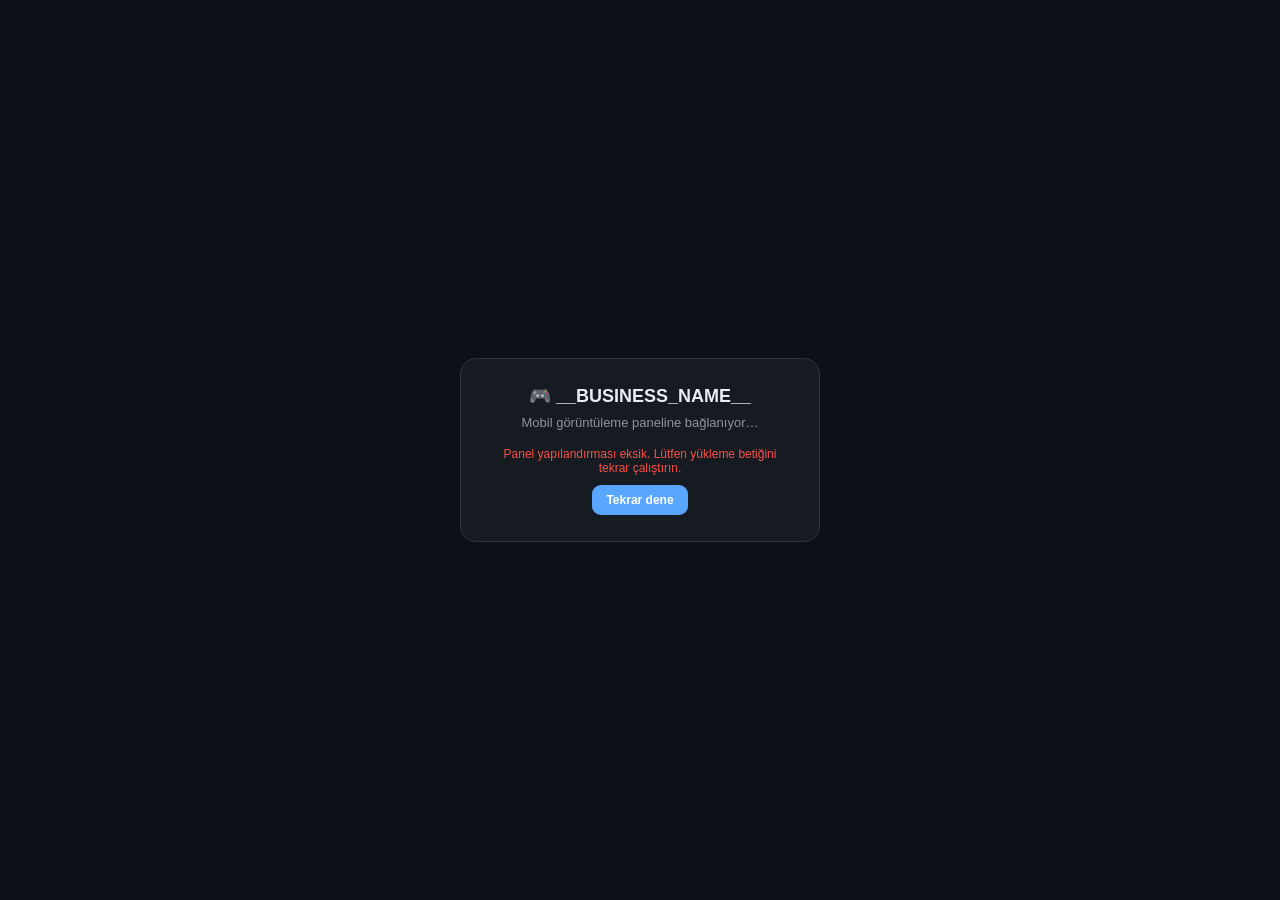
<file: src-tauri/web/index.html>
<!DOCTYPE html>
<html lang="tr">
<head>
<meta charset="UTF-8">
<meta name="viewport" content="width=device-width, initial-scale=1.0, maximum-scale=1.0, user-scalable=no, viewport-fit=cover">
<title>__BUSINESS_NAME__ — Mobil</title>
<style>
  * { box-sizing: border-box; margin: 0; padding: 0; -webkit-tap-highlight-color: transparent; -webkit-user-select: none; -moz-user-select: none; -ms-user-select: none; user-select: none; -webkit-touch-callout: none; }
  input, textarea, select { -webkit-user-select: text; -moz-user-select: text; -ms-user-select: text; user-select: text; }
  :root {
    --bg:#0d1117; --bg2:#161b22; --bg3:#1f2630; --border:#30363d;
    --text:#e6edf3; --muted:#8b949e; --accent:#58a6ff; --green:#3fb950;
    --red:#f85149; --amber:#d29922; --purple:#a371f7;
  }
  html,body { height:100%; overflow:hidden; -webkit-text-size-adjust:100%; }
  ::-webkit-scrollbar { width:6px; }
  ::-webkit-scrollbar-track { background:transparent; }
  ::-webkit-scrollbar-thumb { background:var(--border); border-radius:3px; }
  html { scrollbar-width:thin; scrollbar-color:var(--border) transparent; }
  body { background:var(--bg); color:var(--text); font-family:-apple-system,BlinkMacSystemFont,"Segoe UI",Roboto,Arial,sans-serif; display:flex; flex-direction:column; }
  button { touch-action:manipulation; -webkit-user-select:none; user-select:none; }
  .card, .card-station, .row, .banner, .pay-row, .rank-item { -webkit-user-select:none; user-select:none; }
  .hidden { display:none !important; }

  header { flex:0 0 auto; position:relative; z-index:20; background:var(--bg2); border-bottom:1px solid var(--border); padding:calc(12px + env(safe-area-inset-top)) 16px 12px; display:flex; align-items:center; justify-content:space-between; gap:8px; }
  header .title { font-weight:700; font-size:15px; display:flex; align-items:center; gap:8px; min-width:0; }
  header .title span { white-space:nowrap; overflow:hidden; text-overflow:ellipsis; }
  header .dot { width:9px; height:9px; border-radius:50%; background:var(--green); box-shadow:0 0 8px var(--green); flex:0 0 auto; }
  header .dot.off { background:var(--red); box-shadow:0 0 8px var(--red); }
  header .actions { display:flex; align-items:center; gap:10px; flex:0 0 auto; }
  #clock { font-size:12px; color:var(--muted); font-variant-numeric:tabular-nums; }
  #last-upd { font-size:10px; color:var(--muted); }
  .btn-refresh { background:var(--bg3); border:1px solid var(--border); color:var(--text); border-radius:8px; width:30px; height:30px; font-size:15px; cursor:pointer; display:flex; align-items:center; justify-content:center; }
  .btn-refresh:active { background:var(--border); }
  .btn-refresh.spin { animation:spin .6s linear; }
  @keyframes spin { to { transform:rotate(360deg); } }

  nav { flex:0 0 auto; position:relative; z-index:20; background:var(--bg2); border-top:1px solid var(--border); display:flex; padding-bottom:env(safe-area-inset-bottom); }
  nav button { flex:1; background:none; border:none; color:var(--muted); font-size:10px; padding:11px 0 10px; cursor:pointer; display:flex; flex-direction:column; align-items:center; gap:3px; }
  nav button .ico { font-size:16px; }
  nav button.active { color:var(--text); }
  nav button.active .ico { color:var(--accent); }

  main { flex:1 1 auto; overflow-y:auto; -webkit-overflow-scrolling:touch; overscroll-behavior-y:contain; padding:14px 14px 92px; }
  section { display:none; }
  section.active { display:block; }

  .cards { display:grid; grid-template-columns:1fr 1fr; gap:10px; }
  .card { background:var(--bg2); border:1px solid var(--border); border-radius:12px; padding:12px; border-left:3px solid var(--accent); }
  .card .lbl { color:var(--muted); font-size:11px; text-transform:uppercase; letter-spacing:.04em; font-weight:600; }
  .card .val { font-size:22px; font-weight:700; margin-top:4px; font-variant-numeric:tabular-nums; }
  .card.g { border-left-color:var(--green); } .card.a { border-left-color:var(--amber); }
  .card.p { border-left-color:var(--purple); } .card.r { border-left-color:var(--red); }

  .hero { background:linear-gradient(135deg, rgba(88,166,255,.15), rgba(163,113,247,.12)); border:1px solid rgba(88,166,255,.35); border-radius:14px; padding:16px; }
  .hero .lbl { color:var(--muted); font-size:12px; text-transform:uppercase; letter-spacing:.04em; font-weight:600; }
  .hero .big { font-size:30px; font-weight:800; margin-top:4px; font-variant-numeric:tabular-nums; color:var(--accent); }
  .hero .sub { margin-top:6px; color:var(--muted); font-size:12px; }

  .banner { background:var(--bg2); border:1px solid var(--border); border-radius:12px; padding:12px; margin-top:12px; }
  .banner .head { display:flex; align-items:center; gap:8px; font-weight:600; font-size:13px; }
  .banner.warn { border-color:rgba(210,153,34,.5); } .banner.warn .head { color:var(--amber); }
  .banner.err { border-color:rgba(248,81,73,.5); } .banner.err .head { color:var(--red); }
  .banner .sub { margin-top:6px; color:var(--muted); font-size:12px; line-height:1.5; }

  .grid2 { display:grid; grid-template-columns:1fr 1fr; gap:10px; margin-top:12px; }
  .card-station { background:var(--bg2); border:1px solid var(--border); border-radius:12px; padding:12px; }
  .card-station .top { display:flex; align-items:center; justify-content:space-between; }
  .card-station .name { font-weight:700; font-size:14px; }
  .card-station .st { font-size:10px; padding:3px 8px; border-radius:99px; }
  .st-busy { background:rgba(63,185,80,.15); color:var(--green); }
  .st-idle { background:rgba(139,148,158,.15); color:var(--muted); }
  .st-paused { background:rgba(210,153,34,.15); color:var(--amber); }
  .card-station .info { margin-top:8px; font-size:12px; color:var(--muted); line-height:1.6; }

  .list { margin-top:12px; display:flex; flex-direction:column; gap:10px; }
  .row { background:var(--bg2); border:1px solid var(--border); border-radius:12px; padding:12px; }
  .row .r1 { display:flex; align-items:center; justify-content:space-between; }
  .row .r1 .name { font-weight:600; font-size:14px; }
  .row .r1 .badge { font-size:11px; padding:2px 8px; border-radius:99px; }
  .row .r2 { margin-top:6px; font-size:12px; color:var(--muted); line-height:1.6; }
  .row .r3 { margin-top:8px; display:flex; justify-content:space-between; font-size:13px; }
  .row .fee { color:var(--green); font-weight:700; font-variant-numeric:tabular-nums; }
  .row .fee.est { color:var(--amber); }
  .row .paused { color:var(--amber); }
  .row.low { border-color:rgba(248,81,73,.5); }
  .row.inactive { opacity:.5; }

  .empty { text-align:center; color:var(--muted); padding:28px 0; font-size:13px; }

  .overlay { position:fixed; inset:0; z-index:50; background:var(--bg); display:flex; align-items:center; justify-content:center; padding:24px; }
  .overlay-box { width:100%; max-width:360px; background:var(--bg2); border:1px solid var(--border); border-radius:16px; padding:26px; text-align:center; }
  .overlay-box h1 { font-size:18px; margin-bottom:6px; }
  .overlay-box p { color:var(--muted); font-size:13px; line-height:1.6; margin-bottom:14px; }
  .overlay-box .err-txt { color:var(--red); font-size:12px; margin-top:8px; min-height:16px; }
  .btn { width:100%; background:var(--accent); border:none; color:#fff; border-radius:9px; padding:12px; font-size:14px; font-weight:600; cursor:pointer; }
  .btn:active { opacity:.85; }
  .btn.small { width:auto; padding:8px 14px; font-size:12px; }

  .section-head { font-size:14px; font-weight:700; margin:14px 0 4px; color:var(--text); }
  .pill { display:inline-block; font-size:11px; background:var(--bg3); border:1px solid var(--border); color:var(--muted); border-radius:99px; padding:3px 9px; }

  .pay-row { display:flex; align-items:center; justify-content:space-between; background:var(--bg2); border:1px solid var(--border); border-radius:12px; padding:12px; margin-top:10px; }
  .pay-row .p-name { font-weight:600; font-size:14px; }
  .pay-row .p-amount { font-weight:700; font-size:16px; font-variant-numeric:tabular-nums; }
  .pay-row .p-sub { font-size:11px; color:var(--muted); margin-top:2px; }

  .rank-item { display:flex; align-items:center; gap:10px; background:var(--bg2); border:1px solid var(--border); border-radius:12px; padding:10px 12px; margin-top:8px; }
  .rank-item .rk { width:22px; height:22px; border-radius:50%; background:var(--bg3); color:var(--muted); font-size:12px; font-weight:700; display:flex; align-items:center; justify-content:center; flex:0 0 auto; }
  .rank-item.rk1 .rk { background:rgba(210,153,34,.2); color:var(--amber); }
  .rank-item.rk2 .rk { background:rgba(139,148,158,.2); color:var(--muted); }
  .rank-item.rk3 .rk { background:rgba(163,113,247,.2); color:var(--purple); }
  .rank-item .rk-body { flex:1; min-width:0; }
  .rank-item .rk-name { font-weight:600; font-size:13px; white-space:nowrap; overflow:hidden; text-overflow:ellipsis; }
  .rank-item .rk-sub { font-size:11px; color:var(--muted); margin-top:1px; }
  .rank-item .rk-total { font-weight:700; font-variant-numeric:tabular-nums; font-size:13px; color:var(--green); }

  .push-hint { text-align:center; color:var(--muted); font-size:11px; padding:4px 0 0; opacity:0; transition:opacity .2s; }
  .push-hint.show { opacity:1; }

  .date-nav { display:flex; align-items:center; gap:8px; margin-bottom:12px; }
  .date-nav input[type=date] { flex:1; min-width:0; background:var(--bg3); border:1px solid var(--border); color:var(--text); border-radius:8px; padding:8px 10px; font-size:14px; font-family:inherit; }
  .date-nav button { width:36px; height:36px; flex:0 0 auto; background:var(--bg3); border:1px solid var(--border); color:var(--text); border-radius:8px; font-size:18px; cursor:pointer; display:flex; align-items:center; justify-content:center; }
  .date-nav button:active { background:var(--border); }
  .btn-pdf { width:auto !important; padding:0 14px !important; font-size:12px !important; font-weight:600; }
  #de-report { display:none; }

  @media print {
    html, body { height:auto !important; overflow:visible !important; }
    body > *:not(#de-report) { display:none !important; }
    #de-report { display:block !important; background:#fff; color:#111; font-family:'Segoe UI',Arial,sans-serif; padding:8px; }
    @page { margin:14mm; }
    #de-report h1 { font-size:22px; margin:0 0 2px; }
    #de-report h2 { font-size:16px; margin:0 0 10px; color:#333; }
    #de-report h3 { font-size:13px; margin:16px 0 6px; text-transform:uppercase; color:#333; border-bottom:1px solid #ddd; padding-bottom:4px; }
    #de-report .rd { margin:0 0 14px; color:#555; font-size:12px; }
    #de-report table { width:100%; border-collapse:collapse; margin:10px 0; }
    #de-report th { padding:6px 8px; border-bottom:1px solid #bbb; font-size:11px; text-transform:uppercase; text-align:left; color:#333; }
    #de-report th.amt { text-align:right; }
    #de-report td { padding:7px 8px; border-bottom:1px solid #e0e0e0; font-size:13px; }
    #de-report td.amt { text-align:right; font-weight:700; font-variant-numeric:tabular-nums; }
    #de-report ul { margin:4px 0; padding-left:18px; }
    #de-report li { font-size:13px; margin:3px 0; }
    #de-report .rf { margin-top:18px; color:#888; font-size:10px; }
  }
</style>
</head>
<body>

<div id="boot-screen" class="overlay">
  <div class="overlay-box">
    <h1>🎮 __BUSINESS_NAME__</h1>
    <p>Mobil görüntüleme paneline bağlanıyor…</p>
    <div class="err-txt" id="boot-err"></div>
    <button class="btn small hidden" id="boot-retry" style="margin-top:10px">Tekrar dene</button>
  </div>
</div>

<header class="hidden" id="app-header">
  <div class="title"><span class="dot" id="status-dot"></span><span>__BUSINESS_NAME__</span></div>
  <div class="actions">
    <span id="clock"></span>
    <span id="last-upd">--:--</span>
    <button class="btn-refresh" id="refresh-btn" title="Yenile">↻</button>
  </div>
</header>

<nav class="hidden" id="tab-bar">
  <button data-tab="genel" class="active"><span class="ico">📊</span>Genel</button>
  <button data-tab="masalar"><span class="ico">🖥️</span>Masalar</button>
  <button data-tab="oturumlar"><span class="ico">⏱️</span>Oturumlar</button>
  <button data-tab="gunsonu"><span class="ico">🌙</span>Gün Sonu</button>
  <button data-tab="urunler"><span class="ico">🥤</span>Ürünler</button>
  <button data-tab="gecmis"><span class="ico">📋</span>Geçmiş</button>
</nav>

<main class="hidden" id="app-main">
  <div class="push-hint" id="push-hint">↓ yenilemek için çekin</div>

  <section id="tab-genel" class="active">
    <div class="cards">
      <div class="card g"><div class="lbl">Aktif Oturum</div><div class="val" id="ov-active">0</div></div>
      <div class="card a"><div class="lbl">Dolu Masa</div><div class="val" id="ov-busy">0</div></div>
      <div class="card"><div class="lbl">Bugünkü Gelir</div><div class="val" id="ov-rev">₺0</div></div>
      <div class="card r"><div class="lbl">Düşük Stok</div><div class="val" id="ov-low">0</div></div>
    </div>
    <div class="banner" id="ov-live-banner">
      <div class="head">💵 Tahmini anlık ciro</div>
      <div class="sub">Aktif oturumların anlık ücreti: <b id="ov-live">₺0</b></div>
    </div>
    <div class="banner err hidden" id="ov-low-banner">
      <div class="head">⚠️ Düşük stoklu ürünler</div>
      <div class="sub" id="ov-low-list"></div>
    </div>
    <div class="banner" id="ov-today-banner">
      <div class="head">📅 Bugün özeti</div>
      <div class="sub" id="ov-today"></div>
    </div>
  </section>

  <section id="tab-masalar">
    <div class="section-head">Masa durumu</div>
    <div class="grid2" id="masalar-grid"></div>
  </section>

  <section id="tab-oturumlar">
    <div class="section-head">Aktif oturumlar</div>
    <div class="list" id="oturumlar-list"></div>
  </section>

  <section id="tab-gunsonu">
    <div class="date-nav">
      <button id="de-prev" title="Önceki gün">‹</button>
      <input type="date" id="de-date-input">
      <button id="de-next" title="Sonraki gün">›</button>
      <button id="de-pdf" class="btn-pdf" title="PDF olarak indir">PDF</button>
    </div>
    <div class="hero">
      <div class="lbl">🌙 Gün Sonu Ciro</div>
      <div class="big" id="de-total">₺0</div>
      <div class="sub" id="de-date"></div>
    </div>
    <div class="cards" style="margin-top:12px">
      <div class="card g"><div class="lbl">Kapanan Oturum</div><div class="val" id="de-sessions">0</div></div>
      <div class="card a"><div class="lbl">İçecek Geliri</div><div class="val" id="de-drinks">₺0</div></div>
      <div class="card r"><div class="lbl">İndirim</div><div class="val" id="de-discount">₺0</div></div>
    </div>
    <div class="section-head">Ödeme Dağılımı</div>
    <div class="pay-row">
      <div><div class="p-name">💵 Nakit</div><div class="p-sub" id="de-cash-sub">parsiyel hariç</div></div>
      <div class="p-amount" id="de-cash" style="color:var(--green)">₺0</div>
    </div>
    <div class="pay-row">
      <div><div class="p-name">💳 Kart</div><div class="p-sub" id="de-card-sub">parsiyel hariç</div></div>
      <div class="p-amount" id="de-card" style="color:var(--accent)">₺0</div>
    </div>
    <div class="pay-row hidden" id="de-other-row">
      <div><div class="p-name">🧾 Diğer</div></div>
      <div class="p-amount" id="de-other" style="color:var(--muted)">₺0</div>
    </div>
    <div class="section-head">🥤 Satılan Ürünler <span style="font-weight:400;color:var(--muted)">— gün sonuna kadar tüm ürünler</span></div>
    <div id="de-drink-details"></div>
    <div class="section-head">🖥️ Açılan Oturumlar <span style="font-weight:400;color:var(--muted)">— gün sonuna kadar tüm oturumlar</span></div>
    <div id="de-session-details"></div>
  </section>

  <section id="tab-urunler">
    <div class="section-head">Ürünler ve stok</div>
    <div class="list" id="urunler-list"></div>
  </section>

  <section id="tab-gecmis">
    <div class="section-head">Son kapanan oturumlar</div>
    <div class="list" id="gecmis-list"></div>
  </section>

</main>

<div id="de-report"></div>

<script>
(function(){
  // Bu iki değer yükleme aşamasında doldurulur (scripts/deploy-vercel.ps1)
  var SUPABASE_URL = "__SUPABASE_URL__";
  var SUPABASE_ANON_KEY = "__SUPABASE_ANON_KEY__";

  var $ = function(id){ return document.getElementById(id); };

  function esc(s){ return String(s == null ? '' : s).replace(/[&<>"']/g, function(c){ return {'&':'&amp;','<':'&lt;','>':'&gt;','"':'&quot;',"'":'&#39;'}[c]; }); }
  function fmt(n){ return '₺' + Number(n||0).toFixed(2); }
  function dur(mins){ mins = Math.max(0, Math.round(mins||0)); var h = Math.floor(mins/60); var m = mins%60; return h>0 ? (h+'s '+m+'dk') : (m+' dk'); }
  function fmtTime(s){ if(!s) return '-'; var d = new Date(s); return isNaN(d) ? '-' : d.toLocaleTimeString('tr-TR', {hour:'2-digit', minute:'2-digit'}); }

  function sbGet(path){
    var url = SUPABASE_URL + '/rest/v1/' + path;
    console.log('Fetching:', url);
    return fetch(url, {
      headers: {
        'apikey': SUPABASE_ANON_KEY,
        'Authorization': 'Bearer ' + SUPABASE_ANON_KEY
      }
    }).then(function(r){
      console.log('Response:', r.status, url);
      if(!r.ok){ throw new Error('Sunucu hatası ' + r.status); }
      return r.json();
    }).then(function(data){
      console.log('Data received for', path, ':', data);
      return data;
    });
  }

  var currentTab = 'genel';
  var timer = null;
  var cache = { overview: null, stations: [], sessions: [], drinks: [], history: [], dayEnd: null };
  var dayEndDate = todayStr();
  var lastSyncTime = 0;
  var forceRefresh = false;

  function showApp(){
    $('boot-screen').classList.add('hidden');
    $('app-header').classList.remove('hidden');
    $('tab-bar').classList.remove('hidden');
    $('app-main').classList.remove('hidden');
    switchTab('genel');
    refresh();
    if(timer) clearInterval(timer);
    timer = setInterval(refresh, 10000);
  }

  function bootError(msg){
    console.error('Boot error:', msg);
    $('boot-err').textContent = msg;
    $('boot-retry').classList.remove('hidden');
  }

  $('boot-retry').addEventListener('click', function(){ $('boot-retry').classList.add('hidden'); $('boot-err').textContent = ''; boot(); });

  function boot(){
    console.log('Supabase URL:', SUPABASE_URL);
    console.log('Supabase Key:', SUPABASE_ANON_KEY ? 'Set' : 'Not set');

    if(SUPABASE_URL.indexOf('__SUPABASE') === 0){
      bootError('Panel yapılandırması eksik. Lütfen yükleme betiğini tekrar çalıştırın.');
      return;
    }

    // Önce basit bir bağlantı testi
    fetch(SUPABASE_URL + '/rest/v1/kafe_overview?id=eq.1&select=*', {
      headers: {
        'apikey': SUPABASE_ANON_KEY,
        'Authorization': 'Bearer ' + SUPABASE_ANON_KEY
      }
    }).then(function(response){
      console.log('Response status:', response.status);
      if(!response.ok){
        throw new Error('HTTP ' + response.status);
      }
      return response.json();
    }).then(function(rows){
      console.log('Data received:', rows);
      if(!rows || !rows.length){
        bootError('Veri bulunamadı. Masaüstü programın çalıştığından emin olun.');
        return;
      }
      showApp();
    }).catch(function(e){
      console.error('Boot error:', e);
      bootError('Bağlantı kurulamadı: ' + (e.message||e));
    });
  }

  function switchTab(t){
    currentTab = t;
    Array.prototype.forEach.call(document.querySelectorAll('nav button'), function(b){ b.classList.toggle('active', b.dataset.tab === t); });
    Array.prototype.forEach.call(document.querySelectorAll('main section'), function(s){ s.classList.toggle('active', s.id === 'tab-'+t); });
    forceRefresh = true; // Tab değişikliğinde veri güncelle
    refresh();
  }

  function setClock(){
    var d = new Date();
    $('clock').textContent = d.toLocaleDateString('tr-TR',{day:'2-digit',month:'2-digit'}) + ' ' + d.toLocaleTimeString('tr-TR',{hour:'2-digit',minute:'2-digit'});
  }
  setInterval(setClock, 30000); setClock();

  $('refresh-btn').addEventListener('click', function(){
    var btn = this;
    btn.classList.remove('spin'); void btn.offsetWidth; btn.classList.add('spin');
    forceRefresh = true; // Zorla yenile
    refresh();
  });

  // Aşağı çekerek yenileme (pull-to-refresh)
  (function(){
    var startY = 0, pulling = false;
    var main = $('app-main');
    main.addEventListener('touchstart', function(e){ startY = e.touches[0].clientY; pulling = true; }, { passive: true });
    main.addEventListener('touchmove', function(e){
      if(!pulling) return;
      if(main.scrollTop > 0) return;
      var dy = e.touches[0].clientY - startY;
      if(dy > 60){ $('push-hint').classList.add('show'); }
    }, { passive: true });
    main.addEventListener('touchend', function(){
      if(!pulling) return;
      pulling = false;
      if($('push-hint').classList.contains('show')){
        $('push-hint').classList.remove('show');
        refresh();
      }
    });
  })();

  function refresh(){
    setClock();
    var now = Date.now();
    var cacheValid = !forceRefresh && (now - lastSyncTime < 5000); // 5 saniye içinde yeniden çekme

    var overviewPromise = cacheValid && cache.overview ? Promise.resolve([cache.overview]) : sbGet('kafe_overview?id=eq.1&select=*');
    var stationsPromise = cacheValid && cache.stations.length ? Promise.resolve(cache.stations) : sbGet('kafe_stations?select=*');
    var sessionsPromise = cacheValid && cache.sessions.length ? Promise.resolve(cache.sessions) : sbGet('kafe_sessions?select=*');
    var drinksPromise = cacheValid && cache.drinks.length ? Promise.resolve(cache.drinks) : sbGet('kafe_drinks?select=*');
    var historyPromise = cacheValid && cache.history.length ? Promise.resolve(cache.history) : sbGet('kafe_history?select=*&order=updated_at.desc&limit=30');
    var dayEndPromise = cacheValid && cache.dayEnd ? Promise.resolve([cache.dayEnd]) : sbGet('kafe_day_end?id=eq.' + dayEndDate + '&select=*');

    overviewPromise.then(function(rows){ if(rows && rows.length){ cache.overview = rows[0]; } }).catch(function(){ setOff(); });
    stationsPromise.then(function(rows){ cache.stations = rows||[]; }).catch(function(){ setOff(); });
    sessionsPromise.then(function(rows){ cache.sessions = rows||[]; }).catch(function(){ setOff(); });
    drinksPromise.then(function(rows){ cache.drinks = rows||[]; }).catch(function(){ setOff(); });
    historyPromise.then(function(rows){ cache.history = rows||[]; }).catch(function(){ setOff(); });
    dayEndPromise.then(function(rows){ cache.dayEnd = (rows && rows.length) ? rows[0] : null; }).catch(function(){ setOff(); });

    Promise.all([
      overviewPromise,
      stationsPromise,
      sessionsPromise,
      drinksPromise,
      historyPromise,
      dayEndPromise
    ]).then(function(res){
      if(res[0] && res[0].length) cache.overview = res[0][0];
      cache.stations = res[1]||[]; cache.sessions = res[2]||[];
      cache.drinks = res[3]||[]; cache.history = res[4]||[];
      cache.dayEnd = (res[5] && res[5].length) ? res[5][0] : null;
      $('status-dot').classList.remove('off');
      var d = new Date();
      $('last-upd').textContent = d.toLocaleTimeString('tr-TR',{hour:'2-digit',minute:'2-digit',second:'2-digit'});
      lastSyncTime = now;
      forceRefresh = false;
      console.log('About to render all. Cache:', cache);
      try {
        renderAll();
        console.log('Render all completed');
      } catch(e) {
        console.error('Render error:', e);
      }
    }).catch(function(e){
      console.error('Promise.all error:', e);
      setOff();
    });
  }

  function todayStr(){
    var d = new Date();
    return d.getFullYear() + '-' + String(d.getMonth()+1).padStart(2,'0') + '-' + String(d.getDate()).padStart(2,'0');
  }

  function fmtDate(s){
    var m = /^(\d{4})-(\d{2})-(\d{2})$/.exec(s||'');
    if(!m) return s||'';
    return m[3] + '.' + m[2] + '.' + m[1];
  }

  function shiftDay(delta){
    var d = new Date(dayEndDate + 'T00:00:00');
    if(isNaN(d)) return;
    d.setDate(d.getDate() + delta);
    var s = d.getFullYear() + '-' + String(d.getMonth()+1).padStart(2,'0') + '-' + String(d.getDate()).padStart(2,'0');
    if(s > todayStr()) return;
    dayEndDate = s;
    $('de-date-input').value = s;
    refresh();
  }

  function setOff(){ $('status-dot').classList.add('off'); }

  function renderAll(){
    console.log('renderAll called. currentTab:', currentTab);
    if(cache.overview) renderGenel(cache.overview);
    renderMasalar(cache.stations);
    renderOturumlar(cache.sessions);
    renderGunSonu(cache.dayEnd, dayEndDate);
    renderUrunler(cache.drinks);
    renderGecmis(cache.history);
    startTicker();
  }

  function lowStockDrinks(){
    return cache.drinks.filter(function(x){
      if(!(x.is_active === 1 || x.is_active === true)) return false;
      if(x.stock === undefined || x.stock === -1) return false;
      var min = (x.min_stock === undefined || x.min_stock === null) ? -1 : x.min_stock;
      return x.stock <= (min >= 0 ? min : 999999);
    });
  }

  function renderGenel(d){
    console.log('renderGenel called with data:', d);
    $('status-dot').classList.remove('off');
    var ovActive = $('ov-active');
    var ovBusy = $('ov-busy');
    var ovRev = $('ov-rev');
    var ovLow = $('ov-low');
    var ovLive = $('ov-live');

    console.log('DOM elements found:', {
      ovActive: !!ovActive,
      ovBusy: !!ovBusy,
      ovRev: !!ovRev,
      ovLow: !!ovLow,
      ovLive: !!ovLive
    });

    if(ovActive) ovActive.textContent = d.active_count;
    if(ovBusy) ovBusy.textContent = d.active_count + ' / ' + d.total_stations;
    if(ovRev) ovRev.textContent = fmt(d.today_revenue);
    var low = lowStockDrinks();
    if(ovLow) ovLow.textContent = low.length;
    if(ovLive) ovLive.textContent = fmt(d.live_estimate);

    var lowB = $('ov-low-banner');
    if(low.length){ lowB.classList.remove('hidden'); $('ov-low-list').innerHTML = low.map(function(x){ return esc(x.emoji||'🥤') + ' ' + esc(x.name) + ' — kalan: <b>' + x.stock + '</b>'; }).join('<br>'); }
    else lowB.classList.add('hidden');

    var campB = $('ov-campaign-banner');
    if(campB) campB.classList.add('hidden');

    $('ov-today').innerHTML = 'Kapanan oturum: <b>' + (d.today_sessions||0) + '</b> · İçecek geliri: <b>' + fmt(d.today_drinks) + '</b> · Dolu/Boş masa: <b>' + d.active_count + ' / ' + d.idle_count + '</b>';
  }

  function renderMasalar(stations){
    var grid = $('masalar-grid');
    if(!stations || !stations.length){ grid.innerHTML = '<div class="empty" style="grid-column:1/-1">Masa yok</div>'; return; }
    grid.innerHTML = stations.map(function(s){
      var busy = s.status === 'active';
      var paused = s.status === 'paused';
      var stCls = paused ? 'st-paused' : (busy ? 'st-busy' : 'st-idle');
      var stTxt = paused ? '⏸ DURAKLATILDI' : (busy ? '● DOLU' : '○ BOŞ');
      var elAttr = (busy && !paused) ? ' data-elapsed data-start="' + esc(s.start_time||'') + '"' : '';
      var info = busy
        ? '🕐 ' + fmtTime(s.start_time) + ' · <b data-elapsed' + (paused ? '' : ' data-start="' + esc(s.start_time||'') + '"') + '>' + dur(s.elapsed_min) + '</b>'
        : (s.group_name ? 'Grup: ' + esc(s.group_name) + '<br>' : '') + 'Kullanıma açık';
      return '<div class="card-station">' +
        '<div class="top"><span class="name">' + esc(s.name) + '</span>' +
        '<span class="st ' + stCls + '">' + stTxt + '</span></div>' +
        '<div class="info">' + info + '</div></div>';
    }).join('');
  }

  function renderOturumlar(sessions){
    var list = $('oturumlar-list');
    if(!sessions || !sessions.length){ list.innerHTML = '<div class="empty">Aktif oturum bulunmuyor</div>'; return; }
    list.innerHTML = sessions.map(function(s){
      var paused = !!s.is_paused;
      var el = paused
        ? dur(s.minutes)
        : '<b data-elapsed data-start="' + esc(s.start_time||'') + '">' + dur(s.minutes) + '</b>';
      return '<div class="row">' +
        '<div class="r1"><span class="name">' + esc(s.station_name) + '</span><span class="badge st-' + (paused?'paused':'busy') + '" style="color:' + (paused?'var(--amber)':'var(--green)') + '">' + (paused?'⏸':'●') + '</span></div>' +
        '<div class="r2">' + esc(s.rate_type||'-') + ' · ' + el + (paused?' <span class="paused">(duraklatıldı)</span>':'') + (s.extra_controllers > 0 ? ' <span class="paused" style="color:var(--amber)">🎮 +' + s.extra_controllers + '</span>' : '') + '</div>' +
        '<div class="r3"><span>İçecek: <b>' + fmt(s.drink_total) + '</b></span><span class="fee est">' + fmt(s.fee) + (s.extra_fee > 0 ? ' + 🎮 ' + fmt(s.extra_fee) : '') + ' <small>(tahmini)</small></span></div>' +
        '<div class="r3"><span></span><span class="fee">Toplam: ' + fmt(s.total) + '</span></div>' +
        '</div>';
    }).join('');
  }

  var ticker = null;
  function startTicker(){
    if(ticker) return;
    ticker = setInterval(function(){
      var now = Date.now();
      Array.prototype.forEach.call(document.querySelectorAll('[data-elapsed][data-start]'), function(el){
        var st = new Date(el.getAttribute('data-start'));
        if(isNaN(st)) return;
        var mins = Math.max(0, Math.floor((now - st.getTime()) / 60000));
        el.textContent = dur(mins);
      });
    }, 30000);
  }

  function renderGunSonu(de, date){
    if(!de){
      $('de-total').textContent = '₺0';
      $('de-date').textContent = fmtDate(date) + ' için kayıt bulunamadı.';
      $('de-sessions').textContent = '0';
      $('de-drinks').textContent = '₺0'; $('de-discount').textContent = '₺0';
      $('de-cash').textContent = '₺0'; $('de-card').textContent = '₺0';
      $('de-cash-sub').textContent = ''; $('de-card-sub').textContent = '';
      $('de-other-row').classList.add('hidden');
      $('de-drink-details').innerHTML = ''; $('de-session-details').innerHTML = '';
      buildReport(null, date);
      return;
    }
    $('de-total').textContent = fmt(de.total_revenue);
    $('de-date').textContent = 'Tarih: ' + fmtDate(date);
    $('de-sessions').textContent = de.sessions || 0;
    $('de-drinks').textContent = fmt(de.drink_revenue);
    $('de-discount').textContent = fmt(de.total_discount);

    var cash = (de.cash_revenue||0) + (de.partial_cash||0);
    var card = (de.card_revenue||0) + (de.partial_card||0);
    $('de-cash').textContent = fmt(cash);
    $('de-card').textContent = fmt(card);
    $('de-cash-sub').textContent = de.partial_cash ? 'parsiyel dahil (+' + fmt(de.partial_cash) + ')' : (de.cash_revenue ? 'oturum bazlı' : '');
    $('de-card-sub').textContent = de.partial_card ? 'parsiyel dahil (+' + fmt(de.partial_card) + ')' : (de.card_revenue ? 'oturum bazlı' : '');
    if(de.other_revenue > 0){ $('de-other-row').classList.remove('hidden'); $('de-other').textContent = fmt(de.other_revenue); }
    else $('de-other-row').classList.add('hidden');

    var drinks = de.drink_details && de.drink_details.length ? de.drink_details : [];
    $('de-drink-details').innerHTML = drinks.length
      ? drinks.map(function(x){ return detailRow([
          (x.emoji||'🥤') + ' ' + x.name,
          (x.category||'-') + ' · ' + fmt(x.price) + ' / birim',
          'x' + x.quantity,
          fmt(x.total)
        ]); }).join('')
      : '<div class="empty">Henüz satış yok</div>';

    var sessions = de.session_details && de.session_details.length ? de.session_details : [];
    $('de-session-details').innerHTML = sessions.length
      ? sessions.map(function(s){
          var extra = Number(s.extra_controllers||0) > 0 ? ' · 🎮+' + s.extra_controllers : '';
          var disc = Number(s.discount||0) > 0 ? ' · İndirim -' + fmt(s.discount) : '';
          return detailRow([
            s.station_name,
            fmtTime(s.start_time) + ' → ' + fmtTime(s.end_time) + ' · ' + dur(s.duration_minutes),
            'İçecek: ' + fmt(s.drink_total||0) + ' · ' + (s.payment_method||'-') + extra + disc,
            fmt(s.total)
          ]);
        }).join('')
      : '<div class="empty">Henüz oturum yok</div>';
    buildReport(de, date);
  }

  function detailRow(cells){
    return '<div class="row">' +
      '<div class="r1"><span class="name">' + esc(cells[0]) + '</span><span class="fee">' + cells[3] + '</span></div>' +
      '<div class="r2">' + esc(cells[1]) + '</div>' +
      '<div class="r3"><span>' + esc(cells[2]) + '</span></div>' +
      '</div>';
  }

  function buildReport(de, date){
    var el = $('de-report');
    if(!de){
      el.innerHTML = '<h1>🎮 __BUSINESS_NAME__</h1><h2>Gün Sonu Raporu</h2>' +
        '<p class="rd">Tarih: ' + fmtDate(date) + '</p>' +
        '<p class="rf">Bu tarih için kayıt bulunamadı.</p>';
      return;
    }
    var cash = (de.cash_revenue||0) + (de.partial_cash||0);
    var card = (de.card_revenue||0) + (de.partial_card||0);
    var rows = [
      ['Toplam Ciro', fmt(de.total_revenue)],
      ['Kapanan Oturum', de.sessions||0],
      ['İçecek Geliri', fmt(de.drink_revenue)],
      ['İndirim', fmt(de.total_discount)],
      ['Nakit', fmt(cash)],
      ['Kart', fmt(card)]
    ];
    if(de.other_revenue > 0) rows.push(['Diğer', fmt(de.other_revenue)]);
    var h = '<h1>🎮 __BUSINESS_NAME__</h1><h2>Gün Sonu Raporu</h2><p class="rd">Tarih: ' + fmtDate(date) + '</p>';
    h += '<table>' + rows.map(function(r){ return '<tr><td>' + r[0] + '</td><td class="amt">' + r[1] + '</td></tr>'; }).join('') + '</table>';

    var drinks = de.drink_details && de.drink_details.length ? de.drink_details : [];
    h += '<h3>🥤 Satılan Ürünler</h3>';
    h += '<table><thead><tr><th>Ürün</th><th>Kategori</th><th>Birim</th><th>Adet</th><th class="amt">Toplam</th></tr></thead><tbody>';
    h += drinks.length ? drinks.map(function(x){
      return '<tr><td>' + esc((x.emoji||'') + ' ' + x.name) + '</td><td>' + esc(x.category||'-') + '</td><td>' + fmt(x.price) + '</td><td>' + x.quantity + '</td><td class="amt"><b>' + fmt(x.total) + '</b></td></tr>';
    }).join('') : '<tr><td colspan="5">Ürün satışı yok</td></tr>';
    h += '</tbody></table>';

    var sessions = de.session_details && de.session_details.length ? de.session_details : [];
    h += '<h3>🖥️ Açılan Oturumlar</h3>';
    h += '<table><thead><tr><th>İstasyon</th><th>Saat</th><th>Süre</th><th>Ödeme</th><th>İçecek</th><th>İndirim</th><th class="amt">Toplam</th></tr></thead><tbody>';
    h += sessions.length ? sessions.map(function(s){
      var extra = Number(s.extra_controllers||0) > 0 ? ' 🎮+' + s.extra_controllers : '';
      var disc = Number(s.discount||0) > 0 ? '-' + fmt(s.discount) : '—';
      return '<tr><td>' + esc(s.station_name) + '</td><td>' + fmtTime(s.start_time) + ' → ' + fmtTime(s.end_time) + '</td><td>' + dur(s.duration_minutes) + '</td><td>' + esc(s.payment_method||'-') + extra + '</td><td>' + fmt(s.drink_total||0) + '</td><td>' + disc + '</td><td class="amt"><b>' + fmt(s.total) + '</b></td></tr>';
    }).join('') : '<tr><td colspan="7">Oturum yok</td></tr>';
    h += '</tbody></table>';
    h += '<p class="rf">Oluşturulma: ' + new Date().toLocaleString('tr-TR') + '</p>';
    el.innerHTML = h;
  }

  function renderUrunler(drinks){
    var list = $('urunler-list');
    if(!drinks || !drinks.length){ list.innerHTML = '<div class="empty">Ürün bulunmuyor</div>'; return; }
    list.innerHTML = drinks.map(function(x){
      var low = x.stock >= 0 && x.stock <= (x.min_stock >= 0 ? x.min_stock : 999999);
      var inactive = !(x.is_active === 1 || x.is_active === true);
      var badge = x.stock === -1 ? '<span class="pill">Sınırsız</span>' : (x.stock <= 0 ? '<span class="pill" style="color:var(--red)">Tükendi</span>' : '<span class="pill">Stok: ' + x.stock + '</span>');
      return '<div class="row' + (inactive?' inactive':'') + (low?' low':'') + '">' +
        '<div class="r1"><span class="name">' + esc(x.emoji||'') + ' ' + esc(x.name) + (inactive?' <span class="pill">Gizli</span>':'') + '</span></div>' +
        '<div class="r2">' + esc(x.category||'') + ' · ' + fmt(x.price) + '</div>' +
        '<div class="r3"><span>' + badge + '</span><span>' + (x.min_stock>=0 ? 'Min stok: '+x.min_stock : '') + '</span></div>' +
        '</div>';
    }).join('');
  }

  function renderGecmis(history){
    var list = $('gecmis-list');
    if(!history || !history.length){ list.innerHTML = '<div class="empty">Henüz kapanan oturum yok</div>'; return; }
    list.innerHTML = history.map(function(h){
      return '<div class="row">' +
        '<div class="r1"><span class="name">' + esc(h.station_name) + '</span><span class="fee">' + fmt(h.total) + '</span></div>' +
        '<div class="r2">' + dur(h.duration_minutes) + ' · ' + esc(h.payment_method||'-') + '</div>' +
        '<div class="r3"><span>' + fmtTime(h.start_time) + ' → ' + fmtTime(h.end_time) + '</span><span>İçecek: ' + fmt(h.drink_total) + '</span></div>' +
        '</div>';
    }).join('');
  }

  Array.prototype.forEach.call(document.querySelectorAll('nav button'), function(b){ b.addEventListener('click', function(){ switchTab(b.dataset.tab); }); });

  $('de-date-input').value = dayEndDate;
  $('de-date-input').max = todayStr();
  $('de-prev').addEventListener('click', function(){ shiftDay(-1); });
  $('de-next').addEventListener('click', function(){ shiftDay(1); });
  $('de-date-input').addEventListener('change', function(){
    var v = this.value;
    if(!v) return;
    if(v > todayStr()) v = todayStr();
    dayEndDate = v;
    this.value = v;
    refresh();
  });
  $('de-pdf').addEventListener('click', function(){ window.print(); });

  boot();
})();
</script>
</body>
</html>
</file>
